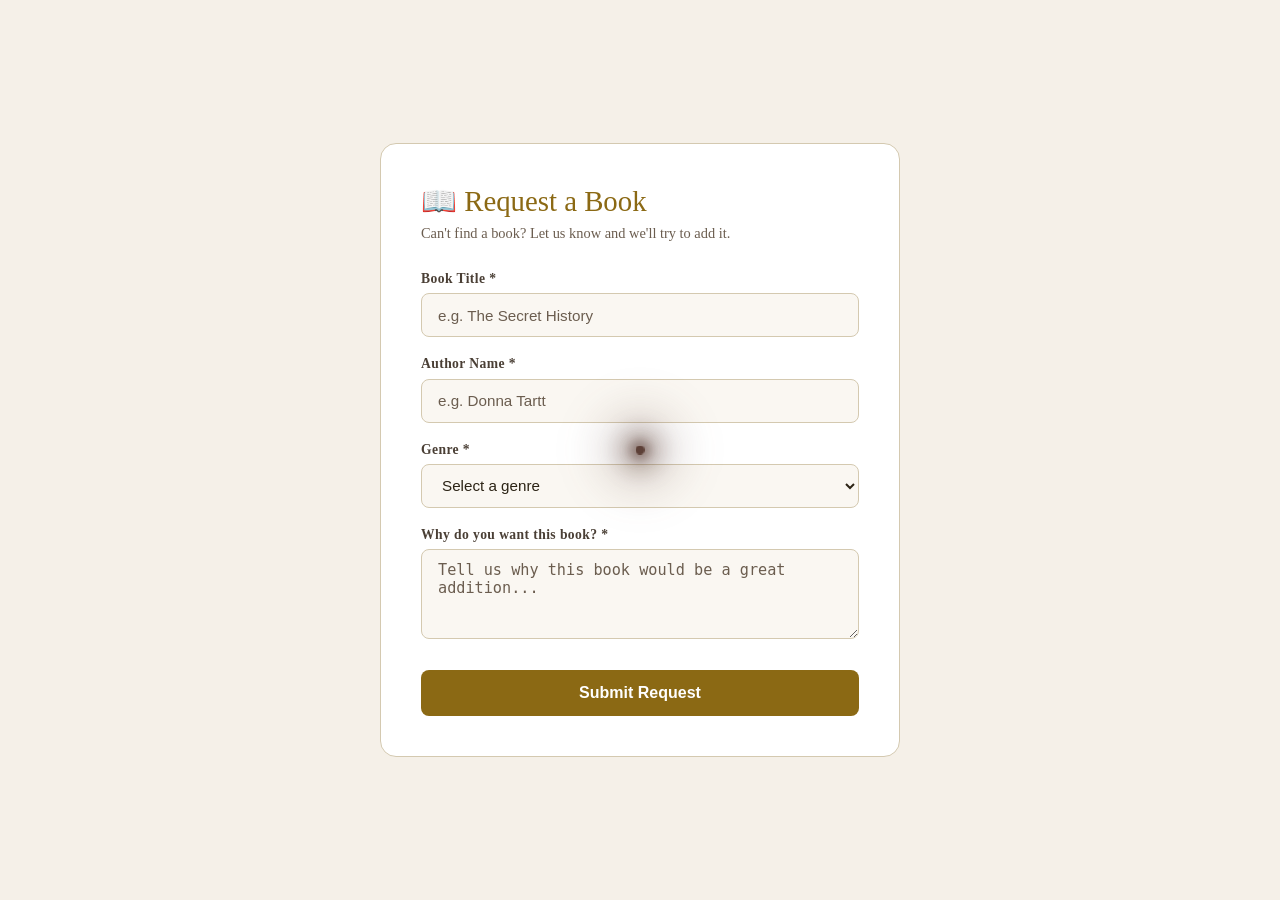
<file: frontend/pages/request-book.html>
<!DOCTYPE html>
<html lang="en">
<head>
  <meta charset="UTF-8" />
  <meta name="viewport" content="width=device-width, initial-scale=1.0"/>
  <title>Request a Book – BiblioDrift</title>
  <link rel="stylesheet" href="../css/style.css"/>
  <link rel="stylesheet" href="../css/style_main.css"/>
  <link rel="stylesheet" href="../css/style-responsive.css"/>
  <style>
    :root {
      --rb-bg: #f5f0e8;
      --rb-card: #ffffff;
      --rb-border: #d4c9b0;
      --rb-input-bg: #faf7f2;
      --rb-text: #2c2416;
      --rb-text-muted: #6b5d4f;
      --rb-text-secondary: #4a3f35;
      --rb-accent: #8b6914;
      --rb-btn-text: #ffffff;
    }

    @media (prefers-color-scheme: dark) {
      :root {
        --rb-bg: #1c140e;
        --rb-card: #2a1f18;
        --rb-border: #3d2d23;
        --rb-input-bg: #1f1610;
        --rb-text: #e8e0d0;
        --rb-text-muted: #9a8e7e;
        --rb-text-secondary: #c8bfb0;
        --rb-accent: #c9a84c;
        --rb-btn-text: #1c140e;
      }
    }

    .request-section {
      min-height: 100vh;
      display: flex;
      align-items: center;
      justify-content: center;
      padding: 2rem;
      background: var(--rb-bg);
    }
    .request-card {
      background: var(--rb-card);
      border: 1px solid var(--rb-border);
      border-radius: 16px;
      padding: 2.5rem;
      width: 100%;
      max-width: 520px;
    }
    .request-card h2 {
      font-family: 'Georgia', serif;
      color: var(--rb-accent);
      font-size: 1.8rem;
      margin-bottom: 0.4rem;
    }
    .request-card p.subtitle {
      color: var(--rb-text-muted);
      font-size: 0.9rem;
      margin-bottom: 1.8rem;
    }
    .form-group {
      margin-bottom: 1.2rem;
    }
    .form-group label {
      display: block;
      color: var(--rb-text-secondary);
      font-size: 0.85rem;
      margin-bottom: 0.4rem;
      letter-spacing: 0.03em;
      font-weight: 600;
    }
    .form-group input,
    .form-group select,
    .form-group textarea {
      width: 100%;
      background: var(--rb-input-bg) !important;
      border: 1px solid var(--rb-border) !important;
      border-radius: 8px;
      padding: 0.7rem 1rem;
      color: var(--rb-text) !important;
      font-size: 0.95rem;
      outline: none;
      transition: border-color 0.2s;
      box-sizing: border-box;
    }
    .form-group input::placeholder,
    .form-group textarea::placeholder {
      color: var(--rb-text-muted) !important;
      opacity: 1;
    }
    .form-group input:focus,
    .form-group select:focus,
    .form-group textarea:focus {
      border-color: var(--rb-accent) !important;
    }
    .form-group select option {
      background: var(--rb-card);
      color: var(--rb-text);
    }
    .form-group textarea {
      resize: vertical;
      min-height: 90px;
    }
    .submit-btn {
      width: 100%;
      padding: 0.85rem;
      background: var(--rb-accent);
      color: var(--rb-btn-text);
      border: none;
      border-radius: 8px;
      font-size: 1rem;
      font-weight: 600;
      cursor: pointer;
      margin-top: 0.5rem;
      transition: opacity 0.2s;
    }
    .submit-btn:hover { opacity: 0.85; }
    .success-msg {
      display: none;
      text-align: center;
      padding: 2rem 0;
    }
    .success-msg .checkmark {
      font-size: 3rem;
      margin-bottom: 1rem;
    }
    .success-msg h3 {
      color: var(--rb-accent);
      font-family: 'Georgia', serif;
      font-size: 1.4rem;
      margin-bottom: 0.5rem;
    }
    .success-msg p {
      color: var(--rb-text-muted);
      font-size: 0.9rem;
    }
    .back-link {
      display: inline-block;
      margin-top: 1.5rem;
      color: var(--rb-accent);
      text-decoration: none;
      font-size: 0.9rem;
    }
    .back-link:hover { text-decoration: underline; }
  </style>
</head>
<body>

<section class="request-section">
  <div class="request-card">

    <div id="form-container">
      <h2>📖 Request a Book</h2>
      <p class="subtitle">Can't find a book? Let us know and we'll try to add it.</p>

      <form id="requestForm">
        <div class="form-group">
          <label for="bookTitle">Book Title *</label>
          <input type="text" id="bookTitle" placeholder="e.g. The Secret History" required/>
        </div>

        <div class="form-group">
          <label for="authorName">Author Name *</label>
          <input type="text" id="authorName" placeholder="e.g. Donna Tartt" required/>
        </div>

        <div class="form-group">
          <label for="genre">Genre *</label>
          <select id="genre" required>
            <option value="" disabled selected>Select a genre</option>
            <option>Fiction</option>
            <option>Mystery</option>
            <option>Dark Academia</option>
            <option>Romance</option>
            <option>Fantasy</option>
            <option>Non-Fiction</option>
            <option>Science Fiction</option>
            <option>Horror</option>
            <option>Classic Literature</option>
            <option>Other</option>
          </select>
        </div>

        <div class="form-group">
          <label for="reason">Why do you want this book? *</label>
          <textarea id="reason" placeholder="Tell us why this book would be a great addition..." required></textarea>
        </div>

        <button type="submit" class="submit-btn">Submit Request</button>
      </form>
    </div>

    <div class="success-msg" id="successMsg">
      <div class="checkmark">✨</div>
      <h3>Request Submitted!</h3>
      <p>Thank you for your suggestion. We'll review it and try to add it to BiblioDrift soon.</p>
      <a href="../pages/index.html" class="back-link">← Back to Discovery</a>
    </div>

  </div>
</section>

<script>
  document.getElementById('requestForm').addEventListener('submit', function(e) {
    e.preventDefault();
    document.getElementById('form-container').style.display = 'none';
    document.getElementById('successMsg').style.display = 'block';
  });
</script>

    <script src="../js/theme-manager.js"></script>
  <script src="../js/ambient.js"></script>
</body>
</html>
</file>
<file: frontend/css/style.css>
:root {
    /* Day Theme (Default) */
    --bg-color: #f9f7f2;
    --header-bg: rgba(249, 247, 242, 0.8);
    --text-main: #2c2420;
    --text-muted: #4a3f35;
    /* Darker for better contrast */
    --accent-gold: #d4af37;
    --wood-dark: #5d4037;
    --wood-light: #8d6e63;
    --glass-bg: rgba(255, 255, 255, 0.1);
    --glass-border: rgba(255, 255, 255, 0.2);
    --shadow-soft: 0 10px 30px rgba(0, 0, 0, 0.05);
    --shadow-panel: 0 18px 45px rgba(44, 36, 32, 0.12);
    --input-bg: rgba(255, 255, 255, 0.5);
    --input-border: rgba(0, 0, 0, 0.1);
    --book-bg: #fff;
    --paper-color: #fffdf9;
    --nav-active-color: #3a241c;
    --nav-active-ring: rgba(58, 36, 28, 0.18);
    --surface-panel: rgba(255, 255, 255, 0.72);
    --surface-elevated: rgba(255, 255, 255, 0.92);
    --surface-soft: rgba(255, 255, 255, 0.58);
    --control-border: rgba(93, 64, 55, 0.14);
    --control-focus-ring: rgba(212, 175, 55, 0.24);
    --control-hover: rgba(255, 255, 255, 0.96);
    --radius-panel: 24px;
    --radius-control: 18px;

    /* Vibe Colors */
    --vibe-mystery: #78909c;
    --vibe-romance: #ef9a9a;
    --vibe-classic: #a1887f;

    /* Dimensions */
    --book-width: 160px;
    --book-height: 240px;

    --book-thick: 40px;

    /* New Brand/UI Variables */
    --border-radius-soft: 12px;
    --shadow-hover: 0 15px 35px rgba(0, 0, 0, 0.15);
}

/* Fix: WCAG AA Contrast Floor - Issue #534 */
.glass-panel,
.book-tooltip,
.book-detail-modal,
[class*="glass"] {
    background: rgba(0, 0, 0, 0.45) !important;
    backdrop-filter: blur(12px);
    -webkit-backdrop-filter: blur(12px);
}

[data-theme="night"] {
    /* Night Theme (Dark Wood) */
    --bg-color: #1e1a18;
    --header-bg: rgba(30, 26, 24, 0.85);
    --text-main: #e0d5cb;
    --text-muted: #d5c7bc;
    /* Lighter for better contrast on dark */
    --accent-gold: #fccb4e;
    --wood-dark: #3e2723;
    --wood-light: #5d4037;
    --glass-bg: rgba(0, 0, 0, 0.3);
    --glass-border: rgba(255, 255, 255, 0.05);
    --shadow-soft: 0 10px 40px rgba(0, 0, 0, 0.4);
    --shadow-panel: 0 18px 45px rgba(0, 0, 0, 0.45);
    --input-bg: rgba(0, 0, 0, 0.2);
    --input-border: rgba(255, 255, 255, 0.1);
    --book-bg: #2c2420;
    --paper-color: #e0d5cb;
    /* Overrides */
    --shadow-hover: 0 15px 45px rgba(0, 0, 0, 0.5);
    --nav-active-color: #fff2df;
    --nav-active-ring: rgba(255, 242, 223, 0.22);
    --surface-panel: rgba(19, 16, 14, 0.74);
    --surface-elevated: rgba(34, 28, 25, 0.92);
    --surface-soft: rgba(255, 255, 255, 0.06);
    --control-border: rgba(255, 255, 255, 0.1);
    --control-focus-ring: rgba(252, 203, 78, 0.24);
    --control-hover: rgba(255, 255, 255, 0.1);
}

* {
    box-sizing: border-box;
    margin: 0;
    padding: 0;
}

/* Smooth core animation and hover transitions for interactive elements */
button,
input,
select,
textarea,
.search-input,
.action-btn,
.suggestion-btn,
.send-btn,
.btn-primary,
.close-modal-btn,
.close-genre-modal,
.genre-card,
.book-rec-item {
    transition:
        background-color 0.25s ease,
        color 0.25s ease,
        border-color 0.25s ease,
        box-shadow 0.25s ease,
        transform 0.25s ease,
        opacity 0.2s ease;
}

html {
    scroll-behavior: smooth;
    transition: background-color 0.4s ease, color 0.4s ease;
}

body {
    background-color: var(--bg-color);
    color: var(--text-main);
    font-family: "Georgia", serif;
    /* Classic serif for books */
    overflow-x: hidden;
    min-height: 100vh;
    display: flex;
    flex-direction: column;
    transition: background-color 0.4s ease, color 0.4s ease, border-color 0.4s ease, box-shadow 0.4s ease;
}

main {
    flex: 1;
}

/* Explicit night-mode overrides — bulletproof fallback */
[data-theme="night"] body,
html[data-theme="night"],
html[data-theme="night"] body {
    background-color: #1e1a18 !important;
    color: #fff5f5 !important;
}

[data-theme="night"] header {
    background: rgba(30, 26, 24, 0.85) !important;
    backdrop-filter: blur(25px);
    border-bottom: 1px solid rgba(255, 255, 255, 0.15);
}

[data-theme="night"] .search-input,
[data-theme="night"] input {
    background: rgba(0, 0, 0, 0.2) !important;
    color: #e0d5cb !important;
    border-color: rgba(255, 255, 255, 0.1) !important;
}


/* Global Wooden Scrollbar Styling */
::-webkit-scrollbar {
    width: 12px;
}

::-webkit-scrollbar-track {
    background: var(--bg-color);
}

::-webkit-scrollbar-thumb {
    background: linear-gradient(180deg, var(--wood-dark), var(--wood-light));
    border-radius: 6px;
    border: 2px solid var(--bg-color);
}

::-webkit-scrollbar-thumb:hover {
    background: linear-gradient(180deg, var(--wood-light), var(--wood-dark));
    box-shadow: inset 0 0 6px rgba(0, 0, 0, 0.3);
}

h1,
h2,
h3 {
    font-weight: normal;
    font-family: "Playfair Display", serif;
    /* Elegant headings */
}

/* --- Layout --- */
header {
    padding: 1.5rem 4rem;
    display: flex;
    justify-content: space-between;
    align-items: center;
    position: sticky;
    top: 0;
    z-index: 100;
    background: var(--header-bg);
    backdrop-filter: blur(25px);
    -webkit-backdrop-filter: blur(25px);
    border-bottom: 1px solid rgba(0, 0, 0, 0.15);
    /* Subtly deeper bottom border */
    transition: background-color 0.4s ease, color 0.4s ease, backdrop-filter 0.4s ease, border-color 0.4s ease;
}

.header-controls {
    display: flex;
    align-items: center;
    gap: 2rem;
}

.search-bar {
    position: relative;
    display: flex;
    align-items: center;
}

.search-input {
    background: var(--input-bg);
    border: 1px solid var(--input-border);
    padding: 0.5rem 1rem;
    border-radius: 20px;
    font-family: "Georgia", serif;
    width: 200px;
    transition: all 0.4s ease;
    outline: none;
    color: var(--text-main);
}

.search-input:hover,
.search-input:focus {
    background: var(--book-bg);
    border-color: rgba(212, 175, 55, 0.35);
}

.search-input:focus {
    width: 300px;
    box-shadow: 0 0 0 4px rgba(212, 175, 55, 0.14);
}

.search-icon {
    position: absolute;
    right: 10px;
    color: var(--text-muted);
    cursor: pointer;
    transition: color 0.3s ease;
}

.search-icon:hover {
    color: var(--text-main);
}

.logo {
    font-size: 1.5rem;
    letter-spacing: 1px;
    color: var(--text-main);
    text-decoration: none;
    display: flex;
    align-items: center;
    gap: 0.5rem;
}

.nav-links {
    display: flex;
    flex-wrap: wrap;
    gap: 1rem 2rem;
    align-items: center;
}

.nav-links a {
    text-decoration: none;
    color: var(--text-muted);
    transition: color 0.3s ease, border-color 0.3s ease, font-weight 0.3s ease;
    display: inline-block;
    border-bottom: 4px solid transparent;
    padding-bottom: 8px;
}

.nav-links a:hover,
.nav-links a.active {
    color: var(--text-main);
    font-weight: 800;
    border-bottom-color: var(--accent-gold);
}

/* Hide active underline if another link is hovered */
.nav-links:hover a.active:not(:hover) {
    border-bottom-color: transparent;
    color: var(--text-muted);
    font-weight: normal;
}

/* === ANIMATED HOVER TOOLTIPS FOR NAVIGATION (NEW) === */
.tooltip {
    position: relative;
    display: inline-block;
}

.tooltip-text {
    display: none;
}

.tooltip-text::after {
    display: none;
}

.tooltip:hover .tooltip-text {
    display: none;
}

/* Prevent tooltip from going off right edge for the last element */
.nav-links .tooltip:last-child .tooltip-text {
    left: auto;
    right: 0;
    transform: translateX(0%) scale(0.95) translateY(6px);
}

.nav-links .tooltip:last-child:hover .tooltip-text {
    transform: translateX(0%) scale(1) translateY(0);
}

.nav-links .tooltip:last-child .tooltip-text::after {
    left: auto;
    right: 15px;
    transform: rotate(45deg);
}

.tooltip-text i {
    display: none;
}

main {
    padding: 2rem 4rem;
    max-width: 1400px;
    margin: 0 auto;
    width: 100%;
    overflow-x: hidden;
}

/* Strong accessible focus states for keyboard navigation */
button:focus-visible,
.search-input:focus-visible,
input:focus-visible,
textarea:focus-visible,
select:focus-visible,
.action-btn:focus-visible,
.suggestion-btn:focus-visible,
.send-btn:focus-visible,
.btn-primary:focus-visible,
.close-modal-btn:focus-visible,
.close-genre-modal:focus-visible,
.genre-card:focus-visible,
.book-rec-item:focus-visible {
    outline: 3px solid rgba(212, 175, 55, 0.35);
    outline-offset: 2px;
}

select,
.dropdown {
    transition: background-color 0.28s ease, border-color 0.28s ease, box-shadow 0.28s ease, color 0.28s ease;
}

select:focus,
.dropdown:focus,
input:focus,
textarea:focus {
    box-shadow: 0 0 0 4px rgba(212, 175, 55, 0.12);
    border-color: rgba(212, 175, 55, 0.35);
}

/* --- Hero --- */
.hero {
    text-align: center;
    padding: 6rem 1rem;
    animation: heroFade 1s ease-out;
}

@keyframes heroFade {
    from {
        opacity: 0;
        transform: translateY(15px);
    }

    to {
        opacity: 1;
        transform: translateY(0);
    }
}


.hero h1 {
    font-size: clamp(2.5rem, 8vw, 4.5rem);
    margin-bottom: 1.5rem;
    font-style: italic;
    line-height: 1.2;
    letter-spacing: 0.5px;
    text-shadow: 2px 2px 4px rgba(0, 0, 0, 0.2);
}

.hero p {
    color: var(--text-muted);
    font-size: 1.2rem;
    line-height: 1.8;
    max-width: 55ch;
    margin: 0 auto;
}

/* --- Curated Tables (Horizontal Scroll) --- */
.curated-section {
    margin-bottom: 6rem;
    width: 100%;
    overflow-x: hidden;
}

.section-header {
    margin: 0 1rem 0.5rem 1rem;
    display: flex;
    justify-content: space-between;
    align-items: baseline;
    flex-wrap: wrap;
    gap: 1rem;
}

.curated-row {
    display: flex;
    gap: 3rem;
    padding: 2rem 1rem;
    overflow-x: auto;
    overflow-y: hidden;
    /* Allow horizontal scrolling on mobile */
    perspective: 1000px;
    -webkit-overflow-scrolling: touch;
    scroll-behavior: smooth;
    flex-wrap: nowrap;
}

/* --- 3D Book Component --- */
.book-scene {
    width: var(--book-width);
    height: var(--book-height);
    perspective: 1000px;
    cursor: pointer;
    flex-shrink: 0;
    min-width: var(--book-width);
}

.book {
    width: 100%;
    height: 100%;
    position: relative;
    transform-style: preserve-3d;
    /* Bouncy cozy feel */
    transform-origin: center center -20px;
    /* Pivot inside the book */
    animation: floatIn 0.8s ease-out backwards;
}

@keyframes floatIn {
    from {
        opacity: 0;
        transform: translateY(50px) scale(0.9);
    }

    to {
        opacity: 1;
        transform: translateY(0) scale(1);
    }
}

.book.flipped {
    transform: rotateY(180deg) scale(1.2) translateZ(50px);
    /* Expand and bring closer */
    z-index: 100;
}

/* Book Faces */
.book__face {
    position: absolute;
    width: 100%;
    height: 100%;
    backface-visibility: hidden;
    /* Hide back when front is clear */
    border-radius: var(--border-radius-soft);
    box-shadow: var(--shadow-soft);
    transition: box-shadow 0.3s ease, transform 0.3s ease;
}

.book__face--front {
    background: var(--book-bg);
    transform: rotateY(0deg);
    z-index: 2;
}

.book__face--front img {
    width: 100%;
    height: 100%;
    object-fit: cover;
    border-radius: 4px 8px 8px 4px;
}

.book__face--back {
    transform: rotateY(180deg);
    background: var(--paper-color);
    /* Paper color */
    padding: 1.5rem;
    display: flex;
    flex-direction: column;
    justify-content: space-between;
    border: 1px solid var(--glass-border);
    z-index: 1;
    color: #2c2420;
    /* Keep text dark for paper feel even in night mode */
}

/* The Spine */
.book__face--spine {
    position: absolute;
    width: var(--book-thick);
    height: 100%;
    left: 0;
    top: 0;
    transform: rotateY(-90deg) translateZ(calc(var(--book-thick) / 2));
}

/* Improved 3D Box Model */
/* Re-defining .book for proper thickness volume */
.book {
    transform-origin: center center -20px;
    /* Pivot inside the book */
}

.book__face--front {
    transform: translateZ(20px);
}

.book__face--back {
    transform: rotateY(180deg) translateZ(20px);
}

.book__face--spine {
    width: 40px;
    height: 100%;
    background: #333;
    /* Default spine color */
    transform: rotateY(-90deg) translateZ(20px);
    /* Adjust positioning to be flush left of front face */
    left: -20px;
    /* Half thickness */
}

.book__face--right {
    /* Pages */
    width: 40px;
    height: 100%;
    background: linear-gradient(to right, #fff, #f0f0f0 20%, #fff 40%);
    transform: rotateY(90deg) translateZ(140px);
    /* Width - half thickness */
    left: auto;
    right: -20px;
}

/* Hover Effect: Pull out */
.book-scene:hover .book:not(.flipped) {
    transform: translateZ(30px) translateY(-10px) rotateY(-10deg);
    filter: drop-shadow(var(--shadow-hover));
}

.book-scene:hover .book__face {
    box-shadow: var(--shadow-hover);
}

/* Glassmorphism Overlay (Quick view) */
.glass-overlay {
    position: absolute;
    bottom: 10px;
    left: 10px;
    right: 10px;
    background: rgba(255, 255, 255, 0.7);
    backdrop-filter: blur(8px);
    padding: 0.5rem;
    border-radius: 6px;
    opacity: 0;
    transform: translateY(10px);
    transition: all 0.3s ease;
    pointer-events: none;
    /* Let clicks pass to book */
}

.book-scene:hover .glass-overlay {
    opacity: 1;
    transform: translateY(0);
}

/* Back of book content */
.handwritten-note {
    font-family: "Courier New", Courier, monospace;
    /* Placeholder for handwriting font */
    color: var(--text-muted);
    font-size: 0.9rem;
    line-height: 1.4;
    background: #fffdc2;
    padding: 10px;
    transform: rotate(-2deg);
    box-shadow: 2px 2px 5px rgba(0, 0, 0, 0.1);
    margin-bottom: 1rem;
}

/* Read details Button */
.read-details-btn {
    background-color: #3e2723;
    color: #fffdf9;
    border: 1px solid var(--accent-gold);
    padding: 6px 16px;
    border-radius: 6px;
    font-family: 'Playfair Display', 'Georgia', serif;
    font-size: 0.82rem;
    cursor: pointer;
    display: flex;
    align-items: center;
    justify-content: center;
    gap: 6px;
    margin: 8px auto 14px auto;
    width: 96%;
    box-shadow: 0 3px 6px rgba(0, 0, 0, 0.15);
    transition: background-color 0.2s ease-in-out;
    white-space: nowrap;
}

.read-details-btn:hover {
    background-color: #5d4037;
}

.book__face--back .book-actions {
    justify-content: space-around;
    padding: 0 10px;
    width: 100%;
    margin-bottom: -6px;
}

.book-actions {
    display: flex;
    gap: 0.35rem;
    justify-content: center;
    align-items: center;
    width: 100%;
}

.btn-icon {
    border: none;
    background: none;
    cursor: pointer;
    font-size: 1rem;
    padding: 0.15rem 0.25rem;
    opacity: 0.6;
    transition: opacity 0.2s, transform 0.12s;
}

.btn-icon:hover {
    opacity: 1;
    transform: scale(1.08);
}

/* --- Virtual Shelves --- */
.shelves-container {
    width: 100%;
    overflow-x: hidden;
    display: flex;
    flex-direction: column;
    gap: 4rem;
    padding: 2rem 0;
}

.shelf-row {
    position: relative;
    padding: 0 2rem 1.5rem 2rem;
    /* Realistic Wood Texture Gradient */
    background:
        repeating-linear-gradient(90deg,
            transparent 0,
            transparent 4px,
            rgba(0, 0, 0, 0.02) 5px,
            transparent 10px),
        linear-gradient(to bottom, #5d4037 0%, #3e2723 100%);
    border-bottom: 25px solid #281a15;
    /* Thicker front lip */
    border-radius: 4px;
    box-shadow:
        0 20px 20px -10px rgba(0, 0, 0, 0.3),
        inset 0 2px 20px rgba(0, 0, 0, 0.2);
    display: flex;
    align-items: flex-end;
    gap: 1.5rem;
    /* More spacing for expanded books */
    min-height: 280px;
    flex-wrap: nowrap;
    overflow-x: auto;
    -webkit-overflow-scrolling: touch;
}

.shelf-row::after {
    /* Depth shadow on wall behind books */
    content: "";
    position: absolute;
    bottom: 25px;
    /* Above bottom lip */
    left: 0;
    right: 0;
    height: 100%;
    z-index: -1;
    background: linear-gradient(to bottom,
            rgba(0, 0, 0, 0.1),
            rgba(0, 0, 0, 0.4));
    pointer-events: none;
}

.shelf-label {
    position: absolute;
    top: -20px;
    left: 0;
    font-size: 1.2rem;
    color: var(--wood-light);
    font-style: italic;
}

/* --- Mood Analysis Styles --- */

/* Mood Tags on Book Covers */
.mood-tags {
    position: absolute;
    top: 5px;
    left: 5px;
    display: flex;
    flex-direction: column;
    gap: 2px;
}

.mood-tag {
    background: rgba(0, 0, 0, 0.7);
    color: white;
    padding: 2px 6px;
    border-radius: 10px;
    font-size: 0.7rem;
    font-weight: bold;
    text-transform: capitalize;
}

/* Mood-specific colors */
.mood-cozy {
    background: #8d6e63 !important;
}

.mood-dark {
    background: #424242 !important;
}

.mood-mysterious {
    background: #5e35b1 !important;
}

.mood-romantic {
    background: #e91e63 !important;
}

.mood-adventurous {
    background: #ff5722 !important;
}

.mood-melancholy {
    background: #607d8b !important;
}

.mood-uplifting {
    background: #4caf50 !important;
}

.mood-intense {
    background: #f44336 !important;
}

.mood-whimsical {
    background: #9c27b0 !important;
}

.mood-thought-provoking {
    background: #795548 !important;
}

/* Glass overlay mood tags */
.glass-mood-tags {
    margin-top: 0.5rem;
    display: flex;
    gap: 0.25rem;
    flex-wrap: wrap;
}

.glass-mood-tag {
    background: rgba(255, 255, 255, 0.3);
    padding: 1px 4px;
    border-radius: 8px;
    font-size: 0.6rem;
    text-transform: capitalize;
}

/* Back of book mood analysis */
.mood-analysis {
    margin-top: 1rem;
    padding-top: 0.5rem;
    border-top: 1px solid rgba(0, 0, 0, 0.1);
}

.mood-tags-back {
    display: flex;
    gap: 0.25rem;
    flex-wrap: wrap;
    margin-top: 0.25rem;
}

.mood-tag-small {
    background: var(--accent-gold);
    color: white;
    padding: 1px 4px;
    border-radius: 6px;
    font-size: 0.6rem;
    text-transform: capitalize;
}

/* Mood Analysis Modal */
.mood-modal {
    position: fixed;
    top: 0;
    left: 0;
    width: 100%;
    height: 100%;
    background: rgba(0, 0, 0, 0.7);
    display: flex;
    justify-content: center;
    align-items: center;
    z-index: 1000;
    backdrop-filter: blur(5px);
}

.mood-modal-content {
    background: var(--book-bg);
    border-radius: 12px;
    max-width: 500px;
    width: 90%;
    max-height: 80vh;
    overflow-y: auto;
    box-shadow: var(--shadow-soft);
    border: 1px solid var(--glass-border);
    display: flex;
    flex-direction: column;
}

.mood-modal-header {
    padding: 1.5rem;
    border-bottom: 1px solid var(--glass-border);
    display: flex;
    justify-content: space-between;
    align-items: center;
}

.mood-modal-header h3 {
    margin: 0;
    color: var(--text-main);
}

.close-modal {
    background: none;
    border: none;
    font-size: 1.5rem;
    cursor: pointer;
    color: var(--text-muted);
    padding: 0;
    width: 30px;
    height: 30px;
    display: flex;
    align-items: center;
    justify-content: center;
}

.close-modal:hover {
    color: var(--text-main);
}

.mood-modal-body {
    padding: 1.5rem;
}

.mood-section {
    margin-bottom: 1.5rem;
}

.mood-section h4 {
    margin: 0 0 0.5rem 0;
    color: var(--text-main);
    font-size: 1rem;
}

/* Sentiment Bar */
.sentiment-bar {
    width: 100%;
    height: 8px;
    background: #e0e0e0;
    border-radius: 4px;
    overflow: hidden;
    margin: 0.5rem 0;
}

.sentiment-fill {
    height: 100%;
    background: linear-gradient(to right, #f44336, #ff9800, #4caf50);
    transition: width 0.3s ease;
}

/* Large mood tags in modal */
.mood-tags-large {
    display: flex;
    gap: 0.5rem;
    flex-wrap: wrap;
}

.mood-tag-large {
    padding: 0.5rem 1rem;
    border-radius: 20px;
    font-size: 0.9rem;
    font-weight: bold;
    color: white;
    text-transform: capitalize;
}

/* Vibe quote styling */
.vibe-quote {
    background: var(--paper-color);
    padding: 1rem;
    border-radius: 8px;
    font-style: italic;
    color: #2c2420;
    border-left: 4px solid var(--accent-gold);
    margin: 0.5rem 0;
}

/* Mood button in book actions */
.mood-btn {
    color: var(--accent-gold) !important;
}

.mood-btn:hover {
    color: var(--wood-dark) !important;
    transform: scale(1.1);
}

/* Responsive mood modal */
@media (max-width: 768px) {
    .mood-modal-content {
        width: 95%;
        margin: 1rem;
    }

    .mood-tags-large {
        flex-direction: column;
    }

    .mood-tag-large {
        text-align: center;
    }
}

/* Utilities */
.hidden {
    display: none !important;
}

/* --- Constellation View --- */
.constellation-container {
    width: 100%;
    min-height: 600px;
    margin-top: 2rem;
    position: relative;
    border-radius: 12px;
    overflow: hidden;
    animation: fadeIn 0.5s ease;
}

.view-toggles button {
    cursor: pointer;
    transition: all 0.3s ease;
}

.view-toggles .active-view {
    box-shadow: 0 4px 15px rgba(0, 0, 0, 0.2);
    transform: scale(1.05);
}

.fade-in {
    animation: fadeIn 1s ease;
}

@keyframes fadeIn {
    from {
        opacity: 0;
        transform: translateY(10px);
    }

    to {
        opacity: 1;
        transform: translateY(0);
    }
}

/* Theme Toggle Button Enhancement */
#themeToggle {
    font-size: 1.4rem;
    color: var(--text-main);
    cursor: pointer;
    transition:
        transform 0.3s ease,
        color 0.3s ease;
}

#themeToggle:hover {
    transform: rotate(15deg) scale(1.1);
    color: var(--accent-gold);
}


.footer {
    min-height: 120px;
    width: 100%;
    background-color: #222;
    display: flex;
    flex-direction: column;
    justify-content: center;
    align-items: center;
    gap: 1.2rem;
    padding: 2rem 0;
    margin-top: 4rem;
}

.social_icons {
    display: flex;
    gap: 2rem;
    z-index: 999;
}

.social_icons a {
    color: var(--accent-gold);
    font-size: 2rem;
    transition:
        transform 0.3s ease,
        color 0.3s ease;
    text-decoration: none;
}

.social_icons a:hover {
    color: white;
    transform: translateY(-5px);
}

.reading-progress {
    margin-top: 0.75rem;
    opacity: 0.85;
}

.progress-slider {
    width: 100%;
    accent-color: var(--accent-gold);
}

.reading-progress small {
    font-size: 0.7rem;
    opacity: 0.7;
}

/* --- Glass Modal --- */
.glass-modal {
    margin: auto;
    width: 90%;
    max-width: 900px;
    background: transparent;
    border: none;
    padding: 0;
    overflow: visible;
    max-height: 95vh;
}

.glass-modal::backdrop {
    background: rgba(0, 0, 0, 0.4);
    backdrop-filter: blur(5px);
}

.modal-content {
    background: rgba(255, 255, 255, 0.65);
    backdrop-filter: blur(20px);
    -webkit-backdrop-filter: blur(20px);
    border: 1px solid var(--glass-border);
    border-radius: 20px;
    box-shadow: 0 25px 50px -12px rgba(0, 0, 0, 0.25);
    padding: 2.5rem;
    position: relative;
    overflow: hidden;
    overflow-y: auto;
    animation: modalIn 0.4s cubic-bezier(0.175, 0.885, 0.32, 1.275);
    max-height: 90vh;
    color: var(--text-main);
}

[data-theme="night"] .modal-content {
    background: rgba(30, 26, 24, 0.8);
    border: 1px solid rgba(255, 255, 255, 0.1);
}

@keyframes modalIn {
    from {
        opacity: 0;
        transform: scale(0.9) translateY(20px);
    }

    to {
        opacity: 1;
        transform: scale(1) translateY(0);
    }
}

.close-modal-btn {
    position: absolute;
    top: 1.5rem;
    right: 1.5rem;
    background: var(--glass-bg);
    border: none;
    width: 2.5rem;
    height: 2.5rem;
    border-radius: 50%;
    cursor: pointer;
    font-size: 1.2rem;
    color: var(--text-muted);
    transition: all 0.2s;
    display: flex;
    justify-content: center;
    align-items: center;
    z-index: 10;
}

.close-modal-btn:hover {
    background: var(--accent-gold);
    color: #fff;
    transform: rotate(90deg);
}

.modal-body {
    display: grid;
    grid-template-columns: 300px 1fr;
    gap: 3rem;
}

.modal-media {
    display: flex;
    justify-content: center;
    align-items: center;
}

.modal-media img {
    width: 100%;
    height: auto;
    border-radius: 12px;
    box-shadow: 10px 10px 30px rgba(0, 0, 0, 0.2);
    transform: rotate(-3deg);
    transition: transform 0.3s;
}

.modal-media img:hover {
    transform: rotate(0) scale(1.02);
}

.modal-info {
    display: flex;
    flex-direction: column;
    gap: 1.5rem;
}

.modal-info h2 {
    font-size: 2.5rem;
    line-height: 1.2;
    margin-bottom: 0;
}

.modal-subtitle {
    font-size: 1.2rem;
    color: var(--text-muted);
    font-style: italic;
    margin-top: -1rem;
}

/* AI Insight Box */
.ai-insight-box {
    background: #fdfaf5;
    border: 1px solid rgba(212, 175, 55, 0.2);
    border-left: 4px solid var(--accent-gold);
    padding: 1.2rem 1.5rem;
    border-radius: 12px;
    margin-top: 1.5rem;
    box-shadow: 0 2px 8px rgba(0, 0, 0, 0.03);
}

#modal-ai-note {
    font-family: "Georgia", serif;
    font-style: italic;
    color: var(--text-main) !important;
    line-height: 1.6;
    font-size: 1.05rem;
    display: block;
}

[data-theme="night"] .ai-insight-box {
    background: linear-gradient(135deg,
            rgba(255, 255, 255, 0.05),
            rgba(0, 0, 0, 0.2));
}

.ai-insight-box::before {
    content: "";
    position: absolute;
    top: 0;
    left: 0;
    right: 0;
    height: 2px;
    background: linear-gradient(90deg,
            transparent,
            var(--accent-gold),
            transparent);
    opacity: 0.5;
}

.ai-header {
    display: flex;
    align-items: center;
    gap: 0.8rem;
    font-family: "Courier New", monospace;
    /* Tech feel */
    font-weight: bold;
    color: var(--accent-gold);
    margin-bottom: 1rem;
    text-transform: uppercase;
    letter-spacing: 1px;
    font-size: 0.9rem;
}

#modal-summary {
    line-height: 1.6;
    color: var(--text-main);
}

/* Theme-safe modal sub-elements */
.modal-section-title,
.purchase-header,
.purchase-links-box,
.emotion-tagging-section {
    color: var(--text-main);
}

.emotion-tag {
    display: inline-flex;
    align-items: center;
    gap: 5px;
    padding: 5px 12px;
    border-radius: 20px;
    font-size: 0.82rem;
    cursor: pointer;
    border: 1px solid var(--control-border);
    background: var(--surface-soft);
    color: var(--text-main);
    transition: all 0.2s ease;
    margin: 3px 2px;
}

.emotion-tag:hover,
.emotion-tag.active {
    background: var(--accent-gold);
    color: #2c2420;
    border-color: var(--accent-gold);
}

.modal-actions {
    margin-top: auto;
    display: flex;
    gap: 0.75rem;
    align-items: center;
    justify-content: flex-end;
    flex-wrap: wrap;
}

.btn-primary {
    background: var(--text-main);
    color: var(--bg-color);
    border: none;
    padding: 0.8rem 1.25rem;
    min-height: 44px;
    min-width: 140px;
    border-radius: 12px;
    font-family: "Georgia", serif;
    font-size: 1.05rem;
    cursor: pointer;
    transition: all 0.18s ease;
    display: flex;
    align-items: center;
    gap: 0.6rem;
}

.btn-primary:hover {
    background: var(--accent-gold);
    color: #fff;
    transform: translateY(-2px);
    box-shadow: 0 6px 20px rgba(0, 0, 0, 0.12);
}

/* Preview & Secondary buttons aligned with primary style */
.btn-preview,
.btn-secondary {
    min-height: 44px;
    min-width: 120px;
    padding: 0.7rem 1rem;
    border-radius: 12px;
    display: inline-flex;
    align-items: center;
    gap: 0.6rem;
    font-family: inherit;
    font-size: 0.98rem;
}

.btn-preview {
    background: transparent;
    color: var(--text-main);
    border: 2px solid var(--glass-border);
}

.btn-preview:hover {
    background: rgba(212,175,55,0.08);
    border-color: var(--accent-gold);
}

.btn-secondary {
    background: transparent;
    border: 1px solid var(--glass-border);
    color: var(--text-main);
}

.btn-secondary:hover {
    background: rgba(0,0,0,0.04);
    transform: translateY(-1px);
}

/* Accessible focus outlines */
.btn-primary:focus-visible,
.btn-preview:focus-visible,
.btn-secondary:focus-visible {
    outline: 3px solid rgba(212,175,55,0.18);
    outline-offset: 3px;
}

/* Make Add to Library button visually match the Preview button */
#modal-add-btn {
    min-height: 44px;
    min-width: 140px;
    padding: 0.8rem 1.25rem;
    border-radius: 12px;
    display: inline-flex;
    align-items: center;
    gap: 0.6rem;
    background: transparent;
    border: 2px solid var(--glass-border);
    color: var(--text-main);
    font-family: inherit;
    font-size: 1rem;
    cursor: pointer;
    transition: all 0.18s ease;
}

#modal-add-btn:hover {
    background: rgba(212,175,55,0.06);
    border-color: var(--accent-gold);
    transform: translateY(-1px);
}

/* When the book is already in the library show a filled accent state */
#modal-add-btn.library-remove-btn {
    background: linear-gradient(135deg, var(--accent-gold), #e6c44a);
    color: var(--wood-dark);
    border-color: var(--accent-gold);
    box-shadow: 0 8px 28px rgba(212,175,55,0.18);
}

#modal-add-btn.library-remove-btn:hover {
    transform: translateY(-2px);
}

#modal-add-btn:focus-visible {
    outline: 3px solid rgba(212,175,55,0.18);
    outline-offset: 3px;
}

/* Responsive Modal */
@media (max-width: 768px) {
    .modal-body {
        grid-template-columns: 1fr;
    }

    .modal-media img {
        max-width: 200px;
        transform: rotate(0);
    }

    .modal-content {
        padding: 1.5rem;
    }

    .modal-info h2 {
        font-size: 1.8rem;
    }

    .ai-insight-box {
        padding: 1rem 1.2rem;
    }

    #modal-ai-note {
        font-size: 0.95rem;
    }

    .modal-actions {
        flex-direction: column;
        width: 100%;
    }

    .btn-primary,
    .btn-secondary,
    .btn-preview {
        width: 100%;
    }
}

/* ===== CHAT INTERFACE STYLES ===== */

.chat-container {
    max-width: 900px;
    margin: 0 auto;
    height: calc(100vh - 80px);
    display: flex;
    flex-direction: column;
    background: var(--glass-bg);
    backdrop-filter: blur(20px);
    border: 1px solid var(--glass-border);
    border-radius: 20px;
    overflow: hidden;
    box-shadow: var(--shadow-soft);
}

.chat-header {
    padding: 20px 25px;
    background: var(--glass-bg);
    border-bottom: 1px solid var(--glass-border);
    display: flex;
    justify-content: space-between;
    align-items: center;
}

.bookseller-info {
    display: flex;
    align-items: center;
    gap: 15px;
}

.bookseller-avatar {
    width: 50px;
    height: 50px;
    background: var(--accent-gold);
    border-radius: 50%;
    display: flex;
    align-items: center;
    justify-content: center;
    color: var(--wood-dark);
    font-size: 20px;
    box-shadow: 0 4px 15px rgba(212, 175, 55, 0.3);
}

.bookseller-details h2 {
    font-family: 'Playfair Display', serif;
    color: var(--text-main);
    font-size: 1.4rem;
    margin-bottom: 4px;
}

.status {
    display: flex;
    align-items: center;
    gap: 8px;
    color: var(--text-muted);
    font-size: 0.9rem;
}

.status-dot {
    width: 8px;
    height: 8px;
    background: #4caf50;
    border-radius: 50%;
    animation: pulse 2s infinite;
}

@keyframes pulse {

    0%,
    100% {
        opacity: 1;
    }

    50% {
        opacity: 0.5;
    }
}

.chat-actions {
    display: flex;
    gap: 10px;
}

.action-btn {
    width: 40px;
    height: 40px;
    background: var(--glass-bg);
    border: 1px solid var(--glass-border);
    border-radius: 10px;
    color: var(--text-muted);
    cursor: pointer;
    transition: all 0.3s ease;
    display: flex;
    align-items: center;
    justify-content: center;
}

.action-btn:hover {
    background: var(--accent-gold);
    color: var(--wood-dark);
    transform: translateY(-2px);
}

.chat-messages {
    flex: 1;
    overflow-y: auto;
    padding: 20px 25px;
    display: flex;
    flex-direction: column;
    gap: 20px;
}

.message {
    display: flex;
    gap: 12px;
    max-width: 80%;
}

.message.user-message {
    align-self: flex-end;
    flex-direction: row-reverse;
}

.message-avatar {
    width: 35px;
    height: 35px;
    border-radius: 50%;
    display: flex;
    align-items: center;
    justify-content: center;
    font-size: 14px;
    flex-shrink: 0;
}

.bookseller-message .message-avatar {
    background: var(--accent-gold);
    color: var(--wood-dark);
}

.user-message .message-avatar {
    background: var(--wood-light);
    color: var(--paper-color);
}

.message-content {
    flex: 1;
}

.message-bubble {
    background: var(--glass-bg);
    border: 1px solid var(--glass-border);
    border-radius: 18px;
    padding: 15px 18px;
    backdrop-filter: blur(10px);
    box-shadow: 0 4px 15px rgba(0, 0, 0, 0.1);
}

.user-message .message-bubble {
    background: var(--accent-gold);
    color: var(--wood-dark);
    border-color: var(--accent-gold);
}

.message-bubble p {
    margin-bottom: 8px;
    line-height: 1.5;
    color: var(--text-main);
}

.user-message .message-bubble p {
    color: var(--wood-dark);
}

.message-bubble p:last-child {
    margin-bottom: 0;
}

.message-time {
    font-size: 0.75rem;
    color: var(--text-muted);
    margin-top: 5px;
    text-align: left;
}

.user-message .message-time {
    text-align: right;
}

.quick-suggestions {
    padding: 15px 25px;
    border-top: 1px solid var(--glass-border);
    background: var(--glass-bg);
}

.suggestions-header {
    font-size: 0.9rem;
    color: var(--text-muted);
    margin-bottom: 12px;
}

.suggestions-list {
    display: flex;
    gap: 10px;
    flex-wrap: wrap;
}

.suggestion-btn {
    background: var(--glass-bg);
    border: 1px solid var(--glass-border);
    border-radius: 20px;
    padding: 8px 15px;
    color: var(--text-main);
    cursor: pointer;
    transition: all 0.3s ease;
    font-size: 0.85rem;
    display: flex;
    align-items: center;
    gap: 6px;
    backdrop-filter: blur(10px);
}

.suggestion-btn:hover {
    background: var(--accent-gold);
    color: var(--wood-dark);
    transform: translateY(-2px);
    box-shadow: 0 4px 15px rgba(212, 175, 55, 0.3);
}

.chat-input-container {
    padding: 20px 25px;
    border-top: 1px solid var(--glass-border);
    background: var(--glass-bg);
}

.chat-input-wrapper {
    display: flex;
    gap: 12px;
    align-items: flex-end;
    background: var(--input-bg);
    border: 1px solid var(--input-border);
    border-radius: 20px;
    padding: 12px 15px;
    backdrop-filter: blur(10px);
}

#chatInput {
    flex: 1;
    background: transparent;
    border: none;
    outline: none;
    color: var(--text-main);
    font-size: 1rem;
    line-height: 1.4;
    resize: none;
    min-height: 24px;
    max-height: 120px;
    font-family: inherit;
}

#chatInput::placeholder {
    color: var(--text-muted);
}

.send-btn {
    width: 40px;
    height: 40px;
    background: var(--accent-gold);
    border: none;
    border-radius: 50%;
    color: var(--wood-dark);
    cursor: pointer;
    transition: all 0.3s ease;
    display: flex;
    align-items: center;
    justify-content: center;
    flex-shrink: 0;
}

.send-btn:hover {
    transform: scale(1.1);
    box-shadow: 0 4px 15px rgba(212, 175, 55, 0.4);
}

.send-btn:disabled {
    opacity: 0.5;
    cursor: not-allowed;
    transform: none;
}

.input-hint {
    margin-top: 8px;
    font-size: 0.8rem;
    color: var(--text-muted);
    display: flex;
    align-items: center;
    gap: 6px;
}

/* Book Recommendations in Chat */
.book-recommendation {
    margin: 15px 0;
    padding: 15px;
    background: var(--glass-bg);
    border: 1px solid var(--glass-border);
    border-radius: 12px;
    backdrop-filter: blur(10px);
}

.book-rec-header {
    display: flex;
    justify-content: space-between;
    align-items: center;
    margin-bottom: 12px;
}

.book-rec-title {
    font-weight: 600;
    color: var(--text-main);
    font-size: 0.95rem;
}

.book-rec-count {
    font-size: 0.8rem;
    color: var(--text-muted);
    background: var(--glass-bg);
    padding: 4px 8px;
    border-radius: 10px;
}

.book-rec-grid {
    display: grid;
    grid-template-columns: repeat(auto-fill, minmax(120px, 1fr));
    gap: 12px;
}

.book-rec-item {
    background: var(--glass-bg);
    border: 1px solid var(--glass-border);
    border-radius: 8px;
    padding: 10px;
    text-align: center;
    cursor: pointer;
    transition: all 0.3s ease;
    backdrop-filter: blur(5px);
}

.book-rec-item:hover {
    transform: translateY(-3px);
    box-shadow: 0 6px 20px rgba(0, 0, 0, 0.15);
    border-color: var(--accent-gold);
}

.book-rec-cover {
    width: 60px;
    height: 90px;
    background: var(--book-bg);
    border-radius: 4px;
    margin: 0 auto 8px;
    display: flex;
    align-items: center;
    justify-content: center;
    overflow: hidden;
    box-shadow: 0 2px 8px rgba(0, 0, 0, 0.1);
    flex-shrink: 0;
}

.book-rec-cover img {
    width: 100%;
    height: 100%;
    object-fit: cover;
}

.book-rec-cover i {
    font-size: 24px;
    color: var(--text-muted);
}

.book-rec-info h4 {
    font-size: 0.8rem;
    color: var(--text-main);
    margin-bottom: 4px;
    line-height: 1.2;
    display: -webkit-box;
    -webkit-line-clamp: 2;
    line-clamp: 2;
    -webkit-box-orient: vertical;
    overflow: hidden;
}

.book-rec-info p {
    font-size: 0.7rem;
    color: var(--text-muted);
    display: -webkit-box;
    -webkit-line-clamp: 1;
    line-clamp: 1;
    -webkit-box-orient: vertical;
    overflow: hidden;
}

/* Emotion Tags & Mood Filtering */
.emotion-tags-container {
    display: flex;
    flex-wrap: wrap;
    gap: 8px;
    margin: 12px 0;
}

.emotion-tag {
    background: var(--glass-bg);
    border: 1px solid var(--glass-border);
    border-radius: 16px;
    padding: 4px 12px;
    font-size: 0.75rem;
    color: var(--text-main);
    cursor: pointer;
    transition: all 0.2s ease;
    display: flex;
    align-items: center;
    gap: 6px;
}

.emotion-tag:hover {
    background: rgba(255, 255, 255, 0.1);
    border-color: var(--accent-gold);
}

.emotion-tag.active {
    background: var(--accent-gold);
    color: #000;
    border-color: var(--accent-gold);
}

.mood-selector-modal {
    margin-top: 16px;
    padding: 16px;
    background: rgba(0, 0, 0, 0.2);
    border-radius: 12px;
    border: 1px solid var(--glass-border);
}

.mood-selector-title {
    font-family: 'Playfair Display', serif;
    font-size: 1rem;
    margin-bottom: 12px;
    color: var(--accent-gold);
}

.mood-grid {
    display: grid;
    grid-template-columns: repeat(auto-fill, minmax(100px, 1fr));
    gap: 10px;
}

.mood-item {
    padding: 8px;
    border-radius: 8px;
    background: var(--glass-bg);
    border: 1px solid var(--glass-border);
    text-align: center;
    cursor: pointer;
    transition: transform 0.2s;
}

.mood-item:hover {
    transform: scale(1.05);
    border-color: var(--accent-gold);
}

.mood-item i {
    display: block;
    font-size: 1.2rem;
    margin-bottom: 4px;
}

.mood-item span {
    font-size: 0.7rem;
    text-transform: uppercase;
    letter-spacing: 0.5px;
}

/* Typing Indicator */
.typing-indicator {
    display: flex;
    align-items: center;
    gap: 12px;
    max-width: 80%;
}

.typing-indicator .message-avatar {
    width: 35px;
    height: 35px;
    background: var(--accent-gold);
    color: var(--wood-dark);
    border-radius: 50%;
    display: flex;
    align-items: center;
    justify-content: center;
    font-size: 14px;
}

.typing-bubble {
    background: var(--glass-bg);
    border: 1px solid var(--glass-border);
    border-radius: 18px;
    padding: 15px 18px;
    backdrop-filter: blur(10px);
    display: flex;
    align-items: center;
    gap: 4px;
}

.typing-dot {
    width: 8px;
    height: 8px;
    background: var(--text-muted);
    border-radius: 50%;
    animation: typing 1.4s infinite ease-in-out;
}

.typing-dot:nth-child(2) {
    animation-delay: 0.2s;
}

.typing-dot:nth-child(3) {
    animation-delay: 0.4s;
}

@keyframes typing {

    0%,
    60%,
    100% {
        transform: translateY(0);
        opacity: 0.4;
    }

    30% {
        transform: translateY(-10px);
        opacity: 1;
    }
}

/* Responsive Design */
@media (max-width: 768px) {
    .chat-container {
        height: calc(100vh - 60px);
        border-radius: 0;
        margin: 0;
    }

    .chat-header {
        padding: 15px 20px;
    }

    .bookseller-details h2 {
        font-size: 1.2rem;
    }

    .chat-messages {
        padding: 15px 20px;
    }

    .message {
        max-width: 90%;
    }

    .suggestions-list {
        flex-direction: column;
    }

    .suggestion-btn {
        justify-content: center;
    }

    .book-rec-grid {
        grid-template-columns: repeat(auto-fill, minmax(100px, 1fr));
        gap: 8px;
    }
}

@media (max-width: 480px) {
    .chat-header {
        padding: 12px 15px;
    }

    .bookseller-avatar {
        width: 40px;
        height: 40px;
        font-size: 16px;
    }

    .bookseller-details h2 {
        font-size: 1.1rem;
    }

    .chat-messages {
        padding: 12px 15px;
    }

    .chat-input-container {
        padding: 15px;
    }

    .book-rec-grid {
        grid-template-columns: repeat(2, 1fr);
    }
}

/* ===== GENRE SECTION STYLES ===== */
.genre-grid {
    display: grid;

    grid-template-columns: repeat(auto-fill, minmax(180px, 1fr));
    gap: 1.25rem;
    padding: 2rem 0.5rem
}

/* Genre Card - Vintage Book Spine Look */
/* Genre Card - Compact Vintage Rectangular Look */
.genre-card {
    display: flex;
    flex-direction: row;
    /* Horizontal layout */
    align-items: center;
    justify-content: flex-start;
    gap: 1rem;
    padding: 1.35rem 1.6rem;
    cursor: pointer;
    transition: all 0.3s cubic-bezier(0.23, 1, 0.32, 1);

    /* Rectangular Shape */
    border-radius: 18px;
    box-shadow: 0 10px 24px rgba(0, 0, 0, 0.18);

    min-height: 112px;
    position: relative;
    overflow: hidden;
    border: 1px solid rgba(255, 255, 255, 0.08);
    backdrop-filter: blur(10px);
}

/* Remove gold lines for cleaner small look */
.genre-card::before,
.genre-card::after {
    display: none;
}

.genre-card i {
    font-size: 1.9rem;
    margin-bottom: 0;
    margin-right: 0;
    color: rgba(255, 255, 255, 0.95);
    /* Bright White/Gold */
    text-shadow: 0 1px 3px rgba(0, 0, 0, 0.3);
    transition: transform 0.3s ease;
    flex-shrink: 0;
}

.genre-card span {
    font-family: 'Playfair Display', serif;
    font-size: 1.1rem;
    font-weight: 600;
    color: #f5f5f5;
    text-transform: capitalize;
    /* Easier to read */
    letter-spacing: 0.5px;
    text-shadow: 0 1px 2px rgba(0, 0, 0, 0.5);
    text-align: left;
    writing-mode: horizontal-tb;
    /* Horizontal Text */
    transform: none;
    line-height: 1.2;
}

.genre-card:hover {
    transform: translateY(-6px);
    box-shadow: 0 16px 30px rgba(0, 0, 0, 0.28);
    z-index: 10;
}

.genre-card:hover i {
    transform: scale(1.1);
    color: #fff;
}

/* Genre Card Colors - Vintage Leather Palette (Deep & Dark) */

/* Romance: Deep Burgundy (Vintage Red) */
.genre-card[data-genre="romance"] {
    background: linear-gradient(90deg, #4a0d24 0%, #751838 40%, #5c112a 100%);
}

/* Mystery: Midnight Navy */
.genre-card[data-genre="mystery"] {
    background: linear-gradient(90deg, #0d1b33 0%, #1a2f52 40%, #12213d 100%);
}

/* Fiction: Classic Dark Green */
.genre-card[data-genre="fiction"] {
    background: linear-gradient(90deg, #0f3316 0%, #1e5228 40%, #163d1e 100%);
}

/* Crime: Charcoal Black */
.genre-card[data-genre="crime"] {
    background: linear-gradient(90deg, #181818 0%, #2e2e2e 40%, #1f1f1f 100%);
}

/* Fantasy: Deep Royal Purple */
.genre-card[data-genre="fantasy"] {
    background: linear-gradient(90deg, #240a3d 0%, #3e1b61 40%, #2e104a 100%);
}

/* Thriller: Burnt Rust/Dark Terracotta */
.genre-card[data-genre="thriller"] {
    background: linear-gradient(90deg, #3d1508 0%, #612712 40%, #4a1a0d 100%);
}

/* Biography: Old Leather Brown */
.genre-card[data-genre="biography"] {
    background: linear-gradient(90deg, #2b1b12 0%, #4e342e 40%, #3e2723 100%);
}

/* Self-Help: Olive Drab */
.genre-card[data-genre="self-help"] {
    background: linear-gradient(90deg, #20330d 0%, #334d16 40%, #273b11 100%);
}

/* Science: Dark Slate/Teal */
.genre-card[data-genre="science"] {
    background: linear-gradient(90deg, #08282e 0%, #14424a 40%, #0e3036 100%);
}

/* History: Worn Bronze/Brown */
.genre-card[data-genre="history"] {
    background: linear-gradient(90deg, #382e1c 0%, #594a2e 40%, #453923 100%);
}

/* Genre Modal Start */

/* Genre Modal */
.genre-modal {
    position: fixed;
    top: 0;
    left: 0;
    width: 100%;
    height: 100%;
    background: rgba(0, 0, 0, 0.6);
    backdrop-filter: blur(8px);
    -webkit-backdrop-filter: blur(8px);
    border: none;
    padding: 0;
    max-width: 100%;
    max-height: 100%;
    z-index: 10000;
}

.genre-modal::backdrop {
    background: transparent;
}

.genre-modal-content {
    background: var(--bg-color);
    width: 90%;
    max-width: 1100px;
    max-height: 85vh;
    margin: 5vh auto;
    border-radius: 24px;
    overflow: hidden;
    box-shadow: 0 25px 80px rgba(0, 0, 0, 0.3);
    display: flex;
    flex-direction: column;
    color: var(--text-main);
}

.genre-modal-header {
    display: flex;
    justify-content: space-between;
    align-items: center;
    padding: 1.5rem 2rem;
    border-bottom: 1px solid rgba(0, 0, 0, 0.1);
    background: linear-gradient(to bottom, var(--card-bg), transparent);
}

.genre-modal-header h2 {
    font-family: 'Playfair Display', serif;
    font-size: 1.75rem;
    color: var(--text-main);
    margin: 0;
}

.close-genre-modal {
    width: 44px;
    height: 44px;
    background: transparent;
    border: 1px solid transparent;
    font-size: 1.5rem;
    color: var(--text-muted, rgba(0, 0, 0, 0.6));
    cursor: pointer;
    padding: 0;
    line-height: 1;
    border-radius: 50%;
    flex-shrink: 0;
    aspect-ratio: 1 / 1;
    display: flex;
    align-items: center;
    justify-content: center;
    transition: all 0.25s cubic-bezier(0.25, 0.46, 0.45, 0.94);
}

.close-genre-modal:hover {
    background-color: rgba(220, 53, 69, 0.08);
    color: #c9302c;
    transform: scale(1.04);
}

.close-genre-modal:active {
    transform: scale(0.96);
}

[data-theme="night"] .close-genre-modal {
    background-color: transparent;
    border: 1px solid transparent;
    color: rgba(255, 255, 255, 0.7);
}

[data-theme="night"] .close-genre-modal:hover {
    background-color: rgba(255, 99, 104, 0.12);
    border-color: rgba(255, 99, 104, 0.25);
    color: #ffb3b3;
    transform: scale(1.04);
}

.genre-modal-body {
    padding: 2rem;
    overflow-y: auto;
    flex: 1;
}

/* Genre Books Grid */
.genre-books-grid {
    display: grid;
    grid-template-columns: repeat(auto-fill, minmax(140px, 1fr));
    gap: 1.5rem;
    padding: 2rem;
    perspective: 1000px;
    justify-items: center;
    width: 100%;
    max-width: 100%;
}

.genre-book-card {
    background: var(--card-bg);
    border-radius: 12px;
    overflow: hidden;
    transition: all 0.3s ease;
    cursor: pointer;
    box-shadow: 0 4px 15px rgba(0, 0, 0, 0.1);
}

.genre-book-card:hover {
    transform: translateY(-5px);
    box-shadow: 0 12px 30px rgba(0, 0, 0, 0.2);
}

.genre-book-card img {
    width: 100%;
    height: 200px;
    object-fit: cover;
}

.genre-book-info {
    padding: 1rem;
}

.genre-book-info h4 {
    font-family: 'Playfair Display', serif;
    font-size: 0.95rem;
    font-weight: 600;
    color: var(--text-main);
    margin: 0 0 0.25rem 0;
    display: -webkit-box;
    -webkit-line-clamp: 2;
    line-clamp: 2;
    -webkit-box-orient: vertical;
    overflow: hidden;
}

.genre-book-info p {
    font-size: 0.8rem;
    color: var(--text-secondary);
    margin: 0;
}

.genre-loading {
    grid-column: 1 / -1;
    display: flex;
    flex-direction: column;
    align-items: center;
    justify-content: center;
    padding: 3rem;
    color: var(--text-secondary);
    gap: 1rem;
}

.genre-loading i {
    font-size: 2rem;
    color: var(--accent-gold);
}

/* Genre Responsive */
@media (max-width: 900px) {
    .genre-grid {
        grid-template-columns: repeat(auto-fit, minmax(160px, 1fr));
    }
}

@media (max-width: 600px) {
    .genre-grid {
        grid-template-columns: repeat(auto-fit, minmax(140px, 1fr));
        gap: 0.9rem;
    }

    .genre-card {
        min-height: 96px;
        padding: 1rem 1rem;
        gap: 0.85rem;
    }

    .genre-card i {
        font-size: 1.5rem;
    }

    .genre-card span {
        font-size: 0.85rem;
    }

    .genre-modal-content {
        width: 95%;
        max-height: 90vh;
        margin: 2.5vh auto;
    }

    .genre-books-grid {
        grid-template-columns: repeat(2, 1fr);
        gap: 1rem;
    }
}

/* ===== 3D BOOKSHELF STYLES =====  */

/* Main bookshelf container with perspective */
.bookshelf-3d-container {
    perspective: 1200px;
    perspective-origin: center 40%;
    padding: 2rem 0;
    min-height: 400px;
    display: flex;
    flex-direction: column;
}

/* Empty State Placeholder */
.library-empty-state {
    text-align: center;
    padding: 4rem 2rem;
    background: var(--glass-bg);
    backdrop-filter: blur(10px);
    border: 1px solid var(--glass-border);
    border-radius: 20px;
    max-width: 600px;
    margin: 2rem auto;
    animation: fadeIn 0.8s ease-out;
    display: flex;
    flex-direction: column;
    align-items: center;
    box-shadow: var(--shadow-soft);
}

.empty-state-icon {
    font-size: 4rem;
    color: var(--accent-gold);
    margin-bottom: 1.5rem;
    opacity: 0.8;
}

.library-empty-state h2 {
    font-size: 2rem;
    margin-bottom: 1rem;
    font-family: 'Playfair Display', serif;
    font-style: italic;
}

.library-empty-state p {
    color: var(--text-muted);
    font-size: 1.1rem;
    line-height: 1.6;
    max-width: 40ch;
    margin-bottom: 1rem;
}

/* Individual shelf section */
.shelf-section-3d {
    margin-bottom: 4rem;
    position: relative;
    padding-top: 2rem;
    border-top: 4px solid #3e2723;
}

.shelf-section-3d:first-child {
    border-top: none;
    padding-top: 0;
}

.shelf-section-3d .shelf-label {
    position: relative;
    top: auto;
    left: auto;
    margin-bottom: 1.5rem;
    font-size: 1.4rem;
    color: var(--text-main);
    font-style: italic;
    font-family: 'Playfair Display', serif;
    display: flex;
    align-items: center;
    gap: 0.5rem;
    padding-bottom: 0.5rem;
    border-bottom: 2px solid #4e342e;
}

/* 3D Wooden Bookshelf */
.bookshelf-3d {
    position: relative;
    transform-style: preserve-3d;
    transform: rotateX(2deg);
    min-height: 350px;
    padding: 30px 40px 20px;
    margin: 0 -20px;

    /* Realistic wood texture */
    background:
        repeating-linear-gradient(90deg,
            transparent 0,
            transparent 3px,
            rgba(0, 0, 0, 0.03) 3px,
            transparent 8px),
        repeating-linear-gradient(0deg,
            transparent 0,
            transparent 50px,
            rgba(0, 0, 0, 0.02) 50px,
            transparent 100px),
        linear-gradient(to bottom,
            #6d4c3d 0%,
            #5d4037 15%,
            #4e342e 50%,
            #3e2723 85%,
            #2c1810 100%);

    border-radius: 4px;
    box-shadow:
        inset 0 5px 15px rgba(0, 0, 0, 0.4),
        inset 0 -3px 10px rgba(255, 255, 255, 0.05),
        0 20px 40px rgba(0, 0, 0, 0.3),
        0 5px 15px rgba(0, 0, 0, 0.2);
}

/* Back wall of shelf */
.bookshelf-3d::before {
    content: '';
    position: absolute;
    top: 0;
    left: 0;
    right: 0;
    bottom: 25px;
    background:
        linear-gradient(to bottom,
            rgba(0, 0, 0, 0.3) 0%,
            rgba(0, 0, 0, 0.1) 100%);
    border-radius: 4px 4px 0 0;
    z-index: -1;
}

/* Front lip of shelf */
.bookshelf-3d::after {
    content: '';
    position: absolute;
    bottom: 0;
    left: -5px;
    right: -5px;
    height: 25px;
    background:
        linear-gradient(to bottom,
            #4e342e 0%,
            #3e2723 40%,
            #2c1810 100%);
    border-radius: 0 0 6px 6px;
    box-shadow:
        0 8px 20px rgba(0, 0, 0, 0.4),
        inset 0 2px 5px rgba(255, 255, 255, 0.1);
    transform: translateZ(20px);
}

/* Books container */
.books-row-3d {
    display: flex;
    align-items: flex-end;
    gap: 0;
    height: 300px;
    padding-bottom: 10px;
    transform-style: preserve-3d;
    position: relative;
    z-index: 1;
}

/* Individual book spine - tilted LEFT like real books */
.book-spine-3d {
    position: relative;
    transform-style: preserve-3d;
    cursor: pointer;
    transition: all 0.4s cubic-bezier(0.23, 1, 0.32, 1);
    transform-origin: bottom left;
    /* Tilt books to the LEFT (negative rotateZ) */
    transform: rotateZ(-8deg) rotateY(-5deg);
    /* Small gap between books */
    margin-right: 3px;
}

.book-spine-3d:last-child {
    margin-right: 0;
}

.book-spine-3d:nth-child(even) {
    transform: rotateZ(-6deg) rotateY(-4deg);
}

.book-spine-3d:nth-child(3n) {
    transform: rotateZ(-10deg) rotateY(-6deg);
}

.book-spine-3d:nth-child(4n) {
    transform: rotateZ(-7deg) rotateY(-3deg);
}

/* Book spine face (what you see) */
.spine-face {
    height: 100%;
    width: 100%;
    border-radius: 2px 4px 4px 2px;
    display: flex;
    flex-direction: column;
    justify-content: flex-start;
    align-items: center;
    padding: 12px 3px;
    position: relative;
    overflow: visible;
    box-shadow:
        inset 0 0 20px rgba(0, 0, 0, 0.2),
        2px 0 8px rgba(0, 0, 0, 0.3);

    /* Subtle texture overlay */
    background-image:
        linear-gradient(to right,
            rgba(0, 0, 0, 0.15) 0%,
            rgba(255, 255, 255, 0.1) 50%,
            rgba(0, 0, 0, 0.1) 100%);
    background-blend-mode: overlay;
}

/* Book spine text */
.spine-title {
    writing-mode: vertical-rl;
    text-orientation: mixed;
    transform: rotate(180deg);
    font-family: 'Georgia', serif;
    font-size: 0.85rem;
    font-weight: 700;
    color: inherit;
    text-align: center;
    line-height: 1.15;
    flex: 1;
    display: flex;
    align-items: center;
    justify-content: center;
    overflow: visible;
    white-space: nowrap;
    letter-spacing: 0.5px;
    text-shadow: 0 1px 3px rgba(0, 0, 0, 0.4);
    padding: 5px 2px;
}

.spine-author {
    writing-mode: vertical-rl;
    text-orientation: mixed;
    transform: rotate(180deg);
    font-family: 'Georgia', serif;
    font-size: 0.6rem;
    font-weight: 500;
    opacity: 0.9;
    margin-top: 8px;
    text-shadow: 0 1px 2px rgba(0, 0, 0, 0.3);
    white-space: nowrap;
}

/* Book edge (pages) - hidden for tighter packing */
.book-edge {
    display: none;
}

/* Book cover (top of book when viewed from above) */
.book-top {
    position: absolute;
    top: -6px;
    left: 0;
    right: -8px;
    height: 6px;
    background: linear-gradient(to right,
            var(--spine-color, #5d4037) 0%,
            var(--spine-color, #5d4037) calc(100% - 8px),
            #3e2723 calc(100% - 8px),
            #3e2723 100%);
    transform: rotateX(90deg) translateZ(3px);
    border-radius: 2px 2px 0 0;
}

/* Hover effect - book stands up straight and pulls forward */
.book-spine-3d:hover {
    transform: rotateZ(0deg) rotateY(0deg) translateZ(20px) translateY(-10px);
    z-index: 100;
}

.book-spine-3d:hover .spine-face {
    box-shadow:
        inset 0 0 20px rgba(0, 0, 0, 0.2),
        5px 10px 30px rgba(0, 0, 0, 0.4),
        0 0 15px rgba(212, 175, 55, 0.3);
}

/* Book tooltip */
.book-tooltip {
    position: fixed;
    background: rgba(255, 255, 255, 0.98);
    backdrop-filter: blur(20px);
    -webkit-backdrop-filter: blur(20px);
    border: 1px solid rgba(0, 0, 0, 0.1);
    border-radius: 16px;
    padding: 1.25rem;
    min-width: 280px;
    max-width: 320px;
    box-shadow:
        0 20px 60px rgba(0, 0, 0, 0.2),
        0 8px 25px rgba(0, 0, 0, 0.15);
    z-index: 10000;
    pointer-events: none;
    opacity: 0;
    transform: translateY(10px) scale(0.95);
    transition: all 0.3s cubic-bezier(0.23, 1, 0.32, 1);
}

/* Fix: Ensure light text in day theme for contrast with dark background override */
.book-tooltip .tooltip-title,
.book-tooltip .tooltip-author,
.book-tooltip .tooltip-rating-text,
.book-tooltip .tooltip-description {
    color: #f5f5f5 !important;
}

[data-theme="night"] .book-tooltip {
    background: rgba(44, 36, 32, 0.98);
    border: 1px solid rgba(255, 255, 255, 0.1);
}

.book-tooltip.visible {
    opacity: 1;
    transform: translateY(0) scale(1);
}

.tooltip-header {
    display: flex;
    gap: 1rem;
    margin-bottom: 0.75rem;
}

.tooltip-cover {
    width: 60px;
    height: 85px;
    border-radius: 4px;
    object-fit: cover;
    box-shadow: 0 4px 12px rgba(0, 0, 0, 0.15);
    flex-shrink: 0;
}

.tooltip-info {
    flex: 1;
    min-width: 0;
}

.tooltip-title {
    font-family: 'Playfair Display', serif;
    font-size: 1.25rem;
    font-weight: 700;
    color: var(--text-main);
    margin-bottom: 0.25rem;
    line-height: 1.3;
}

.tooltip-author {
    font-size: 1rem;
    color: var(--text-muted);
    font-weight: 500;
    margin-bottom: 0.5rem;
}

.tooltip-rating {
    display: flex;
    align-items: center;
    gap: 0.5rem;
    font-size: 0.85rem;
}

.tooltip-stars {
    color: var(--accent-gold);
    letter-spacing: 2px;
}

.tooltip-rating-text {
    color: var(--text-muted);
}

.tooltip-description {
    font-size: 0.85rem;
    color: var(--text-muted);
    line-height: 1.5;
    display: -webkit-box;
    -webkit-line-clamp: 3;
    line-clamp: 3;
    -webkit-box-orient: vertical;
    overflow: hidden;
    border-top: 1px solid rgba(0, 0, 0, 0.08);
    padding-top: 0.75rem;
    margin-top: 0.5rem;
}

[data-theme="night"] .tooltip-description {
    border-top-color: rgba(255, 255, 255, 0.08);
}

.tooltip-hint {
    font-size: 0.75rem;
    color: var(--accent-gold);
    text-align: center;
    margin-top: 0.75rem;
    opacity: 0.9;
}

/* Book Detail Modal */
.book-detail-modal {
    position: fixed;
    top: 0;
    left: 0;
    right: 0;
    bottom: 0;
    background:
        radial-gradient(circle at top, rgba(212, 175, 55, 0.12), transparent 38%),
        rgba(0, 0, 0, 0.62);
    -webkit-backdrop-filter: blur(12px);
    backdrop-filter: blur(12px);
    display: flex;
    justify-content: center;
    align-items: center;
    z-index: 10001;
    opacity: 0;
    visibility: hidden;
    transition: all 0.4s ease;
    padding: 2rem;
}

.book-detail-modal.active {
    opacity: 1;
    visibility: visible;
}

.book-detail-content {
    background: linear-gradient(180deg, var(--surface-elevated), var(--surface-panel));
    border-radius: var(--radius-panel);
    max-width: 900px;
    width: 100%;
    max-height: 90vh;
    overflow-y: auto;
    box-shadow: var(--shadow-panel);
    border: 1px solid var(--glass-border);
    transform: translateY(30px) scale(0.95);
    transition: all 0.4s cubic-bezier(0.23, 1, 0.32, 1);
    position: relative;
}

.book-detail-modal.active .book-detail-content {
    transform: translateY(0) scale(1);
}

.modal-close-btn {
    position: absolute;
    top: 15px;
    right: 15px;
    width: 36px;
    height: 36px;
    border-radius: 50%;
    flex-shrink: 0;
    aspect-ratio: 1 / 1;
    display: flex;
    align-items: center;
    justify-content: center;
    padding: 0;
    font-size: 1.25rem;
    line-height: 1;
    cursor: pointer;
    z-index: 100;
    transition: all 0.25s cubic-bezier(0.25, 0.46, 0.45, 0.94);
    background-color: transparent;
    border: 1px solid transparent; 
    color: var(--text-muted, rgba(0, 0, 0, 0.6));
}

.modal-close-btn:hover {
    background-color: rgba(220, 53, 69, 0.08);
    color: #c9302c;
    transform: scale(1.04);
}

.modal-close-btn:active {
    transform: scale(0.96);
}

[data-theme="night"] .modal-close-btn {
    background-color: transparent;
    border: 1px solid transparent;
    color: rgba(255, 255, 255, 0.7);
}

[data-theme="night"] .modal-close-btn:hover {
    background-color: rgba(255, 99, 104, 0.12);
    border-color: rgba(255, 99, 104, 0.25);
    color: #ffb3b3;
    transform: scale(1.04);
}

.book-detail-grid {
    display: grid;
    grid-template-columns: 280px 1fr;
    gap: 3rem;
    padding: 2.5rem;
}

.book-expanded-layout {
    display: grid;
    grid-template-columns: minmax(280px, 320px) minmax(0, 1fr);
    gap: 1.5rem;
    align-items: start;
    padding: 1.25rem;
}

.book-cover-section {
    position: relative;
}

.book-cover-3d {
    position: relative;
    transform-style: preserve-3d;
    transform: perspective(800px) rotateY(-15deg);
    transition: transform 0.5s ease;
}

.book-cover-3d:hover {
    transform: perspective(800px) rotateY(-5deg);
}

.book-cover-image {
    width: 100%;
    height: auto;
    border-radius: 8px;
    box-shadow:
        15px 15px 40px rgba(0, 0, 0, 0.3),
        5px 5px 15px rgba(0, 0, 0, 0.2);
}

.book-cover-spine {
    position: absolute;
    left: -20px;
    top: 5px;
    bottom: 5px;
    width: 20px;
    background: linear-gradient(to right,
            rgba(0, 0, 0, 0.3),
            rgba(0, 0, 0, 0.1));
    border-radius: 4px 0 0 4px;
    transform: rotateY(-90deg) translateZ(10px);
}

.book-info-section {
    display: flex;
    flex-direction: column;
    gap: 1.5rem;
}

.book-title-large {
    font-family: 'Playfair Display', serif;
    font-size: 2.5rem;
    font-weight: 600;
    color: var(--text-main);
    line-height: 1.2;
    margin: 0;
}

.book-author-large {
    font-size: 1.25rem;
    color: var(--text-muted);
    font-style: italic;
    margin: 0;
}

.book-meta {
    display: flex;
    align-items: center;
    gap: 1.5rem;
    flex-wrap: wrap;
}

.book-rating-large {
    display: flex;
    align-items: center;
    gap: 0.75rem;
}

.rating-stars-large {
    font-size: 1.25rem;
    color: var(--accent-gold);
    letter-spacing: 3px;
}

.rating-score {
    font-size: 1.1rem;
    font-weight: 600;
    color: var(--text-main);
}

.rating-count {
    font-size: 0.9rem;
    color: var(--text-muted);
}

.book-categories {
    display: flex;
    gap: 0.5rem;
    flex-wrap: wrap;
}

.category-tag {
    background: var(--glass-bg);
    border: 1px solid var(--glass-border);
    padding: 0.4rem 0.8rem;
    border-radius: 20px;
    font-size: 0.8rem;
    color: var(--text-muted);
}

.book-description-section {
    padding-top: 1rem;
    border-top: 1px solid var(--glass-border);
}

.book-description-section h3 {
    font-family: 'Playfair Display', serif;
    font-size: 1.25rem;
    color: var(--text-main);
    margin-bottom: 1rem;
}

.book-description-text {
    font-size: 1rem;
    line-height: 1.8;
    color: var(--text-muted);
}

.book-reviews-section {
    padding-top: 1.5rem;
    border-top: 1px solid var(--glass-border);
}

.book-reviews-section h3 {
    font-family: 'Playfair Display', serif;
    font-size: 1.25rem;
    color: var(--text-main);
    margin-bottom: 1rem;
}

.review-item {
    background: var(--glass-bg);
    border: 1px solid var(--glass-border);
    border-radius: 12px;
    padding: 1.25rem;
    margin-bottom: 1rem;
}

.review-header {
    display: flex;
    justify-content: space-between;
    align-items: center;
    margin-bottom: 0.75rem;
}

.reviewer-name {
    font-weight: 600;
    color: var(--text-main);
}

.review-rating {
    color: var(--accent-gold);
    font-size: 0.9rem;
}

.review-text {
    font-size: 0.95rem;
    line-height: 1.6;
    color: var(--text-muted);
    font-style: italic;
}

.book-actions-section {
    display: flex;
    gap: 1rem;
    margin-top: auto;
    padding-top: 1.5rem;
}

.action-btn-primary {
    flex: 1;
    padding: 1rem 1.5rem;
    border-radius: 30px;
    border: none;
    font-family: 'Georgia', serif;
    font-size: 1rem;
    cursor: pointer;
    transition: all 0.3s ease;
    display: flex;
    align-items: center;
    justify-content: center;
    gap: 0.75rem;
}

.action-btn-primary.add-to-library {
    background: var(--accent-gold);
    color: var(--wood-dark);
}

.action-btn-primary.add-to-library:hover {
    background: #e6c44a;
    transform: translateY(-2px);
    box-shadow: 0 8px 25px rgba(212, 175, 55, 0.4);
}

.action-btn-primary.mark-read {
    background: var(--glass-bg);
    border: 2px solid var(--glass-border);
    color: var(--text-main);
}

.action-btn-primary.mark-read:hover {
    background: var(--wood-light);
    color: white;
    border-color: var(--wood-light);
}

/* Empty shelf state for 3D bookshelf */
.empty-shelf-3d {
    display: flex;
    align-items: center;
    justify-content: center;
    height: 180px;
    width: 100%;
    color: rgba(255, 255, 255, 0.6);
    font-style: italic;
    font-size: 1.1rem;
    text-shadow: 0 2px 4px rgba(0, 0, 0, 0.3);
}

/* Responsive styles for 3D bookshelf */
@media (max-width: 900px) {
    .book-detail-grid {
        grid-template-columns: 1fr;
        gap: 2rem;
    }

    .book-cover-section {
        max-width: 250px;
        margin: 0 auto;
    }

    .book-cover-3d {
        transform: perspective(800px) rotateY(0);
    }

    .book-title-large {
        font-size: 2rem;
        text-align: center;
    }

    .book-author-large {
        text-align: center;
    }

    .book-meta {
        justify-content: center;
    }
}

@media (max-width: 768px) {
    .bookshelf-3d {
        padding: 20px 25px 15px;
        transform: rotateX(0);
    }

    .books-row-3d {
        gap: 4px;
        height: 180px;
        overflow-x: auto;
        padding-bottom: 15px;
    }

    .book-spine-3d {
        transform: rotateY(-5deg);
        flex-shrink: 0;
    }

    .book-spine-3d:hover {
        transform: rotateY(-3deg) translateZ(15px) translateY(-10px);
    }

    .book-detail-content {
        border-radius: 20px 20px 0 0;
        max-height: 95vh;
    }

    .book-detail-grid {
        padding: 1.5rem;
    }

    .book-actions-section {
        flex-direction: column;
    }
}

@media (max-width: 480px) {
    .shelf-section-3d .shelf-label {
        font-size: 1.2rem;
    }

    .bookshelf-3d {
        padding: 15px 20px 10px;
        margin: 0 -10px;
    }

    .books-row-3d {
        height: 160px;
    }

    .spine-title {
        font-size: 0.65rem;
    }

    .spine-author {

        .ai-insight-box,
        .purchase-links-box,
        .price-tracker-section,
        .reading-progress-tracker,
        .book-reviews-section,
        .shelf-selection-row {
            background: var(--surface-soft);
            border: 1px solid var(--glass-border);
            border-radius: 20px;
            padding: 1rem 1.1rem;
            box-shadow: 0 10px 24px rgba(0, 0, 0, 0.05);
        }

        .ai-insight-box {
            position: relative;
            overflow: hidden;
            margin-top: 0.25rem;
        }

        .ai-insight-box::before {
            content: "";
            position: absolute;
            inset: 0;
            border-radius: inherit;
            background: linear-gradient(135deg, rgba(212, 175, 55, 0.08), transparent 45%);
            pointer-events: none;
        }

        .ai-header,
        .purchase-header,
        .price-tracker-header,
        .progress-tracker-header {
            display: inline-flex;
            align-items: center;
            gap: 0.6rem;
            margin-bottom: 0.85rem;
            padding: 0.35rem 0.8rem;
            border-radius: 999px;
            background: rgba(212, 175, 55, 0.12);
            color: var(--accent-gold);
            font-size: 0.85rem;
            font-weight: 700;
            letter-spacing: 0.03em;
        }

        .purchase-links-container {
            display: flex;
            flex-wrap: wrap;
            gap: 0.5rem;
        }

        .purchase-links-container a,
        .purchase-link-btn {
            border-radius: 999px !important;
            transition: transform 0.2s ease, box-shadow 0.2s ease, opacity 0.2s ease;
        }

        .purchase-links-container a:hover,
        .purchase-link-btn:hover {
            transform: translateY(-2px);
            box-shadow: 0 8px 18px rgba(0, 0, 0, 0.12);
        }

        .price-tracker-section {
            padding-top: 1rem;
        }

        .price-tracker-section input[type="number"] {
            width: 100%;
            padding: 0.75rem 0.95rem 0.75rem 2rem;
            border-radius: 14px;
            border: 1px solid var(--control-border);
            background: var(--control-hover);
            color: var(--text-main);
            transition: border-color 0.2s ease, box-shadow 0.2s ease, background-color 0.2s ease;
        }

        .price-tracker-section input[type="number"]:focus {
            outline: none;
            border-color: var(--accent-gold);
            box-shadow: 0 0 0 4px var(--control-focus-ring);
        }

        .price-tracker-section button,
        .progress-save-btn,
        .progress-mode-btn {
            border-radius: 999px;
        }

        .shelf-selection-row {
            gap: 0.65rem;
            align-items: stretch;
            position: relative;
        }

        .library-select-label {
            font-family: "Georgia", serif;
            font-size: 0.9rem;
            color: var(--text-muted);
            font-weight: 700;
            text-transform: uppercase;
            letter-spacing: 0.04em;
        }

        display: none;
    }

    .book-title-large {
        font-size: 1.5rem;
    }
}

/* --- Merge Conflict Resolution: Added styles from feat/issue-21-api-errors --- */
/* Empty State and Error Handling */
.empty-state {
    display: flex;
    flex-direction: column;
    align-items: center;
    justify-content: center;
    padding: 3rem 1rem;
    color: var(--text-muted, #888);
    text-align: center;
    width: 100%;
    min-height: 200px;
}

.empty-state i {
    font-size: 2.5rem;
    margin-bottom: 1rem;
    color: var(--accent-gold, #d4af37);
    opacity: 0.7;
}

.empty-state p {
    font-family: 'Playfair Display', serif;
    font-size: 1.1rem;
    margin: 0;
}

/* Toast Notifications */
.toast-notification {
    position: fixed;
    bottom: 20px;
    right: 20px;
    background: var(--header-bg, #fff);
    color: var(--text-main, #333);
    padding: 1rem 1.5rem;
    border-radius: 8px;
    box-shadow: 0 4px 12px rgba(0, 0, 0, 0.15);
    z-index: 1000;
    font-family: 'Georgia', serif;
    display: flex;
    align-items: center;
    gap: 10px;
    border-left: 4px solid var(--accent-gold);
    animation: slideIn 0.3s ease-out, fadeOut 0.3s ease-in 2.7s forwards;
}

.toast-notification.error {
    border-left-color: #d32f2f;
}

.toast-notification.info {
    border-left-color: var(--accent-gold);
}

@keyframes slideIn {
    from {
        transform: translateX(100%);
        opacity: 0;
    }

    to {
        transform: translateX(0);
        opacity: 1;
    }
}

@keyframes fadeOut {
    from {
        opacity: 1;
    }

    to {
        opacity: 0;
    }
}

/* ========================================= */
/*      BOOK SPINE VARIATIONS (#12)         */
/* ========================================= */

/* --- Textures --- */

/* Leather Texture: subtle noise */
.spine-texture-leather .spine-face {
    background-image:
        url("data:image/svg+xml,%3Csvg viewBox='0 0 200 200' xmlns='http://www.w3.org/2000/svg'%3E%3Cfilter id='noiseFilter'%3E%3CfeTurbulence type='fractalNoise' baseFrequency='0.8' numOctaves='3' stitchTiles='stitch'/%3E%3C/filter%3E%3Crect width='100%25' height='100%25' filter='url(%23noiseFilter)' opacity='0.15'/%3E%3C/svg%3E"),
        linear-gradient(to right, rgba(0, 0, 0, 0.3) 0%, rgba(255, 255, 255, 0.1) 40%, rgba(0, 0, 0, 0.2) 100%);
    background-blend-mode: overlay;
}

/* Cloth Texture: cross-hatch */
.spine-texture-cloth .spine-face {
    background-image:
        repeating-linear-gradient(45deg, rgba(0, 0, 0, 0.05) 0px, rgba(0, 0, 0, 0.05) 1px, transparent 1px, transparent 4px),
        repeating-linear-gradient(-45deg, rgba(0, 0, 0, 0.05) 0px, rgba(0, 0, 0, 0.05) 1px, transparent 1px, transparent 4px),
        linear-gradient(to right, rgba(0, 0, 0, 0.2) 0%, rgba(255, 255, 255, 0.1) 50%, rgba(0, 0, 0, 0.2) 100%);
}

/* Paper/Matte Texture: flat with slight gradient */
.spine-texture-paper .spine-face {
    background-image: linear-gradient(to right, rgba(0, 0, 0, 0.1) 0%, rgba(255, 255, 255, 0.05) 50%, rgba(0, 0, 0, 0.1) 100%);
}

/* Worn/Rough Texture: scratches */
.spine-texture-worn .spine-face {
    background-image:
        url("data:image/svg+xml,%3Csvg width='100' height='100' viewBox='0 0 100 100' xmlns='http://www.w3.org/2000/svg'%3E%3Cpath d='M10 10 L20 20 M50 50 L60 40 M80 20 L70 30' stroke='rgba(0,0,0,0.2)' stroke-width='1' fill='none'/%3E%3C/svg%3E"),
        linear-gradient(to bottom, rgba(0, 0, 0, 0.2) 0%, transparent 10%, transparent 90%, rgba(0, 0, 0, 0.2) 100%),
        linear-gradient(to right, rgba(0, 0, 0, 0.3) 0%, rgba(255, 255, 255, 0.05) 50%, rgba(0, 0, 0, 0.2) 100%);
}


/* --- Patterns (Gold details etc) --- */

.spine-pattern-bands::before {
    content: '';
    position: absolute;
    top: 15%;
    left: 0;
    right: 0;
    height: 3px;
    background: var(--accent-gold);
    box-shadow: 0 1px 2px rgba(0, 0, 0, 0.3);
    pointer-events: none;
}

.spine-pattern-bands::after {
    content: '';
    position: absolute;
    bottom: 20%;
    left: 0;
    right: 0;
    height: 3px;
    background: var(--accent-gold);
    box-shadow: 0 1px 2px rgba(0, 0, 0, 0.3);
    pointer-events: none;
}

.spine-pattern-frame::before {
    content: '';
    position: absolute;
    top: 10%;
    bottom: 15%;
    left: 6px;
    right: 6px;
    border: 1px solid rgba(255, 255, 255, 0.3);
    pointer-events: none;
}

.spine-pattern-ornament::before {
    content: '?';
    /* Floral heart ornament */
    position: absolute;
    bottom: 25%;
    left: 50%;
    transform: translateX(-50%);
    color: var(--accent-gold);
    font-size: 1.2rem;
    opacity: 0.8;
}

/* --- Typography Variations --- */

/* Standard Vertical (Default) */
.spine-title {
    writing-mode: vertical-rl;
    text-orientation: mixed;
    font-family: inherit;
    font-size: 0.9rem;
    font-weight: 600;
    letter-spacing: 0.5px;
    text-align: center;
    max-height: 75%;
    overflow: hidden;
    text-overflow: ellipsis;
    margin-top: auto;
    margin-bottom: auto;
    text-shadow: 0 1px 2px rgba(0, 0, 0, 0.3);
}

/* Serif Classic */
.font-serif .spine-title {
    font-family: 'Playfair Display', serif;
    font-style: italic;
    letter-spacing: 1px;
}

/* Sans Modern */
.font-sans .spine-title {
    font-family: 'Segoe UI', sans-serif;
    font-weight: 700;
    text-transform: uppercase;
    font-size: 0.8rem;
    letter-spacing: 1.5px;
}

/* Handwritten/Personal */
.font-hand .spine-title {
    font-family: 'Georgia', serif;
    /* Fallback for now */
    font-style: italic;
    font-weight: 400;
}

/* Rotated Upwards (European style) */
.title-rotate-up .spine-title {
    transform: rotate(180deg);
}

/* Stacked letters (for very short titles) */
.title-stacked .spine-title {
    writing-mode: horizontal-tb;
    word-break: break-all;
    width: 80%;
    font-size: 1.2rem;
    line-height: 1.1;
}

/* --- User Profile Styles --- */
.profile-header {
    background: linear-gradient(135deg, var(--header-bg), var(--bg-color));
    padding: 3rem 2rem;
    border-bottom: 1px solid var(--glass-border);
    display: flex;
    flex-direction: column;
    align-items: center;
    gap: 2rem;
}

.profile-card {
    background: var(--book-bg);
    border: 1px solid var(--glass-border);
    border-radius: 20px;
    padding: 2.5rem;
    display: flex;
    align-items: center;
    gap: 2rem;
    box-shadow: var(--shadow-soft);
    max-width: 800px;
    width: 100%;
    position: relative;
    overflow: hidden;
}

.profile-card::before {
    content: '';
    position: absolute;
    top: 0;
    left: 0;
    right: 0;
    height: 6px;
    background: linear-gradient(90deg, var(--wood-dark), var(--wood-light), var(--accent-gold));
}

.profile-avatar-wrapper {
    position: relative;
}

.profile-avatar {
    width: 120px;
    height: 120px;
    border-radius: 50%;
    background: var(--wood-light);
    color: var(--paper-color);
    display: flex;
    align-items: center;
    justify-content: center;
    font-size: 3.5rem;
    border: 4px solid var(--bg-color);
    box-shadow: 0 8px 20px rgba(0, 0, 0, 0.15);
}

.profile-badge {
    position: absolute;
    bottom: 5px;
    right: 5px;
    background: var(--accent-gold);
    color: var(--wood-dark);
    width: 35px;
    height: 35px;
    border-radius: 50%;
    display: flex;
    align-items: center;
    justify-content: center;
    font-size: 1rem;
    border: 3px solid var(--book-bg);
}

.profile-info h1 {
    font-size: 2.2rem;
    color: var(--text-main);
    margin-bottom: 0.5rem;
}

.profile-email {
    color: var(--text-muted);
    font-family: 'Courier New', monospace;
    font-size: 0.95rem;
    opacity: 0.8;
}

.profile-since {
    font-size: 0.9rem;
    color: var(--text-muted);
    margin-top: 0.5rem;
    font-style: italic;
}

.profile-actions {
    margin-top: 1.5rem;
    display: flex;
    gap: 1rem;
}

.logout-btn {
    padding: 0.6rem 1.2rem;
    font-size: 0.9rem;
    background: var(--wood-dark);
    color: #fff;
    border: none;
    border-radius: 8px;
    cursor: pointer;
    transition: all 0.3s ease;
}

.logout-btn:hover {
    background: #d32f2f;
    transform: translateY(-2px);
}

.profile-stats-container {
    display: flex;
    justify-content: center;
    gap: 2rem;
    width: 100%;
    max-width: 800px;
    flex-wrap: wrap;
}

.profile-stat-box {
    background: var(--glass-bg);
    border: 1px solid var(--glass-border);
    backdrop-filter: blur(10px);
    padding: 1.5rem;
    border-radius: 15px;
    text-align: center;
    flex: 1;
    min-width: 140px;
    transition: transform 0.3s ease;
}

.profile-stat-box:hover {
    transform: translateY(-5px);
    border-color: var(--accent-gold);
}

.profile-stat-box i {
    font-size: 1.8rem;
    color: var(--accent-gold);
    margin-bottom: 0.8rem;
}

.profile-stat-box h3 {
    font-size: 1.8rem;
    margin: 0.5rem 0;
    color: var(--text-main);
}

.profile-stat-box span {
    font-size: 0.85rem;
    text-transform: uppercase;
    letter-spacing: 1px;
    color: var(--text-muted);
}

.reading-stats-dashboard {
    width: 100%;
    max-width: 800px;
    display: flex;
    flex-direction: column;
    gap: 1.5rem;
}

.progress-breakdown {
    text-align: left;
    padding: 1.5rem;
}

.progress-title {
    font-size: 1.2rem !important;
    margin-bottom: 1rem !important;
    color: var(--text-main) !important;
    text-align: left;
    font-family: "Playfair Display", serif;
}

.progress-bar-container {
    display: flex;
    height: 12px;
    border-radius: 6px;
    overflow: hidden;
    background: rgba(0, 0, 0, 0.1);
    margin-bottom: 1rem;
}

.progress-segment {
    transition: width 1s ease-out;
}

.progress-segment.finished {
    background: var(--accent-gold);
}

.progress-segment.current {
    background: var(--wood-light);
}

.progress-segment.want {
    background: var(--text-muted);
    opacity: 0.7;
}

.progress-legend {
    display: flex;
    justify-content: space-between;
    font-size: 0.85rem;
    color: var(--text-muted);
}

.legend-finished {
    color: var(--accent-gold);
    font-size: 0.6rem;
    margin-right: 4px;
}

.legend-current {
    color: var(--wood-light);
    font-size: 0.6rem;
    margin-right: 4px;
}

.legend-want {
    color: var(--text-muted);
    opacity: 0.7;
    font-size: 0.6rem;
    margin-right: 4px;
}

.profile-content {
    max-width: 1200px;
    margin: 0 auto;
    padding: 3rem 2rem;
    display: grid;
    gap: 3rem;
}

.achievements-grid {
    display: grid;
    grid-template-columns: repeat(auto-fill, minmax(200px, 1fr));
    gap: 1.5rem;
    margin-top: 1.5rem;
}

.achievement-card {
    background: var(--input-bg);
    border-radius: 12px;
    padding: 1.5rem;
    text-align: center;
    border: 2px solid transparent;
    opacity: 0.6;
    filter: grayscale(100%);
    transition: all 0.3s;
}

.achievement-card.unlocked {
    opacity: 1;
    filter: grayscale(0%);
    border-color: var(--accent-gold);
    background: var(--book-bg);
    box-shadow: 0 5px 15px rgba(212, 175, 55, 0.2);
}

.achievement-card i {
    font-size: 2rem;
    margin-bottom: 1rem;
    color: var(--wood-light);
}

.achievement-card.unlocked i {
    color: var(--accent-gold);
}

.activity-feed {
    background: var(--book-bg);
    border-radius: 15px;
    padding: 2rem;
    box-shadow: var(--shadow-soft);
}

@media (max-width: 768px) {
    .profile-card {
        flex-direction: column;
        text-align: center;
        padding: 2rem 1rem;
    }

    .profile-actions {
        justify-content: center;
    }
}

/* ===== ENHANCED FOOTER STYLES ===== */
.main-footer {
    background: var(--card-bg);
    /* Use card-bg for better contrast in dark mode */
    border-top: 1px solid var(--glass-border);
    padding: 3rem 2rem 1rem;
    margin-top: 4rem;
    color: var(--text-main);
    font-family: 'Georgia', serif;
    position: relative;
    z-index: 10;
}

.footer-container {
    max-width: 1200px;
    margin: 0 auto;
    display: grid;
    grid-template-columns: 2fr 1fr 1fr 1fr;
    gap: 3rem;
    padding-bottom: 2rem;
    border-bottom: 1px solid var(--glass-border);
}

.footer-brand {
    display: flex;
    flex-direction: column;
    gap: 1rem;
}

.footer-brand .logo {
    font-family: 'Playfair Display', serif;
    font-size: 1.8rem;
    font-weight: 700;
    color: var(--text-main);
    text-decoration: none;
    display: flex;
    align-items: center;
    gap: 0.5rem;
}

.footer-tagline {
    font-style: italic;
    font-size: 1.1rem;
    color: var(--text-muted);
    line-height: 1.6;
    max-width: 300px;
}

.footer-subtext {
    font-size: 0.9rem;
    color: var(--accent-gold);
    font-weight: 600;
}

.footer-nav h3,
.footer-legal h3,
.footer-social h3 {
    font-family: 'Playfair Display', serif;
    font-size: 1.2rem;
    margin-bottom: 1.5rem;
    color: var(--text-main);
}

.footer-nav ul,
.footer-legal ul {
    list-style: none;
    padding: 0;
    margin: 0;
    display: flex;
    flex-direction: column;
    gap: 0.8rem;
}

.footer-nav li a,
.footer-legal li a {
    text-decoration: none;
    color: var(--text-muted);
    transition: all 0.3s ease;
    font-size: 1rem;
    display: inline-block;
}

.footer-nav li a:hover,
.footer-legal li a:hover {
    color: var(--accent-gold);
    transform: translateX(5px);
}

.social-icons {
    display: flex;
    gap: 1rem;
}

.social-icons a {
    width: 40px;
    height: 40px;
    border-radius: 50%;
    background: var(--glass-bg);
    border: 1px solid var(--glass-border);
    display: flex;
    align-items: center;
    justify-content: center;
    color: var(--text-main);
    text-decoration: none;
    transition: all 0.3s ease;
}

.social-icons a:hover {
    background: var(--accent-gold);
    color: white;
    transform: translateY(-3px);
    box-shadow: 0 5px 15px rgba(0, 0, 0, 0.2);
}

.footer-bottom {
    text-align: center;
    padding-top: 2rem;
    font-size: 0.9rem;
    color: var(--text-muted);
}

.footer-bottom i {
    color: #e74c3c;
    animation: heartbeat 1.5s infinite;
}

@keyframes heartbeat {

    0%,
    100% {
        transform: scale(1);
    }

    50% {
        transform: scale(1.1);
    }
}

@media (max-width: 768px) {
    .footer-container {
        grid-template-columns: 1fr;
        gap: 2rem;
        text-align: center;
    }

    .footer-brand {
        align-items: center;
    }

    .social-icons {
        justify-content: center;
    }
}

\n
/* ========================================= */

/* ========================================= */
/*      EXPANDED BOOK VIEW (#45)            */
/* ========================================= */

#book-detail-modal {
    background: rgba(44, 36, 32, 0.85);
    /* Darker, richer overlay */
    backdrop-filter: blur(8px);
    z-index: 2000;
}

#book-detail-modal .book-detail-content {
    background: transparent;
    box-shadow: none;
    border: none;
    width: 95vw;
    max-width: 1300px;
    height: 90vh;
    padding: 0;
    overflow: visible;
    display: flex;
    align-items: center;
    justify-content: center;
    pointer-events: none;
    /* Layout wrapper shouldn't block */
}

/* Re-enable pointer events for interactive children */
#book-detail-modal .book-detail-content>* {
    pointer-events: auto;
}



.book-expanded-layout {
    display: flex;
    width: 100%;
    height: 100%;
    gap: 4rem;
    align-items: center;
    justify-content: center;
}

/* --- Left Column: 3D Stage --- */
.book-stage {
    flex: 1;
    display: flex;
    flex-direction: column;
    align-items: center;
    justify-content: center;
    perspective: 2500px;
    /* Dramatic perspective */
    z-index: 10;
    height: 100%;
    min-width: 400px;
}

.book-3d-scene {
    width: 340px;
    height: 520px;
    position: relative;
    transform-style: preserve-3d;
    transition: transform 0.1s;
    /* smooth rotation on mousemove */
}

/* The actual 3D Book Object */
.book-object {
    width: 100%;
    height: 100%;
    position: absolute;
    transform-style: preserve-3d;
    transition: transform 0.8s cubic-bezier(0.2, 0.8, 0.2, 1);
    transform-origin: center center;
    cursor: grab;
}

.book-object:active {
    cursor: grabbing;
}

/* Flipped State (Show Back) */
.book-object.flipped {
    transform: rotateY(-180deg);
}

/* Faces Common Styles */
.book-face {
    position: absolute;
    backface-visibility: hidden;
    /* Crucial */
    -webkit-backface-visibility: hidden;
}

/* ---- FRONT FACE ---- */
.face-front {
    width: 100%;
    height: 100%;
    z-index: 2;
    transform: rotateY(0deg) translateZ(25px);
    /* Push out half thickness (50px / 2) */
    background-color: #eee;
    border-radius: 2px 5px 5px 2px;
    box-shadow: inset 4px 0 10px rgba(0, 0, 0, 0.1);
    /* Curvature hint */
}

.face-front img {
    width: 100%;
    height: 100%;
    object-fit: cover;
    border-radius: 2px 5px 5px 2px;
}

/* Lighting sheen overlay */
.lighting-sheen {
    position: absolute;
    top: 0;
    left: 0;
    width: 100%;
    height: 100%;
    background: linear-gradient(105deg, transparent 20%, rgba(255, 255, 255, 0.2) 25%, transparent 30%);
    pointer-events: none;
    mix-blend-mode: overlay;
}

/* Spine shadow on cover */
.spine-overlay {
    position: absolute;
    top: 0;
    left: 0;
    bottom: 0;
    width: 25px;
    background: linear-gradient(to right, rgba(0, 0, 0, 0.3) 0%, transparent 100%);
    z-index: 3;
    pointer-events: none;
    border-radius: 2px 0 0 2px;
}

/* ---- BACK FACE ---- */
.face-back {
    width: 100%;
    height: 100%;
    transform: rotateY(180deg) translateZ(25px);
    background-color: var(--paper-color, #fffbf0);
    border-radius: 4px 2px 2px 4px;
    overflow: hidden;
    border-left: 2px solid #8d6e63;
    /* Mimic binding */
    box-shadow: inset 10px 0 20px rgba(0, 0, 0, 0.05);
    /* Inner shadow */
}

.back-paper-texture {
    width: 100%;
    height: 100%;
    padding: 3rem 2.5rem;
    background-image:
        linear-gradient(to right, rgba(0, 0, 0, 0.08) 0%, transparent 5%, transparent 95%, rgba(0, 0, 0, 0.04) 100%);
    background-color: #fff9e6;
    display: flex;
    flex-direction: column;
}

.back-content-scroll {
    overflow-y: auto;
    max-height: 100%;
    padding-right: 10px;
    font-family: 'Georgia', serif;
    font-size: 1.1rem;
    line-height: 1.7;
    color: #4a3b32;
    scrollbar-width: thin;
    scrollbar-color: #d4af37 transparent;
}

.synopsis-title {
    font-family: 'Playfair Display', serif;
    font-size: 1.8rem;
    color: #8d6e63;
    margin-bottom: 1.5rem;
    padding-bottom: 0.5rem;
    border-bottom: 2px solid rgba(141, 110, 99, 0.2);
    text-align: center;
}

/* ---- SPINE FACE ---- */
.face-spine {
    width: 50px;
    /* Thickness */
    height: 100%;
    background: #2c2420;
    /* Default dark spine */
    transform: rotateY(-90deg) translateZ(170px);
    /* 340px / 2 = 170px */
    position: absolute;
    left: 50%;
    /* Center it before transform */
    margin-left: -25px;
    /* Offset by half width to center */
    border-radius: 2px;
    box-shadow: inset 10px 0 20px rgba(0, 0, 0, 0.4);
}

/* ---- PAGE EDGES (Top, Bottom, Right) ---- */
.face-right {
    width: 48px;
    /* Slightly less than spine to show cover overhang */
    height: 98%;
    background: #fdfaf5;
    transform: rotateY(90deg) translateZ(168px);
    /* Slightly inset */
    margin-left: -24px;
    left: 50%;
    top: 1%;
    /* Page texture lines */
    background-image: repeating-linear-gradient(to right, #e8e4db 0px, #e8e4db 1px, #fdfaf5 1px, #fdfaf5 3px);
    box-shadow: inset 0 0 15px rgba(0, 0, 0, 0.05);
}

.face-top {
    width: 98%;
    height: 48px;
    top: -24px;
    left: 1%;
    transform: rotateX(90deg);
    background: #fffefb;
    background-image: repeating-linear-gradient(90deg, #d3cfc6 0px, #d3cfc6 1px, transparent 1px, transparent 3px);
}

.face-bottom {
    width: 98%;
    height: 48px;
    bottom: -24px;
    left: 1%;
    transform: rotateX(-90deg);
    background: #fffefb;
    background-image: repeating-linear-gradient(90deg, #d3cfc6 0px, #d3cfc6 1px, transparent 1px, transparent 3px);
    box-shadow: inset 0 0 15px rgba(0, 0, 0, 0.1);
}

.flip-instruction {
    margin-top: 3rem;
    color: rgba(255, 255, 255, 0.8);
    font-size: 1rem;
    letter-spacing: 0.5px;
    display: flex;
    align-items: center;
    gap: 0.8rem;
    animation: pulse 2.5s infinite;
    text-transform: uppercase;
    font-family: sans-serif;
    font-weight: 300;
}

@keyframes pulse {
    0% {
        opacity: 0.6;
        transform: translateY(0);
    }

    50% {
        opacity: 1;
        transform: translateY(-3px);
    }

    100% {
        opacity: 0.6;
        transform: translateY(0);
    }
}

/* --- Right Column: Info Panel --- */
.book-info-panel {
    flex: 1;
    max-width: 550px;
    background: var(--surface-elevated);
    -webkit-backdrop-filter: blur(14px);
    backdrop-filter: blur(14px);
    padding: 1.75rem;
    border-radius: var(--radius-panel);
    box-shadow: var(--shadow-panel);
    display: flex;
    flex-direction: column;
    gap: 1.25rem;
    height: auto;
    max-height: 90vh;
    overflow-y: auto;
    position: relative;
    pointer-events: auto;
    border: 1px solid var(--glass-border);
}

.book-header {
    border-bottom: 1px solid rgba(212, 175, 55, 0.28);
    padding: 0.25rem 0 1rem 0;
    margin-top: 0.5rem;
}

.book-info-panel .book-title-large {
    font-family: 'Playfair Display', serif;
    font-size: clamp(2.15rem, 4vw, 2.8rem);
    color: var(--text-main);
    line-height: 1.08;
    margin-bottom: 0.5rem;
}

.book-info-panel .book-author-large {
    font-size: 1.15rem;
    color: var(--text-muted);
    font-style: italic;
    font-family: 'Georgia', serif;
}

.book-stats-row {
    display: grid;
    grid-template-columns: repeat(2, minmax(0, 1fr));
    gap: 1rem;
    background: var(--surface-soft);
    padding: 1rem 1.1rem;
    border-radius: 18px;
    border: 1px solid var(--glass-border);
}

.stat-item {
    display: flex;
    flex-direction: column;
    gap: 0.3rem;
}

.stat-label {
    font-size: 0.9rem;
    color: var(--text-muted);
    text-transform: uppercase;
    letter-spacing: 0.5px;
}

.reviews-scroll-container {
    flex: 1;
    overflow-y: auto;
    padding-right: 15px;
    min-height: 150px;
    margin-top: 1rem;
    font-family: 'Georgia', serif;
    scrollbar-width: thin;
    scrollbar-color: #d4af37 transparent;
}

/* Custom Scrollbar for Reviews */
.reviews-scroll-container::-webkit-scrollbar {
    width: 6px;
}

.reviews-scroll-container::-webkit-scrollbar-track {
    background: transparent;
}

.reviews-scroll-container::-webkit-scrollbar-thumb {
    background-color: var(--wood-light);
    border-radius: 3px;
}

.book-actions-section {
    margin-top: auto;
    padding-top: 1.25rem;
    border-top: 1px solid var(--glass-border);
    display: flex;
    flex-wrap: wrap;
    gap: 1rem;
    align-items: center;
}

.library-actions-group {
    display: flex;
    flex-wrap: wrap;
    gap: 0.75rem;
    width: 100%;
}

.action-btn-primary {
    flex: 1;
    min-height: 42px;
    padding: 0.7rem 1.05rem;
    font-size: 0.85rem;
    font-weight: 600;
    text-transform: none;
    letter-spacing: 0.2px;
    transition: all 0.3s ease;
    display: flex;
    align-items: center;
    justify-content: center;
    gap: 0.5rem;
    cursor: pointer;
    border: none;
    border-radius: 999px;
}

.add-to-library {
    background-color: var(--wood-dark);
    color: white;
    border: 2px solid transparent;
    /* Maintain alignment with bordered button */
}

.add-to-library:hover {
    background-color: #3e2b25;
    transform: translateY(-2px);
    box-shadow: 0 5px 15px rgba(93, 64, 55, 0.3);
}

.book-actions-section .action-btn-secondary,
.book-actions-section .btn-preview,
.book-actions-section .library-share-btn {
    min-height: 42px;
    padding: 0.7rem 1rem;
    border-radius: 999px;
    border: 1px solid var(--glass-border);
    background: var(--surface-soft);
    color: var(--text-main);
    box-shadow: none;
}

.book-actions-section .action-btn-secondary:hover,
.book-actions-section .btn-preview:hover,
.book-actions-section .library-share-btn:hover {
    background: var(--control-hover);
    transform: translateY(-1px);
    border-color: var(--accent-gold);
}

.mark-read {
    background-color: transparent;
    color: var(--wood-dark);
    border: 2px solid var(--wood-dark);
}

.mark-read:hover {
    background-color: var(--wood-dark);
    color: white;
}

/* Mobile Responsive */
@media (max-width: 1024px) {
    .book-expanded-layout {
        flex-direction: column;
        gap: 2rem;
        overflow-y: auto;
        padding: 2rem 0;
    }

    #book-modal-3d .modal-content {
        height: 100vh;
        width: 100vw;
        max-width: none;
        overflow-y: auto;
        /* Allow scrolling entire modal on mobile */
        pointer-events: auto;
        /* Enable scrolling */
        display: block;
        /* Stack */
    }

    .book-stage {
        height: 420px;
        flex: none;
        width: 100%;
        perspective: 1000px;
        margin-top: 2rem;
    }

    .book-3d-scene {
        width: 240px;
        height: 360px;
        transform: scale(0.9);
    }

    .face-spine {
        transform: rotateY(-90deg) translateZ(120px);
    }

    /* 240/2 */
    .face-right {
        transform: rotateY(90deg) translateZ(118px);
        margin-left: -24px;
    }

    .face-front {
        transform: rotateY(0deg) translateZ(25px);
    }

    .face-back {
        transform: rotateY(180deg) translateZ(25px);
    }

    .book-info-panel {
        width: 90%;
        max-width: none;
        margin: 0 auto 2rem;
        padding: 2rem;
        height: auto;
        max-height: none;
        overflow-y: visible;
        box-shadow: 0 5px 15px rgba(0, 0, 0, 0.1);
    }

    .reviews-scroll-container {
        max-height: 300px;
    }


}

/* 404 Page Styles */
.error-page-body {
    background-image: var(--bg-color);
}

.error-content-wrapper {
    display: flex;
    flex-direction: column;
    justify-content: center;
    align-items: center;
    text-align: center;
    min-height: 60vh;
    padding: 2rem;
}

.error-code {
    font-size: 8rem;
    font-family: 'Playfair Display', serif;
    font-weight: 700;
    color: var(--wood-dark);
    margin: 0;
    opacity: 0.15;
    line-height: 1;
    position: relative;
    z-index: 0;
}

.error-book-icon {
    font-size: 4rem;
    color: var(--wood-light);
    margin-top: -3rem;
    margin-bottom: 2rem;
    z-index: 1;
    position: relative;
    animation: float 6s ease-in-out infinite;
}

@keyframes float {
    0% {
        transform: translateY(0px);
    }

    50% {
        transform: translateY(-10px);
    }

    100% {
        transform: translateY(0px);
    }
}

.error-heading {
    font-size: 2.5rem;
    color: var(--text-main);
    margin-bottom: 1rem;
    font-family: 'Playfair Display', serif;
}

.error-subtext {
    font-size: 1.1rem;
    color: var(--text-muted);
    max-width: 500px;
    margin-bottom: 2rem;
    line-height: 1.6;
}

.error-actions {
    display: flex;
    gap: 1rem;
}

.btn-primary {
    background-color: var(--wood-dark);
    color: #fff;
    padding: 0.8rem 1.5rem;
    border-radius: 4px;
    font-family: 'Playfair Display', serif;
    text-decoration: none;
    transition: background-color 0.3s;
}

.btn-primary:hover {
    background-color: var(--wood-light);
}

.btn-outline {
    background-color: transparent;
    color: var(--wood-dark);
    border: 1px solid var(--wood-dark);
    padding: 0.8rem 1.5rem;
    border-radius: 4px;
    font-family: 'Playfair Display', serif;
    text-decoration: none;
    transition: all 0.3s;
}

.btn-outline:hover {
    background-color: var(--wood-dark);
    color: #fff;
}

/* =========================================
   OVERRIDE & FIX 3D BOOK BOX MODEL
   ========================================= */

.book-scene {
    width: var(--book-width);
    height: var(--book-height);
    perspective: 1500px;
    cursor: pointer;
}

.book {
    width: 100%;
    height: 100%;
    position: relative;
    transform-style: preserve-3d;
    transform-origin: center center;
    /* Move whole book back by half its thickness so it sits flush when flipped */
    transform: translateZ(calc(var(--book-thick) * -0.5));
    transition: transform 0.6s cubic-bezier(0.34, 1.56, 0.64, 1), box-shadow 0.6s, z-index 0.6s;
    animation: floatIn 0.8s ease-out backwards;
}

.book__face {
    position: absolute;
    backface-visibility: hidden;
    /* Default rounded corners just in case */
    border-radius: 4px;
}

.book__face--front {
    width: 100%;
    height: 100%;
    top: 0;
    left: 0;
    z-index: 2;
    transform: translateZ(calc(var(--book-thick) * 0.5));
    background: var(--book-bg);
    border-radius: 4px 8px 8px 4px;
    box-shadow: inset 4px 0 10px rgba(0, 0, 0, 0.1);
}

.book__face--front img {
    width: 100%;
    height: 100%;
    object-fit: cover;
    border-radius: 4px 8px 8px 4px;
}

.book__face--back {
    width: 100%;
    height: 100%;
    top: 0;
    left: 0;
    z-index: 1;
    transform: rotateY(180deg) translateZ(calc(var(--book-thick) * 0.5));
    background: var(--paper-color);
    border-radius: 6px 4px 4px 6px;
    padding: 1.5rem;
    display: flex;
    flex-direction: column;
    justify-content: space-between;
    border: 1px solid var(--glass-border);
    color: #2c2420;
}

.book__face--spine {
    width: var(--book-thick);
    height: 100%;
    top: 0;
    left: 0;
    /* Center connects at X = half thickness */
    transform: rotateY(-90deg) translateZ(calc(var(--book-thick) * 0.5));
    background: #333;
    /* Override randomly via JS inline style */
    box-shadow: inset -3px 0 6px rgba(0, 0, 0, 0.3), inset 3px 0 6px rgba(255, 255, 255, 0.1);
}

.book__face--right {
    width: var(--book-thick);
    height: 100%;
    top: 0;
    right: 0;
    /* Placed at the right edge */
    left: auto;
    transform: rotateY(90deg) translateZ(calc(var(--book-thick) * 0.5));
    background: repeating-linear-gradient(to right, #fdfbf7 0px, #fdfbf7 2px, #dfd8c8 3px);
    box-shadow: inset 0 0 5px rgba(0, 0, 0, 0.1);
}

.book__face--top {
    width: 100%;
    height: var(--book-thick);
    top: 0;
    left: 0;
    transform: rotateX(90deg) translateZ(calc(var(--book-thick) * 0.5));
    background: repeating-linear-gradient(to bottom, #fdfbf7 0px, #fdfbf7 2px, #dfd8c8 3px);
    box-shadow: inset 0 0 5px rgba(0, 0, 0, 0.1);
}

.book__face--bottom {
    width: 100%;
    height: var(--book-thick);
    bottom: 0;
    left: 0;
    transform: rotateX(-90deg) translateZ(calc(var(--book-thick) * 0.5));
    background: repeating-linear-gradient(to top, #fdfbf7 0px, #fdfbf7 2px, #dfd8c8 3px);
    box-shadow: inset 0 0 5px rgba(0, 0, 0, 0.1);
}

/* Enhancing Interactivity: Better 3D Spin and Popup on Hover */
.book-scene:hover {
    z-index: 50;
    /* Bring scene forward immediately */
}

.book-scene:hover .book:not(.flipped) {
    transform: translateZ(50px) translateY(-15px) rotateX(15deg) rotateY(-25deg);
    box-shadow: -10px 20px 30px rgba(0, 0, 0, 0.2);
}

/* Enhanced Flipped State with 3D Pop */
.book.flipped {
    transform: rotateY(180deg) scale(1.3) translateZ(80px);
    z-index: 100;
}

/* Fixing Flipped Transform */
.book.flipped {
    transform: translateY(-20px) translateZ(100px) rotateY(180deg) scale(1.1) !important;
    z-index: 100 !important;
}

/* === HERO CONTROLS UPGRADE (MATCH YOUR THEME) === */

.sort-controls {
    margin-top: 2rem;
    display: flex;
    justify-content: center;
    gap: 1.2rem;
    flex-wrap: wrap;
    padding: 1rem;
    background: var(--surface-panel);
    border: 1px solid var(--glass-border);
    border-radius: 24px;
    box-shadow: var(--shadow-panel);
}

/* Glass dropdown cards */
.filter-group {
    display: flex;
    align-items: center;
    gap: 0.6rem;
    position: relative;
    min-width: 220px;

    background: var(--surface-soft);
    -webkit-backdrop-filter: blur(16px);
    backdrop-filter: blur(16px);

    border: 1px solid var(--control-border);
    border-radius: var(--radius-control);

    padding: 0.85rem 1rem;

    box-shadow: var(--shadow-soft);
    transition: all 0.3s ease;
}

/* Hover = premium lift */
.filter-group:hover {
    transform: translateY(-2px);
    border-color: var(--accent-gold);
    box-shadow: 0 16px 32px rgba(0, 0, 0, 0.12);
}

.filter-group:focus-within {
    border-color: var(--accent-gold);
    box-shadow: 0 0 0 4px var(--control-focus-ring), var(--shadow-soft);
}

/* Icons glow */
.filter-group i {
    color: var(--accent-gold);
    font-size: 14px;
    transition: 0.3s;
}

.filter-group:hover i {
    transform: scale(1.2);
}

/* Select styling */
.sort-select {
    -webkit-appearance: none;
    appearance: none;
    background: transparent;
    border: none;
    outline: none;

    font-family: "Georgia", serif;
    font-size: 14px;
    color: var(--text-main);

    cursor: pointer;
    width: 100%;
    padding-right: 1.5rem;
}

/* Fancy focus */
.sort-select:focus {
    color: var(--accent-gold);
}

.filter-group::after {
    content: "\f078";
    font-family: "Font Awesome 6 Free";
    font-weight: 900;
    color: var(--accent-gold);
    font-size: 0.75rem;
    pointer-events: none;
    margin-left: auto;
}

.logo img {
    height: 40px;
}

.search-icon {
    cursor: pointer;
}

.modal-share-btn {
    margin-left: 10px;
    padding: 0.8rem 1.5rem;
    border: 1px solid var(--glass-border);
    border-radius: 8px;
    background: transparent;
    cursor: pointer;
    color: var(--text-main);
    font-family: inherit;
    transition: all 0.3s ease;
}

.library-hero {
    padding-bottom: 2rem;
    position: relative;
}

.library-export-btn {
    position: absolute;
    top: 45px;
    right: 0;
}

.library-empty-link {
    margin-top: 1.5rem;
    text-decoration: none;
}

.shelf-selection-row {
    display: flex;
    flex-direction: column;
    gap: 0.5rem;
    width: 100%;
}

.library-select-label {
    font-family: "Georgia", serif;
    font-size: 0.9rem;
    color: var(--text-muted);
    font-weight: 700;
    text-transform: uppercase;
    letter-spacing: 0.04em;
}

.library-shelf-select {
    -webkit-appearance: none;
    appearance: none;
    padding: 0 2.2rem 0 1rem;
    border-radius: 16px;
    font-size: 0.95rem;
    height: 44px;
    width: 100%;
    max-width: none;
    border: 1px solid var(--control-border);
    background: linear-gradient(180deg, var(--control-hover), var(--surface-panel));
    color: var(--text-main);
    cursor: pointer;
    box-shadow: inset 0 1px 0 rgba(255, 255, 255, 0.35);
    transition: border-color 0.2s ease, box-shadow 0.2s ease, transform 0.2s ease, background-color 0.2s ease;
}

.library-shelf-select:focus {
    outline: none;
    border-color: var(--accent-gold);
    box-shadow: 0 0 0 4px var(--control-focus-ring);
}

.library-shelf-select:hover {
    border-color: var(--accent-gold);
    transform: translateY(-1px);
}

.library-remove-btn {
    background: linear-gradient(135deg, rgba(93, 64, 55, 0.98), rgba(122, 90, 77, 0.98));
    color: #fff8f1;
    padding: 0 20px;
    font-size: 0.8rem;
    font-weight: 600;
    height: 38px;
    border-radius: 19px;
    display: inline-flex;
    align-items: center;
    justify-content: center;
    white-space: nowrap;
    border: none;
    cursor: pointer;
    transition: all 0.2s ease;
    box-shadow: 0 8px 20px rgba(93, 64, 55, 0.22);
}

.library-remove-btn:hover {
    background: linear-gradient(135deg, rgba(77, 54, 47, 0.98), rgba(109, 80, 69, 0.98));
    transform: translateY(-1px);
    box-shadow: 0 10px 22px rgba(93, 64, 55, 0.28);
}

.library-share-btn {
    margin-left: 10px;
    border: 1px solid var(--glass-border);
    background: var(--surface-soft);
    color: var(--text-main);
    padding: 0.3rem 0.6rem;
    border-radius: 20px;
    font-size: 0.75rem;
    height: 32px;
    cursor: pointer;
    transition: all 0.3s ease;
}

.library-empty-state[hidden],
#search-results-section[hidden] {
    display: none !important;
}

/* EXPORT BUTTON UPGRADE */
#export-library {
    position: absolute;
    top: 30px;
    right: 0;

    background: linear-gradient(135deg, var(--wood-dark), var(--wood-light));
    color: #fff;

    border: none;
    border-radius: 12px;

    padding: 10px 16px;
    font-family: "Georgia", serif;
    font-size: 13px;

    cursor: pointer;

    box-shadow: var(--shadow-soft);
    transition: all 0.3s ease;
}

/* Hover = golden premium */
#export-library:hover {
    background: linear-gradient(135deg, var(--accent-gold), #c89b2f);
    transform: translateY(-3px);
    color: #2c2420;
}

/* Responsive fix */
@media (max-width: 600px) {
    #export-library {
        position: static;
        margin-bottom: 1rem;
    }
}


/* ============================================================ */
/* BASE UI COMPONENTS - STABLE VERSION 2.0 */
/* ============================================================ */

/* Force Back to Top Arrow */
.back-to-top {
    position: fixed !important;
    bottom: 6.5rem !important;
    /* Slightly adjusted to fit leaf below */
    right: 2rem !important;
    width: 3.5rem !important;
    height: 3.5rem !important;
    border-radius: 50% !important;
    background: var(--accent-gold) !important;
    color: white !important;
    display: flex !important;
    justify-content: center !important;
    align-items: center !important;
    z-index: 10000 !important;
    box-shadow: 0 4px 15px rgba(0, 0, 0, 0.3) !important;
    cursor: pointer !important;
    border: none !important;
    transition: all 0.3s ease !important;
}

/* Ambient Sanctuary Wrapper Position */
.ambient-sanctuary {
    position: fixed !important;
    bottom: 2.5rem !important;
    right: 2.35rem !important;
    /* Centered relative to arrow */
    z-index: 10001 !important;
}

#ambientToggle {
    width: 2.8rem !important;
    /* Slightly smaller than arrow (3.5rem) */
    height: 2.8rem !important;
    border-radius: 50% !important;
    background: var(--header-bg) !important;
    color: var(--text-main) !important;
    border: 1px solid var(--glass-border) !important;
    display: flex !important;
    align-items: center !important;
    justify-content: center !important;
    cursor: pointer !important;
    box-shadow: 0 4px 12px rgba(0, 0, 0, 0.2) !important;
    transition: all 0.3s ease !important;
}

#ambientToggle:hover {
    background: var(--accent-gold) !important;
    color: white !important;
    transform: scale(1.05);
}

/* Animated active state for the sanctuary toggle button */
#ambientToggle {
    will-change: transform;
}

#ambientToggle.active {
    transform: scale(1.08) rotate(-8deg) !important;
    box-shadow: 0 10px 24px rgba(0, 0, 0, 0.32) !important;
}

#ambientToggle:active {
    transform: scale(0.96) rotate(-2deg) !important;
}

.ambient-panel {
    position: absolute;
    bottom: 60px;
    right: 0;
    width: 260px;
    background: #1e1a18 !important;
    background: var(--header-bg) !important;
    backdrop-filter: blur(20px);
    border: 1px solid var(--glass-border) !important;
    border-radius: 15px;
    padding: 1.2rem;
    box-shadow: 0 8px 32px rgba(0, 0, 0, 0.4);
    display: none;
    flex-direction: column;
    gap: 1rem;
    /* Prepare for animated entrance */
    opacity: 0;
    transform: translateY(8px) scale(0.995);
    transition: opacity 260ms cubic-bezier(.2, .9, .3, 1), transform 260ms cubic-bezier(.2, .9, .3, 1);
    z-index: 10002;
}

.ambient-panel.active {
    display: flex !important;
    opacity: 1 !important;
    transform: translateY(0) scale(1) !important;
}

.ambient-option {
    display: flex;
    align-items: center;
    justify-content: space-between;
    gap: 10px;
}

.ambient-option span {
    display: flex;
    align-items: center;
    gap: 10px;
    font-size: 0.95rem;
}

/* Improved alignment: use a two-column grid so labels line up and controls align consistently */
.ambient-panel .ambient-option,
.ambient-panel .volume-control {
    display: grid;
    grid-template-columns: 1fr auto;
    align-items: center;
    gap: 10px;
}

.ambient-panel .volume-control {
    position: relative;
    display: grid;
    grid-template-columns: auto 1fr;
    align-items: center;
    gap: 10px;
}

.ambient-panel .volume-control .range-wrap {
    grid-column: 2 / 3;
    position: relative;
    width: 100%;
}

/* Library-specific alignment fixes */
.library-page .ambient-panel .volume-control .range-wrap {
    height: 18px;
}

.library-page .ambient-panel .volume-control .range-wrap .range-track,
.library-page .ambient-panel .volume-control .range-wrap .range-fill {
    top: 50%;
    transform: translateY(-50%);
}

.library-page .ambient-panel .volume-control .range-wrap input[type="range"] {
    height: 18px !important;
    padding: 0 !important;
}

/* Final alignment nudge: move the thumb slightly down to perfectly center on the track across pages */
.ambient-panel .volume-control .range-wrap input[type="range"]::-webkit-slider-thumb {
    transform: translateY(2px) !important;
}

.ambient-panel .volume-control .range-wrap input[type="range"]::-moz-range-thumb {
    transform: translateY(2px) !important;
}

/* Library/profile specific small adjustments if needed */
.library-page .ambient-panel .volume-control .range-wrap .range-track,
.library-page .ambient-panel .volume-control .range-wrap .range-fill,
#profile-page .ambient-panel .volume-control .range-wrap .range-track,
#profile-page .ambient-panel .volume-control .range-wrap .range-fill {
    /* keep track centered */
    top: 50% !important;
    transform: translateY(-50%) !important;
}

.ambient-panel .volume-control .range-wrap .range-track {
    position: absolute;
    left: 0;
    right: 0;
    height: 6px;
    background: rgba(0, 0, 0, 0.12);
    border-radius: 999px;
    top: 50%;
    transform: translateY(-50%);
    z-index: 1;
}

.ambient-panel .volume-control .range-wrap .range-fill {
    position: absolute;
    left: 0;
    height: 6px;
    background: var(--accent-gold);
    border-radius: 999px;
    top: 50%;
    transform: translateY(-50%);
    z-index: 2;
    width: 50%;
    transition: width 240ms cubic-bezier(.2, 1, .22, 1);
}

.ambient-panel .volume-control .range-wrap input[type="range"] {
    background: transparent !important;
    position: relative;
    z-index: 3;
    width: 100%;
}

/* Profile-specific nudge: align the track/fill and thumb better on profile layout */
.profile-page .ambient-panel .volume-control .range-wrap {
    padding-top: 2px;
    /* small spacing to shift input area down slightly */
}

.profile-page .ambient-panel .volume-control .range-wrap .range-track,
.profile-page .ambient-panel .volume-control .range-wrap .range-fill {
    top: 54%;
}

.profile-page .ambient-panel .volume-control .range-wrap input[type="range"] {
    height: 20px !important;
}

.profile-page .ambient-panel .volume-control .range-wrap input[type="range"]::-webkit-slider-thumb {
    margin-top: 0 !important;
}

/* Make the input tall enough so the thumb can be vertically centered; remove negative margins */
.ambient-panel .volume-control .range-wrap input[type="range"] {
    height: 18px !important;
    padding: 0 !important;
    margin: 0 !important;
    line-height: 18px !important;
}

/* Ensure the WebKit thumb is not shifted upward */
.ambient-panel .volume-control .range-wrap input[type="range"]::-webkit-slider-thumb {
    margin-top: 0 !important;
    position: relative !important;
    top: 0 !important;
}

/* Ensure the Firefox thumb is vertically centered */
.ambient-panel .volume-control .range-wrap input[type="range"]::-moz-range-thumb {
    margin: 0 !important;
}

.ambient-panel .ambient-option span,
.ambient-panel .volume-control label {
    display: flex;
    align-items: center;
    gap: 10px;
    color: var(--text-main);
}

/* Make switches slightly larger and center their internal toggle */
.switch {
    width: 44px;
    height: 26px;
}

.slider {
    border-radius: 999px;
    background-color: rgba(68, 68, 68, 0.9);
}

.slider:before {
    height: 18px;
    width: 18px;
    left: 4px;
    bottom: 4px;
}

/* Smooth transitions for switches */
.slider {
    transition: background-color 200ms cubic-bezier(.2, .9, .3, 1);
}

.slider:before {
    transition: transform 200ms cubic-bezier(.2, .9, .3, 1), box-shadow 200ms;
}

input:checked+.slider {
    background-color: var(--accent-gold);
}

input:checked+.slider:before {
    transform: translateX(18px);
}

/* Quick pop when a toggle is enabled */
input:checked+.slider {
    animation: togglePop 220ms cubic-bezier(.2, .9, .3, 1);
}

@keyframes togglePop {
    0% {
        transform: scale(0.96);
    }

    60% {
        transform: scale(1.04);
    }

    100% {
        transform: scale(1);
    }
}

/* Staggered fade-in for options when panel opens */
.ambient-panel.active .ambient-option,
.ambient-panel.active .volume-control {
    opacity: 0;
    transform: translateY(6px);
    animation: optionFade 360ms cubic-bezier(.2, .9, .3, 1) forwards;
}

.ambient-panel.active .ambient-option:nth-child(1) {
    animation-delay: 0.06s;
}

.ambient-panel.active .ambient-option:nth-child(2) {
    animation-delay: 0.12s;
}

.ambient-panel.active .ambient-option:nth-child(3) {
    animation-delay: 0.18s;
}

.ambient-panel.active .ambient-option:nth-child(4) {
    animation-delay: 0.24s;
}

.ambient-panel.active .volume-control {
    animation-delay: 0.3s;
}

@keyframes optionFade {
    to {
        opacity: 1;
        transform: translateY(0);
    }
}

/* Button press micro-interaction */
#ambientToggle {
    transition: transform 180ms ease, box-shadow 180ms ease, background 180ms ease;
}

#ambientToggle:active {
    transform: scale(0.96) rotate(-6deg);
}

/* Accessible focus for switches */
.switch input:focus-visible+.slider {
    box-shadow: 0 0 0 4px rgba(212, 175, 55, 0.16);
}

/* Volume slider styling */
.ambient-panel input[type="range"] {
    -webkit-appearance: none;
    width: 130px;
    height: 6px;
    background-color: rgba(0, 0, 0, 0.12);
    /* Use a solid gold background-image and size it with --ambient-fill for reliable Chrome rendering */
    background-image: linear-gradient(to right, var(--accent-gold), var(--accent-gold));
    background-size: calc(var(--ambient-fill, 50) * 1%) 100%;
    background-repeat: no-repeat;
    border-radius: 999px;
    outline: none;
}

.ambient-panel input[type="range"]::-webkit-slider-thumb {
    -webkit-appearance: none;
    width: 18px;
    height: 18px;
    background: var(--accent-gold);
    border-radius: 50%;
    box-shadow: 0 2px 6px rgba(0, 0, 0, 0.25);
    cursor: pointer;
}

/* Ensure base thumb has a transition so scaling animates smoothly on all pages */
.ambient-panel input[type="range"]::-webkit-slider-thumb {
    transition: transform 260ms cubic-bezier(.2, 1, .22, 1), box-shadow 260ms ease !important;
    transform-origin: center center;
    transform: scale(1) !important;
}

/* Animated track fill and thumb pop when volume changes */
.ambient-panel input[type="range"] {
    background: linear-gradient(90deg, var(--accent-gold) var(--ambient-fill, 50%), rgba(0, 0, 0, 0.12) var(--ambient-fill, 50%));
    background-size: 100% 100%;
    background-repeat: no-repeat;
    transition: background 360ms cubic-bezier(.2, 1, .22, 1);
}

.ambient-panel input.volume-animate::-webkit-slider-thumb {
    transform: scale(1.12) !important;
    transition: transform 360ms cubic-bezier(.2, 1, .22, 1) !important;
}

/* Also ensure the base Firefox thumb transitions */
.ambient-panel input[type="range"]::-moz-range-thumb {
    transition: transform 260ms cubic-bezier(.2, 1, .22, 1), box-shadow 260ms ease;
    transform-origin: center center;
}

.ambient-panel input.volume-animate::-moz-range-thumb {
    transform: scale(1.12);
    transition: transform 360ms cubic-bezier(.2, 1, .22, 1);
}

/* Fallback for Firefox: smooth track color via background */
.ambient-panel input[type="range"]::-moz-range-track {
    background: transparent;
}

/* Responsive ambient panel: full width on very small screens */
@media (max-width: 420px) {
    .ambient-panel {
        right: 1rem;
        bottom: 70px;
        width: min(92vw, 320px);
        padding: 0.9rem;
    }

    .ambient-panel input[type="range"] {
        width: 100%;
    }
}

/* Library page: make ambient volume control smaller for compact layout */
.library-page .ambient-panel input[type="range"] {
    -webkit-appearance: none;
    appearance: none;
    width: 120px;
    height: 6px;
    background-color: rgba(0, 0, 0, 0.12) !important;
    background-image: linear-gradient(to right, var(--accent-gold), var(--accent-gold)) !important;
    background-size: calc(var(--ambient-fill, 50) * 1%) 100% !important;
    background-repeat: no-repeat !important;
    border-radius: 999px;
    outline: none;
}

.library-page .ambient-panel input[type="range"]::-webkit-slider-runnable-track {
    height: 6px;
    border-radius: 999px;
}

.library-page .ambient-panel input[type="range"]::-webkit-slider-thumb {
    -webkit-appearance: none;
    appearance: none;
    margin-top: -6px;
    /* center the larger thumb */
    width: 18px;
    height: 18px;
    background: var(--accent-gold);
    border-radius: 50%;
    box-shadow: 0 3px 8px rgba(0, 0, 0, 0.25);
    border: 3px solid rgba(255, 255, 255, 0.8);
    cursor: pointer;
}

.library-page .ambient-panel input[type="range"]::-moz-range-track {
    height: 6px;
    background: transparent;
}

.library-page .ambient-panel input[type="range"]::-moz-range-thumb {
    width: 18px;
    height: 18px;
    background: var(--accent-gold);
    border-radius: 50%;
    box-shadow: 0 3px 8px rgba(0, 0, 0, 0.25);
    border: 3px solid rgba(255, 255, 255, 0.8);
    cursor: pointer;
}

.library-page .ambient-panel .volume-control label {
    font-size: 0.95rem;
}

/* Override responsive minimums that enlarge inputs (loaded in style-responsive.css) */
.library-page .ambient-panel input[type="range"] {
    min-height: 0 !important;
    min-width: 0 !important;
    height: 6px !important;
}

.library-page .ambient-panel input[type="range"]::-webkit-slider-thumb {
    width: 18px !important;
    height: 18px !important;
}

.library-page .ambient-panel input[type="range"]::-moz-range-thumb {
    width: 18px !important;
    height: 18px !important;
}

/* Profile page: same compact ambient volume styling as library */
#profile-page .ambient-panel input[type="range"] {
    -webkit-appearance: none;
    appearance: none;
    width: 120px;
    height: 6px;
    background-color: rgba(0, 0, 0, 0.12) !important;
    background-image: linear-gradient(to right, var(--accent-gold), var(--accent-gold)) !important;
    background-size: calc(var(--ambient-fill, 50) * 1%) 100% !important;
    background-repeat: no-repeat !important;
    border-radius: 999px;
    outline: none;
    min-height: 0 !important;
    min-width: 0 !important;
}

#profile-page .ambient-panel input[type="range"]::-webkit-slider-runnable-track {
    height: 6px;
    border-radius: 999px;
}

#profile-page .ambient-panel input[type="range"]::-webkit-slider-thumb {
    -webkit-appearance: none;
    appearance: none;
    margin-top: -6px;
    width: 18px;
    height: 18px;
    background: var(--accent-gold);
    border-radius: 50%;
    box-shadow: 0 3px 8px rgba(0, 0, 0, 0.25);
    border: 3px solid rgba(255, 255, 255, 0.8);
    cursor: pointer;
}

#profile-page .ambient-panel input[type="range"]::-moz-range-track {
    height: 6px;
    background: transparent;
}

#profile-page .ambient-panel input[type="range"]::-moz-range-thumb {
    width: 18px;
    height: 18px;
    background: var(--accent-gold);
    border-radius: 50%;
    box-shadow: 0 3px 8px rgba(0, 0, 0, 0.25);
    border: 3px solid rgba(255, 255, 255, 0.8);
    cursor: pointer;
}

#profile-page .ambient-panel .volume-control label {
    font-size: 0.95rem;
}

/* Strong overrides to ensure page-scoped slider sizing is applied last */
.library-page .ambient-panel input[type="range"],
.profile-page .ambient-panel input[type="range"] {
    -webkit-appearance: none !important;
    appearance: none !important;
    width: 120px !important;
    height: 6px !important;
    background: linear-gradient(90deg, var(--accent-gold) 50%, rgba(0, 0, 0, 0.12) 50%) !important;
    border-radius: 999px !important;
    outline: none !important;
    min-height: 0 !important;
    min-width: 0 !important;
}

.library-page .ambient-panel input[type="range"]::-webkit-slider-thumb,
.profile-page .ambient-panel input[type="range"]::-webkit-slider-thumb {
    -webkit-appearance: none !important;
    appearance: none !important;
    margin-top: 0 !important;
    width: 18px !important;
    height: 18px !important;
    background: var(--accent-gold) !important;
    border-radius: 50% !important;
    box-shadow: 0 3px 8px rgba(0, 0, 0, 0.25) !important;
    border: 3px solid rgba(255, 255, 255, 0.8) !important;
    cursor: pointer !important;
}

.library-page .ambient-panel input[type="range"]::-moz-range-thumb,
.profile-page .ambient-panel input[type="range"]::-moz-range-thumb {
    width: 18px !important;
    height: 18px !important;
    background: var(--accent-gold) !important;
    border-radius: 50% !important;
    box-shadow: 0 3px 8px rgba(0, 0, 0, 0.25) !important;
    border: 3px solid rgba(255, 255, 255, 0.8) !important;
    cursor: pointer !important;
}

.switch {
    position: relative;
    display: inline-block;
    width: 34px;
    height: 20px;
}

.switch input {
    opacity: 0;
    width: 0;
    height: 0;
}

.slider {
    position: absolute;
    cursor: pointer;
    top: 0;
    left: 0;
    right: 0;
    bottom: 0;
    background-color: #444;
    transition: .4s;
    border-radius: 34px;
}

.slider:before {
    position: absolute;
    content: '';
    height: 14px;
    width: 14px;
    left: 3px;
    bottom: 3px;
    background-color: white;
    transition: .4s;
    border-radius: 50%;
}

input:checked+.slider {
    background-color: var(--accent-gold);
}

input:checked+.slider:before {
    transform: translateX(14px);
}

.bookseller-note-card {
    margin-top: 1.5rem;
    padding: 1.4rem;
    border-radius: 20px;
    background: rgba(255, 255, 255, 0.05);
    border: 1px solid var(--glass-border);
    backdrop-filter: blur(14px);
    box-shadow:
        0 8px 30px rgba(0, 0, 0, 0.12);
    transition:
        transform 0.3s ease,
        box-shadow 0.3s ease;
}

.bookseller-note-card:hover {
    transform: translateY(-2px);
    box-shadow:
        0 12px 40px rgba(0, 0, 0, 0.18);
}

.bookseller-note-header {
    display: flex;
    justify-content: space-between;
    align-items: center;
    gap: 0.8rem;
    margin-bottom: 1rem;
    flex-wrap: wrap;
}

.bookseller-note-label {
    font-family: 'Playfair Display', serif;
    color: var(--accent-gold);
    font-size: 1rem;
    letter-spacing: 0.3px;
}

.bookseller-note-text {
    color: var(--text-secondary);
    line-height: 1.9;
    font-size: 0.97rem;
    font-style: italic;
}


.bookseller-context-hint {
    margin-top: 1rem;
    font-size: 0.78rem;
    opacity: 0.7;
    letter-spacing: 0.4px;
    color: var(--text-muted);
}

.immersive-mood-badge {
    display: inline-flex;
    align-items: center;
    gap: 0.45rem;
    padding: 0.4rem 0.8rem;
    border-radius: 999px;
    background: rgba(212, 175, 55, 0.12);
    border: 1px solid rgba(212, 175, 55, 0.25);
    color: var(--accent-gold);
    font-size: 0.78rem;
    font-weight: 500;
}

.fade-in-note {
    animation: immersiveFade 0.45s ease;
}

@keyframes immersiveFade {
    from {
        opacity: 0;
        transform: translateY(12px);
    }

    to {
        opacity: 1;
        transform: translateY(0);
    }
}

html,
body {
    cursor: url("data:image/svg+xml;utf8,<svg xmlns='http://www.w3.org/2000/svg' width='32' height='32' viewBox='0 0 24 24'><path fill='%23cca43b' d='M4.42 20.58a1 1 0 0 0 1.41 0L15.24 11.2l-2.44-2.44L3.42 18.17a1 1 0 0 0 0 1.41zM17.36 9.08l-2.44-2.44 2.12-2.12a2 2 0 0 1 2.83 0l1.77 1.77a2 2 0 0 1 0 2.83z'/><path stroke='%23cca43b' stroke-width='1.5' d='M2 22l4-1'/></svg>") 0 24, auto !important;
}

*:hover {
    cursor: url("data:image/svg+xml;utf8,<svg xmlns='http://www.w3.org/2000/svg' width='32' height='32' viewBox='0 0 24 24'><path fill='%23ffca3a' d='M4.42 20.58a1 1 0 0 0 1.41 0L15.24 11.2l-2.44-2.44L3.42 18.17a1 1 0 0 0 0 1.41zM17.36 9.08l-2.44-2.44 2.12-2.12a2 2 0 0 1 2.83 0l1.77 1.77a2 2 0 0 1 0 2.83z'/><path stroke='%23ffca3a' stroke-width='1.5' d='M2 22l4-1'/></svg>") 0 24, pointer !important;
}

#sc-glow-outer,
#sc-glow-mid,
#sc-glow-inner,
#sc-dot {
    position: fixed;
    pointer-events: none;
    border-radius: 50%;
    transform: translate(-50%, -50%);
    will-change: left, top;
}

#sc-glow-outer {
    width: 120px;
    height: 120px;
    background: radial-gradient(circle, rgba(93, 64, 55, 0.25) 0%, transparent 70%);
    filter: blur(18px);
    mix-blend-mode: normal;
    z-index: 99996;
}

#sc-glow-mid {
    width: 60px;
    height: 60px;
    background: radial-gradient(circle, rgba(93, 64, 55, 0.40) 0%, rgba(93, 64, 55, 0.15) 50%, transparent 75%);
    filter: blur(8px);
    mix-blend-mode: normal;
    z-index: 99997;
}

#sc-glow-inner {
    width: 24px;
    height: 24px;
    background: radial-gradient(circle, rgba(93, 64, 55, 0.60) 0%, transparent 100%);
    filter: blur(4px);
    mix-blend-mode: normal;
    z-index: 99998;
}

#sc-dot {
    width: 9px;
    height: 9px;
    background: #5d4037;
    opacity: 1;
    z-index: 99999;
}

[data-theme="night"] #sc-glow-outer {
    background: radial-gradient(circle, rgba(212, 184, 150, 0.12) 4%, transparent 70%);
    mix-blend-mode: normal;
}

[data-theme="night"] #sc-glow-mid {
    background: radial-gradient(circle, rgba(212, 184, 150, 0.25) 0%, rgba(212, 184, 150, 0.07) 50%, transparent 75%);
    mix-blend-mode: normal;
}

[data-theme="night"] #sc-glow-inner {
    background: radial-gradient(circle, rgba(212, 184, 150, 0.5) 0%, transparent 75%);
    mix-blend-mode: normal;
}

[data-theme="night"] #sc-dot {
    background: #D4B896;
}

@media (hover: none) {

    #sc-glow-outer,
    #sc-glow-mid,
    #sc-glow-inner,
    #sc-dot {
        display: none;
    }
}

.sc-sparkle {
    position: fixed;
    pointer-events: none;
    z-index: 99995;
    transform: translate(-50%, -50%);
    animation: sc-pop 0.8s ease-out forwards;
}

@keyframes sc-pop {
    0% {
        opacity: 1;
        transform: translate(-50%, -50%) scale(1);
    }

    60% {
        opacity: 0.7;
    }

    100% {
        opacity: 0;
        transform: translate(calc(-50% + var(--dx)), calc(-50% + var(--dy))) scale(0.15);
    }
}

body {
    cursor: none;
}

@media (hover: none) {
    body {
        cursor: auto;
    }
}

body { cursor: none; }
@media (hover: none) { body { cursor: auto; } }

/* Enhanced Empty State */
.library-empty-state {
    display: flex;
    flex-direction: column;
    align-items: center;
    justify-content: center;
    min-height: 400px;
    padding: 3rem 1.5rem;
    text-align: center;
    animation: fadeInUp 0.6s ease-out;
}

@keyframes fadeInUp {
    from {
        opacity: 0;
        transform: translateY(30px);
    }
    to {
        opacity: 1;
        transform: translateY(0);
    }
}

/* SVG Illustration */
.empty-state-illustration {
    margin-bottom: 2rem;
}

.empty-shelf-svg {
    filter: drop-shadow(0 4px 12px rgba(0,0,0,0.1));
}

/* Floating animation for book */
.floating-book {
    animation: float 3s ease-in-out infinite;
    transform-origin: center;
}

@keyframes float {
    0%, 100% { transform: translateY(0px); }
    50% { transform: translateY(-10px); }
}

/* Sparkle animations */
.sparkle {
    animation: sparkle 2s ease-in-out infinite;
}

.sparkle-1 { animation-delay: 0s; }
.sparkle-2 { animation-delay: 0.6s; }
.sparkle-3 { animation-delay: 1.2s; }

@keyframes sparkle {
    0%, 100% { opacity: 0; transform: scale(0); }
    50% { opacity: 1; transform: scale(1); }
}

/* Typography */
.empty-state-title {
    font-family: 'Playfair Display', serif;
    font-size: 1.75rem;
    font-weight: 600;
    color: var(--text-primary);
    margin-bottom: 0.75rem;
    line-height: 1.3;
}

.empty-state-description {
    font-size: 1rem;
    color: var(--text-muted);
    max-width: 400px;
    margin-bottom: 2rem;
    line-height: 1.6;
}

/* CTA Button Enhancement */
.library-empty-link {
    display: inline-flex;
    align-items: center;
    gap: 0.5rem;
    padding: 0.875rem 1.75rem;
    font-size: 1rem;
    font-weight: 600;
    transition: all 0.3s ease;
    box-shadow: 0 4px 12px rgba(192, 145, 70, 0.2);
}

.library-empty-link:hover {
    transform: translateY(-2px);
    box-shadow: 0 6px 20px rgba(192, 145, 70, 0.3);
}

.library-empty-link i {
    font-size: 1.1rem;
}

/* Responsive */
@media (max-width: 768px) {
    .empty-state-title {
        font-size: 1.5rem;
    }

    .empty-shelf-svg {
        width: 150px;
        height: 150px;
    }
}
/* ============================================================
   AMBIENT VOLUME SLIDER — SINGLE SOURCE OF TRUTH
   Replace ALL existing slider/range rules in style.css with this block.
   Remove every other rule targeting:
     - .ambient-panel input[type="range"]
     - .library-page .ambient-panel input[type="range"]
     - #profile-page .ambient-panel input[type="range"]
     - .ambient-panel .volume-control .range-wrap ...
     - Any block with margin-top on ::-webkit-slider-thumb inside ambient-panel
   ============================================================ */

/* 1. Volume control layout */
.ambient-panel .volume-control {
    display: grid;
    grid-template-columns: auto 1fr;
    align-items: center;
    gap: 10px;
}

.ambient-panel .volume-control label {
    display: flex;
    align-items: center;
    gap: 10px;
    color: var(--text-main);
    font-size: 0.95rem;
    white-space: nowrap;
}

/* 2. The wrapper that stacks track, fill, and input */
.ambient-panel .volume-control .range-wrap {
    position: relative;
    width: 100%;
    height: 18px;
    /* fixed height — track and thumb share this axis */
    display: flex;
    align-items: center;
    /* vertically centers the <input> */
}

/* 3. Track and fill — absolutely positioned, vertically centred */
.ambient-panel .volume-control .range-wrap .range-track,
.ambient-panel .volume-control .range-wrap .range-fill {
    position: absolute;
    left: 0;
    top: 50%;
    transform: translateY(-50%);
    height: 6px;
    border-radius: 999px;
    pointer-events: none;
}

.ambient-panel .volume-control .range-wrap .range-track {
    right: 0;
    background: rgba(0, 0, 0, 0.15);
    z-index: 1;
}

.ambient-panel .volume-control .range-wrap .range-fill {
    background: var(--accent-gold);
    width: 50%;
    /* JS will update this dynamically */
    transition: width 240ms cubic-bezier(.2, 1, .22, 1);
    z-index: 2;
}

/* 4. The actual <input> — transparent, sits on top */
.ambient-panel .volume-control .range-wrap input[type="range"],
.library-page .ambient-panel .volume-control .range-wrap input[type="range"],
.profile-page .ambient-panel .volume-control .range-wrap input[type="range"],
#profile-page .ambient-panel .volume-control .range-wrap input[type="range"] {
    -webkit-appearance: none !important;
    appearance: none !important;
    position: relative;
    z-index: 3;
    width: 100% !important;
    height: 18px !important;
    /* matches .range-wrap height */
    min-height: 0 !important;
    min-width: 0 !important;
    background: transparent !important;
    border-radius: 999px;
    outline: none;
    cursor: pointer;
    margin: 0 !important;
    padding: 0 !important;
}

/* 5. WebKit track — transparent (fill handled by .range-fill div) */
.ambient-panel .volume-control .range-wrap input[type="range"]::-webkit-slider-runnable-track,
.library-page .ambient-panel .volume-control .range-wrap input[type="range"]::-webkit-slider-runnable-track,
.profile-page .ambient-panel .volume-control .range-wrap input[type="range"]::-webkit-slider-runnable-track,
#profile-page .ambient-panel .volume-control .range-wrap input[type="range"]::-webkit-slider-runnable-track {
    height: 6px !important;
    background: transparent !important;
    border-radius: 999px;
}

/* 6. WebKit thumb — THE KEY FIX: margin-top centers it on the 6px track */
.ambient-panel .volume-control .range-wrap input[type="range"]::-webkit-slider-thumb,
.library-page .ambient-panel .volume-control .range-wrap input[type="range"]::-webkit-slider-thumb,
.profile-page .ambient-panel .volume-control .range-wrap input[type="range"]::-webkit-slider-thumb,
#profile-page .ambient-panel .volume-control .range-wrap input[type="range"]::-webkit-slider-thumb {
    -webkit-appearance: none !important;
    appearance: none !important;
    width: 18px !important;
    height: 18px !important;
    border-radius: 50% !important;
    background: var(--accent-gold) !important;
    border: 3px solid rgba(255, 255, 255, 0.85) !important;
    box-shadow: 0 2px 8px rgba(0, 0, 0, 0.3) !important;
    cursor: pointer !important;
    margin-top: -6px !important;
    /* (18px thumb - 6px track) / 2 = 6px */
    transform: none !important;
    /* kill any conflicting translateY */
    transition: transform 260ms cubic-bezier(.2, 1, .22, 1),
        box-shadow 260ms ease !important;
}

/* Thumb hover */
.ambient-panel .volume-control .range-wrap input[type="range"]:hover::-webkit-slider-thumb {
    transform: scale(1.15) !important;
    box-shadow: 0 3px 12px rgba(212, 175, 55, 0.5) !important;
}

/* Thumb pop animation (JS adds .volume-animate class) */
.ambient-panel .volume-control .range-wrap input[type="range"].volume-animate::-webkit-slider-thumb {
    transform: scale(1.2) !important;
    box-shadow: 0 0 14px rgba(212, 175, 55, 0.6) !important;
}

/* 7. Firefox track */
.ambient-panel .volume-control .range-wrap input[type="range"]::-moz-range-track,
.library-page .ambient-panel .volume-control .range-wrap input[type="range"]::-moz-range-track,
.profile-page .ambient-panel .volume-control .range-wrap input[type="range"]::-moz-range-track,
#profile-page .ambient-panel .volume-control .range-wrap input[type="range"]::-moz-range-track {
    height: 6px !important;
    background: transparent !important;
    border-radius: 999px;
}

/* 8. Firefox thumb */
.ambient-panel .volume-control .range-wrap input[type="range"]::-moz-range-thumb,
.library-page .ambient-panel .volume-control .range-wrap input[type="range"]::-moz-range-thumb,
.profile-page .ambient-panel .volume-control .range-wrap input[type="range"]::-moz-range-thumb,
#profile-page .ambient-panel .volume-control .range-wrap input[type="range"]::-moz-range-thumb {
    width: 18px !important;
    height: 18px !important;
    border-radius: 50% !important;
    background: var(--accent-gold) !important;
    border: 3px solid rgba(255, 255, 255, 0.85) !important;
    box-shadow: 0 2px 8px rgba(0, 0, 0, 0.3) !important;
    cursor: pointer !important;
    /* Firefox auto-centers the thumb — no margin-top needed */
}

.ambient-panel .volume-control .range-wrap input[type="range"].volume-animate::-moz-range-thumb {
    transform: scale(1.2);
    transition: transform 360ms cubic-bezier(.2, 1, .22, 1);
}

/* ============================================================
   AMBIENT VOLUME SLIDER — SINGLE SOURCE OF TRUTH
   Replace ALL existing slider/range rules in style.css with this block.
   Remove every other rule targeting:
     - .ambient-panel input[type="range"]
     - .library-page .ambient-panel input[type="range"]
     - #profile-page .ambient-panel input[type="range"]
     - .ambient-panel .volume-control .range-wrap ...
     - Any block with margin-top on ::-webkit-slider-thumb inside ambient-panel
   ============================================================ */

/* 1. Volume control layout */
.ambient-panel .volume-control {
    display: grid;
    grid-template-columns: auto 1fr;
    align-items: center;
    gap: 10px;
}

.ambient-panel .volume-control label {
    display: flex;
    align-items: center;
    gap: 10px;
    color: var(--text-main);
    font-size: 0.95rem;
    white-space: nowrap;
}

/* 2. The wrapper that stacks track, fill, and input */
.ambient-panel .volume-control .range-wrap {
    position: relative;
    width: 100%;
    height: 18px;
    /* fixed height — track and thumb share this axis */
    display: flex;
    align-items: center;
    /* vertically centers the <input> */
}

/* 3. Track and fill — absolutely positioned, vertically centred */
.ambient-panel .volume-control .range-wrap .range-track,
.ambient-panel .volume-control .range-wrap .range-fill {
    position: absolute;
    left: 0;
    top: 50%;
    transform: translateY(-50%);
    height: 6px;
    border-radius: 999px;
    pointer-events: none;
}

.ambient-panel .volume-control .range-wrap .range-track {
    right: 0;
    background: rgba(0, 0, 0, 0.15);
    z-index: 1;
}

.ambient-panel .volume-control .range-wrap .range-fill {
    background: var(--accent-gold);
    width: 50%;
    /* JS will update this dynamically */
    transition: width 240ms cubic-bezier(.2, 1, .22, 1);
    z-index: 2;
}

/* 4. The actual <input> — transparent, sits on top */
.ambient-panel .volume-control .range-wrap input[type="range"],
.library-page .ambient-panel .volume-control .range-wrap input[type="range"],
.profile-page .ambient-panel .volume-control .range-wrap input[type="range"],
#profile-page .ambient-panel .volume-control .range-wrap input[type="range"] {
    -webkit-appearance: none !important;
    appearance: none !important;
    position: relative;
    z-index: 3;
    width: 100% !important;
    height: 18px !important;
    /* matches .range-wrap height */
    min-height: 0 !important;
    min-width: 0 !important;
    background: transparent !important;
    border-radius: 999px;
    outline: none;
    cursor: pointer;
    margin: 0 !important;
    padding: 0 !important;
}

/* 5. WebKit track — transparent (fill handled by .range-fill div) */
.ambient-panel .volume-control .range-wrap input[type="range"]::-webkit-slider-runnable-track,
.library-page .ambient-panel .volume-control .range-wrap input[type="range"]::-webkit-slider-runnable-track,
.profile-page .ambient-panel .volume-control .range-wrap input[type="range"]::-webkit-slider-runnable-track,
#profile-page .ambient-panel .volume-control .range-wrap input[type="range"]::-webkit-slider-runnable-track {
    height: 6px !important;
    background: transparent !important;
    border-radius: 999px;
}

/* 6. WebKit thumb — THE KEY FIX: margin-top centers it on the 6px track */
.ambient-panel .volume-control .range-wrap input[type="range"]::-webkit-slider-thumb,
.library-page .ambient-panel .volume-control .range-wrap input[type="range"]::-webkit-slider-thumb,
.profile-page .ambient-panel .volume-control .range-wrap input[type="range"]::-webkit-slider-thumb,
#profile-page .ambient-panel .volume-control .range-wrap input[type="range"]::-webkit-slider-thumb {
    -webkit-appearance: none !important;
    appearance: none !important;
    width: 18px !important;
    height: 18px !important;
    border-radius: 50% !important;
    background: var(--accent-gold) !important;
    border: 3px solid rgba(255, 255, 255, 0.85) !important;
    box-shadow: 0 2px 8px rgba(0, 0, 0, 0.3) !important;
    cursor: pointer !important;
    margin-top: -6px !important;
    /* (18px thumb - 6px track) / 2 = 6px */
    transform: none !important;
    /* kill any conflicting translateY */
    transition: transform 260ms cubic-bezier(.2, 1, .22, 1),
        box-shadow 260ms ease !important;
}

/* Thumb hover */
.ambient-panel .volume-control .range-wrap input[type="range"]:hover::-webkit-slider-thumb {
    transform: scale(1.15) !important;
    box-shadow: 0 3px 12px rgba(212, 175, 55, 0.5) !important;
}

/* Thumb pop animation (JS adds .volume-animate class) */
.ambient-panel .volume-control .range-wrap input[type="range"].volume-animate::-webkit-slider-thumb {
    transform: scale(1.2) !important;
    box-shadow: 0 0 14px rgba(212, 175, 55, 0.6) !important;
}

/* 7. Firefox track */
.ambient-panel .volume-control .range-wrap input[type="range"]::-moz-range-track,
.library-page .ambient-panel .volume-control .range-wrap input[type="range"]::-moz-range-track,
.profile-page .ambient-panel .volume-control .range-wrap input[type="range"]::-moz-range-track,
#profile-page .ambient-panel .volume-control .range-wrap input[type="range"]::-moz-range-track {
    height: 6px !important;
    background: transparent !important;
    border-radius: 999px;
}

/* 8. Firefox thumb */
.ambient-panel .volume-control .range-wrap input[type="range"]::-moz-range-thumb,
.library-page .ambient-panel .volume-control .range-wrap input[type="range"]::-moz-range-thumb,
.profile-page .ambient-panel .volume-control .range-wrap input[type="range"]::-moz-range-thumb,
#profile-page .ambient-panel .volume-control .range-wrap input[type="range"]::-moz-range-thumb {
    width: 18px !important;
    height: 18px !important;
    border-radius: 50% !important;
    background: var(--accent-gold) !important;
    border: 3px solid rgba(255, 255, 255, 0.85) !important;
    box-shadow: 0 2px 8px rgba(0, 0, 0, 0.3) !important;
    cursor: pointer !important;
    /* Firefox auto-centers the thumb — no margin-top needed */
}

.ambient-panel .volume-control .range-wrap input[type="range"].volume-animate::-moz-range-thumb {
    transform: scale(1.2);
    transition: transform 360ms cubic-bezier(.2, 1, .22, 1);
}

/* --- Mood Sync Theme System Overrides --- */
[data-mood] {
    --bg-color: var(--theme-bg) !important;
    --text-main: var(--theme-text) !important;
    --text-muted: var(--theme-text-muted) !important;
    --input-border: var(--theme-border) !important;
    --book-bg: var(--theme-surface) !important;
    --header-bg: var(--theme-bg) !important;
    --accent-gold: var(--theme-accent) !important;
}

/* === AI CHATBOT WIDGET === */
.chatbot-widget {
    position: fixed;
    bottom: 30px;
    left: 30px;
    /* Moved to bottom-left to avoid overlap with back-to-top and ambient sanctuary */
    z-index: 10000;
    font-family: "Georgia", serif;
}

.chatbot-toggle-btn {
    width: 60px;
    height: 60px;
    border-radius: 50%;
    background: var(--accent-gold);
    color: var(--wood-dark);
    border: none;
    font-size: 1.5rem;
    cursor: pointer;
    box-shadow: var(--shadow-hover);
    transition: transform 0.3s ease, box-shadow 0.3s ease;
    display: flex;
    align-items: center;
    justify-content: center;
}

.chatbot-toggle-btn:hover {
    transform: scale(1.1);
    box-shadow: 0 10px 25px rgba(212, 175, 55, 0.4);
}

.chatbot-window {
    position: absolute;
    bottom: 80px;
    left: 0;
    width: 350px;
    max-width: calc(100vw - 40px);
    background: var(--book-bg);
    border-radius: var(--border-radius-soft);
    box-shadow: var(--shadow-hover);
    border: 1px solid var(--glass-border);
    display: flex;
    flex-direction: column;
    overflow: hidden;
    transition: all 0.3s ease;
    transform-origin: bottom left;
    opacity: 1;
    transform: scale(1);
}

.chatbot-window.hidden {
    opacity: 0;
    transform: scale(0.8);
    pointer-events: none;
}

.chatbot-header {
    background: var(--header-bg);
    backdrop-filter: blur(10px);
    padding: 15px;
    display: flex;
    justify-content: space-between;
    align-items: center;
    border-bottom: 1px solid var(--glass-border);
}

.chatbot-bot-info {
    display: flex;
    align-items: center;
    gap: 10px;
}

.chatbot-avatar {
    width: 40px;
    height: 40px;
    border-radius: 50%;
    background: var(--accent-gold);
    color: var(--wood-dark);
    display: flex;
    align-items: center;
    justify-content: center;
    font-size: 1.2rem;
}

.chatbot-name-status h4 {
    margin: 0;
    font-family: "Playfair Display", serif;
    color: var(--text-main);
    font-size: 1.1rem;
}

.chatbot-status {
    font-size: 0.8rem;
    color: var(--text-muted);
    font-style: italic;
}

.chatbot-close-btn {
    background: none;
    border: none;
    color: var(--text-muted);
    cursor: pointer;
    font-size: 1.2rem;
    transition: color 0.2s;
}

.chatbot-close-btn:hover {
    color: var(--text-main);
}

.chatbot-messages {
    height: 350px;
    overflow-y: auto;
    padding: 15px;
    display: flex;
    flex-direction: column;
    gap: 10px;
    background: var(--bg-color);
}

.chat-message {
    max-width: 80%;
    padding: 10px 14px;
    border-radius: 14px;
    font-size: 0.95rem;
    line-height: 1.4;
}

.bot-message {
    align-self: flex-start;
    background: var(--book-bg);
    color: var(--text-main);
    border: 1px solid var(--glass-border);
    border-bottom-left-radius: 4px;
}

.user-message {
    align-self: flex-end;
    background: var(--wood-dark);
    color: var(--paper-color);
    border-bottom-right-radius: 4px;
}

.chatbot-input-area {
    padding: 15px;
    display: flex;
    gap: 10px;
    background: var(--header-bg);
    border-top: 1px solid var(--glass-border);
}

.chatbot-input-area input {
    flex: 1;
    padding: 10px 15px;
    border: 1px solid var(--input-border);
    border-radius: 20px;
    background: var(--input-bg);
    color: var(--text-main);
    font-family: "Georgia", serif;
    outline: none;
}

.chatbot-input-area input:focus {
    border-color: var(--accent-gold);
}

.chatbot-send-btn {
    width: 40px;
    height: 40px;
    border-radius: 50%;
    background: var(--accent-gold);
    color: var(--wood-dark);
    border: none;
    cursor: pointer;
    display: flex;
    align-items: center;
    justify-content: center;
    transition: transform 0.2s;
}

.chatbot-send-btn:hover {
    transform: scale(1.1);
}

@media (max-width: 768px) {
    .chatbot-window {
        bottom: 70px;
        width: calc(100vw - 40px);
        left: -10px;
    }
}

/* ===== ENHANCED DROPDOWN MENUS (Library Filter & Sort) ===== */
.sort-controls {
    display: flex;
    justify-content: center;
    gap: 1.5rem;
    margin: 2rem 0;
    flex-wrap: wrap;
}

.filter-group {
    display: flex;
    align-items: center;
    gap: 0.75rem;
    background: var(--glass-bg);
    border: 1px solid rgba(0, 0, 0, 0.15);
    /* Match new navbar border */
    border-radius: 12px;
    /* Soft border radii */
    padding: 0.5rem 1rem;
    box-shadow: var(--shadow-soft);
    backdrop-filter: blur(10px);
    transition: border-color 0.3s ease, box-shadow 0.3s ease, transform 0.3s ease;
}

[data-theme="night"] .filter-group {
    border: 1px solid rgba(255, 255, 255, 0.15);
}

.filter-group:hover {
    border-color: var(--accent-gold);
    box-shadow: var(--shadow-hover);
    transform: translateY(-2px);
}

.filter-group i {
    color: var(--accent-gold);
}

.sort-select {
    background: transparent;
    border: none;
    color: var(--text-main);
    font-family: "Georgia", serif;
    font-size: 1rem;
    outline: none;
    cursor: pointer;
    appearance: none;
    padding-right: 1.5rem;
    background-image: url("data:image/svg+xml;charset=US-ASCII,%3Csvg%20xmlns%3D%22http%3A%2F%2Fwww.w3.org%2F2000%2Fsvg%22%20width%3D%22292.4%22%20height%3D%22292.4%22%3E%3Cpath%20fill%3D%22%232c2420%22%20d%3D%22M287%2069.4a17.6%2017.6%200%200%200-13-5.4H18.4c-5%200-9.3%201.8-12.9%205.4A17.6%2017.6%200%200%200%200%2082.2c0%205%201.8%209.3%205.4%2012.9l128%20127.9c3.6%203.6%207.8%205.4%2012.8%205.4s9.2-1.8%2012.8-5.4L287%2095c3.5-3.5%205.4-7.8%205.4-12.8%200-5-1.9-9.2-5.5-12.8z%22%2F%3E%3C%2Fsvg%3E");
    background-repeat: no-repeat;
    background-position: right 0.2rem top 50%;
    background-size: 0.65rem auto;
}

[data-theme="night"] .sort-select {
    background-image: url("data:image/svg+xml;charset=US-ASCII,%3Csvg%20xmlns%3D%22http%3A%2F%2Fwww.w3.org%2F2000%2Fsvg%22%20width%3D%22292.4%22%20height%3D%22292.4%22%3E%3Cpath%20fill%3D%22%23e0d5cb%22%20d%3D%22M287%2069.4a17.6%2017.6%200%200%200-13-5.4H18.4c-5%200-9.3%201.8-12.9%205.4A17.6%2017.6%200%200%200%200%2082.2c0%205%201.8%209.3%205.4%2012.9l128%20127.9c3.6%203.6%207.8%205.4%2012.8%205.4s9.2-1.8%2012.8-5.4L287%2095c3.5-3.5%205.4-7.8%205.4-12.8%200-5-1.9-9.2-5.5-12.8z%22%2F%3E%3C%2Fsvg%3E");
}

.sort-select option {
    background: var(--bg-color);
    color: var(--text-main);
}
.custom-auth-bg {
    background: linear-gradient(to bottom right, #f8fafc, #dbeafe);
    min-height: 100vh;
}

.auth-btn {
    transition: all 0.3s ease;
}

.auth-btn:hover {
    transform: scale(1.03);
    background: #1e3a8a;
    box-shadow: 0 8px 20px rgba(30, 58, 138, 0.3);
}

html[data-theme="night"] .tooltip-author,
body.night-mode .tooltip-author {
    color: #cccccc !important;
}


.footer-logo {
  height: 40px;
  width: auto;
}

.logo {
  display: flex;
  align-items: center;
  gap: 0.6rem;
  font-size: 1.3rem;
  font-weight: bold;
}

.main-footer {
 
  padding: 4rem 2rem 1rem;
}

.footer-container {
  display: grid;
  grid-template-columns: repeat(auto-fit, minmax(220px, 1fr));
  gap: 2rem;
}

.footer-container a {
 
  text-decoration: none;
  transition: color 0.3s ease;
}



.social-icons {
  display: flex;
  gap: 1rem;
}

.footer-bottom {
  text-align: center;
  margin-top: 3rem;
  padding-top: 1rem;
  border-top: 1px solid #374151;
}
/* =========================
   Reader Perspectives
========================= */
.reader-perspectives {
  padding: 4rem 2rem;
  background: var(--bg-color);
}

.perspective-grid {
  display: grid;
  grid-template-columns: repeat(auto-fit, minmax(300px, 1fr));
  gap: 2rem;
  margin-top: 2rem;
}

.perspective-card {
  background: var(--book-bg);
  padding: 2rem;
  border-radius: 12px;
  box-shadow: var(--shadow-soft);
  border: 1px solid var(--glass-border);
}

.perspective-user {
  display: flex;
  align-items: center;
  gap: 1rem;
  margin-bottom: 1rem;
}

.avatar-circle {
  width: 50px;
  height: 50px;
  border-radius: 50%;
  background: var(--accent-gold);
  display: flex;
  align-items: center;
  justify-content: center;
  font-size: 1.5rem;
}

.stars {
  color: var(--accent-gold);
  margin: 0;
  letter-spacing: 2px;
}

.perspective-text {
  font-style: italic;
  line-height: 1.6;
  color: var(--text-muted);
}

/* PR 881 - Centering Fixes for Library Icons */
.book__face--back .book-actions .btn-icon i,
.library-actions-group button i {
    font-size: 16px !important;
    width: 16px;
    height: 16px;
    display: inline-flex;
    align-items: center;
    justify-content: center;
}

.book__face--back .book-actions .btn-icon {
    width: 32px;
    height: 32px;
    padding: 0;
    display: inline-flex;
    align-items: center;
    justify-content: center;
}

.library-actions-group button {
    padding: 0.5rem 1rem;
    display: inline-flex;
    align-items: center;
    justify-content: center;
    gap: 0.5rem;
}

/* --- Reading Mood Quiz --- */
.reading-mood-quiz {
    padding: 4rem 2rem;
    margin-bottom: 4rem;
    display: flex;
    justify-content: center;
}

.quiz-container {
    background: var(--surface-panel);
    backdrop-filter: blur(10px);
    -webkit-backdrop-filter: blur(10px);
    border: 1px solid var(--glass-border);
    border-radius: var(--radius-panel);
    padding: 3rem;
    max-width: 800px;
    width: 100%;
    box-shadow: var(--shadow-panel);
    text-align: center;
}

.quiz-container h2 {
    font-family: "Playfair Display", serif;
    font-size: 2.5rem;
    color: var(--text-main);
    margin-bottom: 0.5rem;
    font-style: italic;
}

.quiz-container > p {
    color: var(--text-muted);
    font-size: 1.1rem;
    margin-bottom: 2.5rem;
}

.quiz-question {
    text-align: left;
    margin-bottom: 2rem;
}

.quiz-question h3 {
    font-size: 1.2rem;
    color: var(--text-main);
    margin-bottom: 1rem;
    font-weight: 600;
}

.quiz-options {
    display: flex;
    flex-wrap: wrap;
    gap: 0.8rem;
}

.quiz-options button {
    background: transparent;
    border: 1px solid var(--input-border);
    color: var(--text-muted);
    padding: 0.6rem 1.2rem;
    border-radius: 20px;
    font-family: "Georgia", serif;
    font-size: 0.95rem;
    cursor: pointer;
    transition: all 0.3s ease;
}

.quiz-options button:hover {
    background: var(--glass-bg);
    border-color: var(--accent-gold);
    color: var(--text-main);
}

.quiz-options button.selected {
    background: var(--accent-gold);
    color: var(--wood-dark);
    border-color: var(--accent-gold);
    font-weight: bold;
    transform: scale(1.05);
    box-shadow: 0 4px 10px rgba(212, 175, 55, 0.3);
}

.generate-tags-btn {
    background: var(--text-main);
    color: var(--bg-color);
    border: none;
    padding: 1rem 2rem;
    border-radius: 30px;
    font-family: "Georgia", serif;
    font-size: 1.1rem;
    cursor: pointer;
    transition: all 0.3s;
    margin-top: 1rem;
    width: 100%;
    max-width: 300px;
}

.generate-tags-btn:hover:not(:disabled) {
    background: var(--accent-gold);
    color: #fff;
    transform: translateY(-2px);
    box-shadow: 0 5px 15px rgba(0,0,0,0.1);
}

.generate-tags-btn:disabled {
    opacity: 0.5;
    cursor: not-allowed;
}

.quiz-results {
    margin-top: 3rem;
    padding-top: 2rem;
    border-top: 1px dashed var(--glass-border);
}

.quiz-results h3 {
    font-family: "Playfair Display", serif;
    font-size: 1.5rem;
    color: var(--text-main);
    margin-bottom: 1rem;
}

.mood-tags {
    display: flex;
    flex-wrap: wrap;
    justify-content: center;
    gap: 0.8rem;
    margin-bottom: 1.5rem;
}

.mood-tags span {
    background: var(--glass-bg);
    border: 1px solid var(--accent-gold);
    color: var(--accent-gold);
    padding: 0.5rem 1rem;
    border-radius: 20px;
    font-size: 0.9rem;
    font-weight: bold;
    letter-spacing: 0.5px;
    text-transform: uppercase;
}

.retake-quiz-btn {
    background: transparent;
    border: 1px solid var(--text-muted);
    color: var(--text-muted);
    padding: 0.6rem 1.5rem;
    border-radius: 20px;
    font-family: "Georgia", serif;
    font-size: 0.9rem;
    cursor: pointer;
    transition: all 0.3s;
}

.retake-quiz-btn:hover {
    color: var(--text-main);
    border-color: var(--text-main);
}
</file>
<file: frontend/css/style_main.css>
��: r o o t   { 
         / *   D a y   T h e m e   ( D e f a u l t )   * / 
         - - b g - c o l o r :   # f 9 f 7 f 2 ; 
         - - h e a d e r - b g :   r g b a ( 2 4 9 ,   2 4 7 ,   2 4 2 ,   0 . 8 ) ; 
         - - t e x t - m a i n :   # 2 c 2 4 2 0 ; 
         - - t e x t - m u t e d :   # 6 b 5 e 5 5 ; 
         - - a c c e n t - g o l d :   # d 4 a f 3 7 ; 
         - - w o o d - d a r k :   # 5 d 4 0 3 7 ; 
         - - w o o d - l i g h t :   # 8 d 6 e 6 3 ; 
         - - g l a s s - b g :   r g b a ( 2 5 5 ,   2 5 5 ,   2 5 5 ,   0 . 1 ) ; 
         - - g l a s s - b o r d e r :   r g b a ( 2 5 5 ,   2 5 5 ,   2 5 5 ,   0 . 2 ) ; 
         - - s h a d o w - s o f t :   0   1 0 p x   3 0 p x   r g b a ( 0 ,   0 ,   0 ,   0 . 0 5 ) ; 
         - - i n p u t - b g :   r g b a ( 2 5 5 ,   2 5 5 ,   2 5 5 ,   0 . 5 ) ; 
         - - i n p u t - b o r d e r :   r g b a ( 0 ,   0 ,   0 ,   0 . 1 ) ; 
         - - b o o k - b g :   # f f f ; 
         - - p a p e r - c o l o r :   # f f f d f 9 ; 
         - - n a v - a c t i v e - c o l o r :   # 3 a 2 4 1 c ; 
         - - n a v - a c t i v e - r i n g :   r g b a ( 5 8 ,   3 6 ,   2 8 ,   0 . 1 8 ) ; 
 
         / *   V i b e   C o l o r s   * / 
         - - v i b e - m y s t e r y :   # 7 8 9 0 9 c ; 
         - - v i b e - r o m a n c e :   # e f 9 a 9 a ; 
         - - v i b e - c l a s s i c :   # a 1 8 8 7 f ; 
 
         / *   D i m e n s i o n s   * / 
         - - b o o k - w i d t h :   1 6 0 p x ; 
         - - b o o k - h e i g h t :   2 4 0 p x ; 
         - - b o o k - t h i c k :   4 0 p x ; 
 } 
 
 [ d a t a - t h e m e = " n i g h t " ]   { 
         / *   N i g h t   T h e m e   ( D a r k   W o o d )   * / 
         - - b g - c o l o r :   # 1 e 1 a 1 8 ; 
         - - h e a d e r - b g :   r g b a ( 3 0 ,   2 6 ,   2 4 ,   0 . 8 5 ) ; 
         - - t e x t - m a i n :   # e 0 d 5 c b ; 
         - - t e x t - m u t e d :   # a 8 9 a 8 e ; 
         - - a c c e n t - g o l d :   # f c c b 4 e ; 
         - - w o o d - d a r k :   # 3 e 2 7 2 3 ; 
         - - w o o d - l i g h t :   # 5 d 4 0 3 7 ; 
         - - g l a s s - b g :   r g b a ( 0 ,   0 ,   0 ,   0 . 3 ) ; 
         - - g l a s s - b o r d e r :   r g b a ( 2 5 5 ,   2 5 5 ,   2 5 5 ,   0 . 0 5 ) ; 
         - - s h a d o w - s o f t :   0   1 0 p x   4 0 p x   r g b a ( 0 ,   0 ,   0 ,   0 . 4 ) ; 
         - - i n p u t - b g :   r g b a ( 0 ,   0 ,   0 ,   0 . 2 ) ; 
         - - i n p u t - b o r d e r :   r g b a ( 2 5 5 ,   2 5 5 ,   2 5 5 ,   0 . 1 ) ; 
         - - b o o k - b g :   # 2 c 2 4 2 0 ; 
         - - p a p e r - c o l o r :   # e 0 d 5 c b ; 
         - - n a v - a c t i v e - c o l o r :   # f f f 2 d f ; 
         - - n a v - a c t i v e - r i n g :   r g b a ( 2 5 5 ,   2 4 2 ,   2 2 3 ,   0 . 2 2 ) ; 
 } 
 
 *   { 
         b o x - s i z i n g :   b o r d e r - b o x ; 
         m a r g i n :   0 ; 
         p a d d i n g :   0 ; 
 } 
 
 h t m l   { 
         s c r o l l - b e h a v i o r :   s m o o t h ; 
 } 
 
 b o d y   { 
         b a c k g r o u n d - c o l o r :   v a r ( - - b g - c o l o r ) ; 
         c o l o r :   v a r ( - - t e x t - m a i n ) ; 
         f o n t - f a m i l y :   " G e o r g i a " ,   s e r i f ; 
         / *   C l a s s i c   s e r i f   f o r   b o o k s   * / 
         o v e r f l o w - x :   h i d d e n ; 
         m i n - h e i g h t :   1 0 0 v h ; 
 } 
 
 / *   G l o b a l   W o o d e n   S c r o l l b a r   S t y l i n g   * / 
 : : - w e b k i t - s c r o l l b a r   { 
         w i d t h :   1 2 p x ; 
 } 
 
 : : - w e b k i t - s c r o l l b a r - t r a c k   { 
         b a c k g r o u n d :   v a r ( - - b g - c o l o r ) ; 
 } 
 
 : : - w e b k i t - s c r o l l b a r - t h u m b   { 
         b a c k g r o u n d :   l i n e a r - g r a d i e n t ( 1 8 0 d e g ,   v a r ( - - w o o d - d a r k ) ,   v a r ( - - w o o d - l i g h t ) ) ; 
         b o r d e r - r a d i u s :   6 p x ; 
         b o r d e r :   2 p x   s o l i d   v a r ( - - b g - c o l o r ) ; 
 } 
 
 : : - w e b k i t - s c r o l l b a r - t h u m b : h o v e r   { 
         b a c k g r o u n d :   l i n e a r - g r a d i e n t ( 1 8 0 d e g ,   v a r ( - - w o o d - l i g h t ) ,   v a r ( - - w o o d - d a r k ) ) ; 
         b o x - s h a d o w :   i n s e t   0   0   6 p x   r g b a ( 0 ,   0 ,   0 ,   0 . 3 ) ; 
 } 
 
 h 1 , 
 h 2 , 
 h 3   { 
         f o n t - w e i g h t :   n o r m a l ; 
         f o n t - f a m i l y :   " P l a y f a i r   D i s p l a y " ,   s e r i f ; 
         / *   E l e g a n t   h e a d i n g s   * / 
 } 
 
 / *   - - -   L a y o u t   - - -   * / 
 h e a d e r   { 
         p a d d i n g :   2 r e m   4 r e m ; 
         d i s p l a y :   f l e x ; 
         j u s t i f y - c o n t e n t :   s p a c e - b e t w e e n ; 
         a l i g n - i t e m s :   c e n t e r ; 
         p o s i t i o n :   s t i c k y ; 
         t o p :   0 ; 
         z - i n d e x :   1 0 0 ; 
         b a c k g r o u n d :   v a r ( - - h e a d e r - b g ) ; 
         b a c k d r o p - f i l t e r :   b l u r ( 1 0 p x ) ; 
         t r a n s i t i o n :   b a c k g r o u n d   0 . 5 s   e a s e ; 
 } 
 
 . h e a d e r - c o n t r o l s   { 
         d i s p l a y :   f l e x ; 
         a l i g n - i t e m s :   c e n t e r ; 
         g a p :   2 r e m ; 
 } 
 
 . s e a r c h - b a r   { 
         p o s i t i o n :   r e l a t i v e ; 
         d i s p l a y :   f l e x ; 
         a l i g n - i t e m s :   c e n t e r ; 
 } 
 
 . s e a r c h - i n p u t   { 
         b a c k g r o u n d :   v a r ( - - i n p u t - b g ) ; 
         b o r d e r :   1 p x   s o l i d   v a r ( - - i n p u t - b o r d e r ) ; 
         p a d d i n g :   0 . 5 r e m   1 r e m ; 
         b o r d e r - r a d i u s :   2 0 p x ; 
         f o n t - f a m i l y :   " G e o r g i a " ,   s e r i f ; 
         w i d t h :   2 0 0 p x ; 
         t r a n s i t i o n :   a l l   0 . 3 s   e a s e ; 
         o u t l i n e :   n o n e ; 
         c o l o r :   v a r ( - - t e x t - m a i n ) ; 
 } 
 
 . s e a r c h - i n p u t : f o c u s   { 
         b a c k g r o u n d :   v a r ( - - b o o k - b g ) ; 
         w i d t h :   3 0 0 p x ; 
         b o x - s h a d o w :   v a r ( - - s h a d o w - s o f t ) ; 
 } 
 
 . s e a r c h - i c o n   { 
         p o s i t i o n :   a b s o l u t e ; 
         r i g h t :   1 0 p x ; 
         c o l o r :   v a r ( - - t e x t - m u t e d ) ; 
         p o i n t e r - e v e n t s :   n o n e ; 
 } 
 
 . l o g o   { 
         f o n t - s i z e :   1 . 5 r e m ; 
         l e t t e r - s p a c i n g :   1 p x ; 
         c o l o r :   v a r ( - - t e x t - m a i n ) ; 
         t e x t - d e c o r a t i o n :   n o n e ; 
         d i s p l a y :   f l e x ; 
         a l i g n - i t e m s :   c e n t e r ; 
         g a p :   0 . 5 r e m ; 
 } 
 
 . n a v - l i n k s   { 
         d i s p l a y :   f l e x ; 
         a l i g n - i t e m s :   c e n t e r ; 
         g a p :   2 r e m ; 
 } 
 
 . n a v - l i n k s   a   { 
         t e x t - d e c o r a t i o n :   n o n e ; 
         c o l o r :   v a r ( - - t e x t - m u t e d ) ; 
         p o s i t i o n :   r e l a t i v e ; 
         d i s p l a y :   i n l i n e - f l e x ; 
         a l i g n - i t e m s :   c e n t e r ; 
         j u s t i f y - c o n t e n t :   c e n t e r ; 
         m i n - h e i g h t :   3 0 p x ; 
         p a d d i n g - b o t t o m :   1 0 p x ; 
         t r a n s i t i o n :   c o l o r   0 . 2 5 s   e a s e ; 
 } 
 
 . n a v - l i n k s   a : h o v e r , 
 . n a v - l i n k s   a . a c t i v e   { 
         c o l o r :   v a r ( - - n a v - a c t i v e - c o l o r ) ; 
 } 
 
 . n a v - l i n k s   a : : a f t e r   { 
         c o n t e n t :   " " ; 
         p o s i t i o n :   a b s o l u t e ; 
         l e f t :   5 0 % ; 
         b o t t o m :   0 ; 
         w i d t h :   5 p x ; 
         h e i g h t :   5 p x ; 
         b o r d e r - r a d i u s :   5 0 % ; 
         b a c k g r o u n d :   v a r ( - - n a v - a c t i v e - c o l o r ) ; 
         b o x - s h a d o w :   0   0   0   3 p x   v a r ( - - n a v - a c t i v e - r i n g ) ; 
         o p a c i t y :   0 ; 
         t r a n s f o r m :   t r a n s l a t e X ( - 5 0 % )   s c a l e ( 0 . 3 5 ) ; 
         t r a n s i t i o n :   o p a c i t y   0 . 2 2 s   e a s e ,   t r a n s f o r m   0 . 2 2 s   e a s e ; 
 } 
 
 . n a v - l i n k s   a : h o v e r : : a f t e r   { 
         o p a c i t y :   0 . 4 5 ; 
         t r a n s f o r m :   t r a n s l a t e X ( - 5 0 % )   s c a l e ( 0 . 7 5 ) ; 
 } 
 
 . n a v - l i n k s   a . a c t i v e : : a f t e r   { 
         o p a c i t y :   1 ; 
         t r a n s f o r m :   t r a n s l a t e X ( - 5 0 % )   s c a l e ( 1 ) ; 
 } 
 / *   = = =   A N I M A T E D   H O V E R   T O O L T I P S   F O R   N A V I G A T I O N   ( N E W )   = = =   * / 
 . t o o l t i p   { 
         p o s i t i o n :   r e l a t i v e ; 
         d i s p l a y :   i n l i n e - b l o c k ; 
 } 
 
 . t o o l t i p - t e x t   { 
         d i s p l a y :   n o n e ; 
 } 
 
 . t o o l t i p - t e x t : : a f t e r   { 
         d i s p l a y :   n o n e ; 
 } 
 
 . t o o l t i p : h o v e r   . t o o l t i p - t e x t   { 
         d i s p l a y :   n o n e ; 
 } 
 
 . t o o l t i p - t e x t   i   { 
         d i s p l a y :   n o n e ; 
 } 
 m a i n   { 
         p a d d i n g :   2 r e m   4 r e m ; 
         m a x - w i d t h :   1 4 0 0 p x ; 
         m a r g i n :   0   a u t o ; 
 } 
 
 / *   - - -   H e r o   - - -   * / 
 . h e r o   { 
         t e x t - a l i g n :   c e n t e r ; 
         p a d d i n g :   6 r e m   1 r e m ; 
         a n i m a t i o n :   h e r o F a d e   1 s   e a s e - o u t ; 
 } 
 
 @ k e y f r a m e s   h e r o F a d e   { 
         f r o m   { 
                 o p a c i t y :   0 ; 
                 t r a n s f o r m :   t r a n s l a t e Y ( 1 5 p x ) ; 
         } 
 
         t o   { 
                 o p a c i t y :   1 ; 
                 t r a n s f o r m :   t r a n s l a t e Y ( 0 ) ; 
         } 
 } 
 
 . h e r o   h 1   { 
         f o n t - s i z e :   c l a m p ( 2 . 5 r e m ,   8 v w ,   4 . 5 r e m ) ; 
         m a r g i n - b o t t o m :   1 . 5 r e m ; 
         f o n t - s t y l e :   i t a l i c ; 
         l i n e - h e i g h t :   1 . 2 ; 
         l e t t e r - s p a c i n g :   0 . 5 p x ; 
         t e x t - s h a d o w :   2 p x   2 p x   4 p x   r g b a ( 0 ,   0 ,   0 ,   0 . 2 ) ; 
 } 
 
 . h e r o   p   { 
         c o l o r :   v a r ( - - t e x t - m u t e d ) ; 
         f o n t - s i z e :   1 . 2 r e m ; 
         l i n e - h e i g h t :   1 . 8 ; 
         m a x - w i d t h :   5 5 c h ; 
         m a r g i n :   0   a u t o ; 
 } 
 
 / *   - - -   C u r a t e d   T a b l e s   ( H o r i z o n t a l   S c r o l l )   - - -   * / 
 . c u r a t e d - s e c t i o n   { 
         m a r g i n - b o t t o m :   6 r e m ; 
 } 
 
 . s e c t i o n - h e a d e r   { 
         m a r g i n - b o t t o m :   2 r e m ; 
         b o r d e r - b o t t o m :   1 p x   s o l i d   r g b a ( 0 ,   0 ,   0 ,   0 . 0 5 ) ; 
         p a d d i n g - b o t t o m :   0 . 5 r e m ; 
         d i s p l a y :   f l e x ; 
         j u s t i f y - c o n t e n t :   s p a c e - b e t w e e n ; 
         a l i g n - i t e m s :   b a s e l i n e ; 
 } 
 
 . c u r a t e d - r o w   { 
         d i s p l a y :   f l e x ; 
         g a p :   3 r e m ; 
         p a d d i n g :   2 r e m   1 r e m ; 
         o v e r f l o w - x :   v i s i b l e ; 
         / *   A l l o w   3 D   o v e r f l o w   * / 
         p e r s p e c t i v e :   1 0 0 0 p x ; 
 } 
 
 / *   - - -   3 D   B o o k   C o m p o n e n t   - - -   * / 
 . b o o k - s c e n e   { 
         w i d t h :   v a r ( - - b o o k - w i d t h ) ; 
         h e i g h t :   v a r ( - - b o o k - h e i g h t ) ; 
         p e r s p e c t i v e :   1 0 0 0 p x ; 
         c u r s o r :   p o i n t e r ; 
         / *   R a n d o m   s l i g h t   r o t a t i o n   f o r   o r g a n i c   f e e l   -   h a n d l e d   i n   J S   u s u a l l y ,   b u t   d e f a u l t   h e r e   * / 
 } 
 
 . b o o k   { 
         w i d t h :   1 0 0 % ; 
         h e i g h t :   1 0 0 % ; 
         p o s i t i o n :   r e l a t i v e ; 
         t r a n s f o r m - s t y l e :   p r e s e r v e - 3 d ; 
         / *   B o u n c y   c o z y   f e e l   * / 
         t r a n s f o r m - o r i g i n :   c e n t e r   c e n t e r   - 2 0 p x ; 
         / *   P i v o t   i n s i d e   t h e   b o o k   * / 
         a n i m a t i o n :   f l o a t I n   0 . 8 s   e a s e - o u t   b a c k w a r d s ; 
 } 
 
 @ k e y f r a m e s   f l o a t I n   { 
         f r o m   { 
                 o p a c i t y :   0 ; 
                 t r a n s f o r m :   t r a n s l a t e Y ( 5 0 p x )   s c a l e ( 0 . 9 ) ; 
         } 
 
         t o   { 
                 o p a c i t y :   1 ; 
                 t r a n s f o r m :   t r a n s l a t e Y ( 0 )   s c a l e ( 1 ) ; 
         } 
 } 
 
 . b o o k . f l i p p e d   { 
         t r a n s f o r m :   r o t a t e Y ( 1 8 0 d e g )   s c a l e ( 1 . 2 )   t r a n s l a t e Z ( 5 0 p x ) ; 
         / *   E x p a n d   a n d   b r i n g   c l o s e r   * / 
         z - i n d e x :   1 0 0 ; 
 } 
 
 / *   B o o k   F a c e s   * / 
 . b o o k _ _ f a c e   { 
         p o s i t i o n :   a b s o l u t e ; 
         w i d t h :   1 0 0 % ; 
         h e i g h t :   1 0 0 % ; 
         b a c k f a c e - v i s i b i l i t y :   h i d d e n ; 
         / *   H i d e   b a c k   w h e n   f r o n t   i s   c l e a r   * / 
         b o r d e r - r a d i u s :   4 p x   8 p x   8 p x   4 p x ; 
         b o x - s h a d o w :   5 p x   5 p x   1 5 p x   r g b a ( 0 ,   0 ,   0 ,   0 . 1 5 ) ; 
 } 
 
 . b o o k _ _ f a c e - - f r o n t   { 
         b a c k g r o u n d :   v a r ( - - b o o k - b g ) ; 
         t r a n s f o r m :   r o t a t e Y ( 0 d e g ) ; 
         z - i n d e x :   2 ; 
 } 
 
 . b o o k _ _ f a c e - - f r o n t   i m g   { 
         w i d t h :   1 0 0 % ; 
         h e i g h t :   1 0 0 % ; 
         o b j e c t - f i t :   c o v e r ; 
         b o r d e r - r a d i u s :   4 p x   8 p x   8 p x   4 p x ; 
 } 
 
 . b o o k _ _ f a c e - - b a c k   { 
         t r a n s f o r m :   r o t a t e Y ( 1 8 0 d e g ) ; 
         b a c k g r o u n d :   v a r ( - - p a p e r - c o l o r ) ; 
         / *   P a p e r   c o l o r   * / 
         p a d d i n g :   1 . 5 r e m ; 
         d i s p l a y :   f l e x ; 
         f l e x - d i r e c t i o n :   c o l u m n ; 
         j u s t i f y - c o n t e n t :   s p a c e - b e t w e e n ; 
         b o r d e r :   1 p x   s o l i d   v a r ( - - g l a s s - b o r d e r ) ; 
         z - i n d e x :   1 ; 
         c o l o r :   # 2 c 2 4 2 0 ; 
         / *   K e e p   t e x t   d a r k   f o r   p a p e r   f e e l   e v e n   i n   n i g h t   m o d e   * / 
 } 
 
 / *   T h e   S p i n e   * / 
 . b o o k _ _ f a c e - - s p i n e   { 
         p o s i t i o n :   a b s o l u t e ; 
         w i d t h :   v a r ( - - b o o k - t h i c k ) ; 
         h e i g h t :   1 0 0 % ; 
         l e f t :   0 ; 
         t o p :   0 ; 
         t r a n s f o r m :   r o t a t e Y ( - 9 0 d e g )   t r a n s l a t e Z ( c a l c ( v a r ( - - b o o k - t h i c k )   /   2 ) ) ; 
 } 
 
 / *   I m p r o v e d   3 D   B o x   M o d e l   * / 
 / *   R e - d e f i n i n g   . b o o k   f o r   p r o p e r   t h i c k n e s s   v o l u m e   * / 
 . b o o k   { 
         t r a n s f o r m - o r i g i n :   c e n t e r   c e n t e r   - 2 0 p x ; 
         / *   P i v o t   i n s i d e   t h e   b o o k   * / 
 } 
 
 . b o o k _ _ f a c e - - f r o n t   { 
         t r a n s f o r m :   t r a n s l a t e Z ( 2 0 p x ) ; 
 } 
 
 . b o o k _ _ f a c e - - b a c k   { 
         t r a n s f o r m :   r o t a t e Y ( 1 8 0 d e g )   t r a n s l a t e Z ( 2 0 p x ) ; 
 } 
 
 . b o o k _ _ f a c e - - s p i n e   { 
         w i d t h :   4 0 p x ; 
         h e i g h t :   1 0 0 % ; 
         b a c k g r o u n d :   # 3 3 3 ; 
         / *   D e f a u l t   s p i n e   c o l o r   * / 
         t r a n s f o r m :   r o t a t e Y ( - 9 0 d e g )   t r a n s l a t e Z ( 2 0 p x ) ; 
         / *   A d j u s t   p o s i t i o n i n g   t o   b e   f l u s h   l e f t   o f   f r o n t   f a c e   * / 
         l e f t :   - 2 0 p x ; 
         / *   H a l f   t h i c k n e s s   * / 
 } 
 
 . b o o k _ _ f a c e - - r i g h t   { 
         / *   P a g e s   * / 
         w i d t h :   4 0 p x ; 
         h e i g h t :   1 0 0 % ; 
         b a c k g r o u n d :   l i n e a r - g r a d i e n t ( t o   r i g h t ,   # f f f ,   # f 0 f 0 f 0   2 0 % ,   # f f f   4 0 % ) ; 
         t r a n s f o r m :   r o t a t e Y ( 9 0 d e g )   t r a n s l a t e Z ( 1 4 0 p x ) ; 
         / *   W i d t h   -   h a l f   t h i c k n e s s   * / 
         l e f t :   a u t o ; 
         r i g h t :   - 2 0 p x ; 
 } 
 
 / *   H o v e r   E f f e c t :   P u l l   o u t   * / 
 . b o o k - s c e n e : h o v e r   . b o o k : n o t ( . f l i p p e d )   { 
         t r a n s f o r m :   t r a n s l a t e Z ( 3 0 p x )   t r a n s l a t e Y ( - 1 0 p x )   r o t a t e Y ( - 1 0 d e g ) ; 
 } 
 
 / *   G l a s s m o r p h i s m   O v e r l a y   ( Q u i c k   v i e w )   * / 
 . g l a s s - o v e r l a y   { 
         p o s i t i o n :   a b s o l u t e ; 
         b o t t o m :   1 0 p x ; 
         l e f t :   1 0 p x ; 
         r i g h t :   1 0 p x ; 
         b a c k g r o u n d :   r g b a ( 2 5 5 ,   2 5 5 ,   2 5 5 ,   0 . 7 ) ; 
         b a c k d r o p - f i l t e r :   b l u r ( 8 p x ) ; 
         p a d d i n g :   0 . 5 r e m ; 
         b o r d e r - r a d i u s :   6 p x ; 
         o p a c i t y :   0 ; 
         t r a n s f o r m :   t r a n s l a t e Y ( 1 0 p x ) ; 
         t r a n s i t i o n :   a l l   0 . 3 s   e a s e ; 
         p o i n t e r - e v e n t s :   n o n e ; 
         / *   L e t   c l i c k s   p a s s   t o   b o o k   * / 
 } 
 
 . b o o k - s c e n e : h o v e r   . g l a s s - o v e r l a y   { 
         o p a c i t y :   1 ; 
         t r a n s f o r m :   t r a n s l a t e Y ( 0 ) ; 
 } 
 
 / *   B a c k   o f   b o o k   c o n t e n t   * / 
 . h a n d w r i t t e n - n o t e   { 
         f o n t - f a m i l y :   " C o u r i e r   N e w " ,   C o u r i e r ,   m o n o s p a c e ; 
         / *   P l a c e h o l d e r   f o r   h a n d w r i t i n g   f o n t   * / 
         c o l o r :   v a r ( - - t e x t - m u t e d ) ; 
         f o n t - s i z e :   0 . 9 r e m ; 
         l i n e - h e i g h t :   1 . 4 ; 
         b a c k g r o u n d :   # f f f d c 2 ; 
         p a d d i n g :   1 0 p x ; 
         t r a n s f o r m :   r o t a t e ( - 2 d e g ) ; 
         b o x - s h a d o w :   2 p x   2 p x   5 p x   r g b a ( 0 ,   0 ,   0 ,   0 . 1 ) ; 
         m a r g i n - b o t t o m :   1 r e m ; 
 } 
 
 . b o o k - a c t i o n s   { 
         d i s p l a y :   f l e x ; 
         g a p :   0 . 5 r e m ; 
 } 
 
 . b t n - i c o n   { 
         b o r d e r :   n o n e ; 
         b a c k g r o u n d :   n o n e ; 
         c u r s o r :   p o i n t e r ; 
         f o n t - s i z e :   1 . 2 r e m ; 
         o p a c i t y :   0 . 6 ; 
         t r a n s i t i o n :   o p a c i t y   0 . 2 s ; 
 } 
 
 . b t n - i c o n : h o v e r   { 
         o p a c i t y :   1 ; 
         t r a n s f o r m :   s c a l e ( 1 . 1 ) ; 
 } 
 
 / *   - - -   V i r t u a l   S h e l v e s   - - -   * / 
 . s h e l v e s - c o n t a i n e r   { 
         d i s p l a y :   f l e x ; 
         f l e x - d i r e c t i o n :   c o l u m n ; 
         g a p :   4 r e m ; 
         p a d d i n g :   2 r e m   0 ; 
 } 
 
 . s h e l f - r o w   { 
         p o s i t i o n :   r e l a t i v e ; 
         p a d d i n g :   0   2 r e m   1 . 5 r e m   2 r e m ; 
         / *   R e a l i s t i c   W o o d   T e x t u r e   G r a d i e n t   * / 
         b a c k g r o u n d : 
                 r e p e a t i n g - l i n e a r - g r a d i e n t ( 9 0 d e g , 
                         t r a n s p a r e n t   0 , 
                         t r a n s p a r e n t   4 p x , 
                         r g b a ( 0 ,   0 ,   0 ,   0 . 0 2 )   5 p x , 
                         t r a n s p a r e n t   1 0 p x ) , 
                 l i n e a r - g r a d i e n t ( t o   b o t t o m ,   # 5 d 4 0 3 7   0 % ,   # 3 e 2 7 2 3   1 0 0 % ) ; 
         b o r d e r - b o t t o m :   2 5 p x   s o l i d   # 2 8 1 a 1 5 ; 
         / *   T h i c k e r   f r o n t   l i p   * / 
         b o r d e r - r a d i u s :   4 p x ; 
         b o x - s h a d o w : 
                 0   2 0 p x   2 0 p x   - 1 0 p x   r g b a ( 0 ,   0 ,   0 ,   0 . 3 ) , 
                 i n s e t   0   2 p x   2 0 p x   r g b a ( 0 ,   0 ,   0 ,   0 . 2 ) ; 
         d i s p l a y :   f l e x ; 
         a l i g n - i t e m s :   f l e x - e n d ; 
         g a p :   1 . 5 r e m ; 
         / *   M o r e   s p a c i n g   f o r   e x p a n d e d   b o o k s   * / 
         m i n - h e i g h t :   2 8 0 p x ; 
 } 
 
 . s h e l f - r o w : : a f t e r   { 
         / *   D e p t h   s h a d o w   o n   w a l l   b e h i n d   b o o k s   * / 
         c o n t e n t :   " " ; 
         p o s i t i o n :   a b s o l u t e ; 
         b o t t o m :   2 5 p x ; 
         / *   A b o v e   b o t t o m   l i p   * / 
         l e f t :   0 ; 
         r i g h t :   0 ; 
         h e i g h t :   1 0 0 % ; 
         z - i n d e x :   - 1 ; 
         b a c k g r o u n d :   l i n e a r - g r a d i e n t ( t o   b o t t o m , 
                         r g b a ( 0 ,   0 ,   0 ,   0 . 1 ) , 
                         r g b a ( 0 ,   0 ,   0 ,   0 . 4 ) ) ; 
         p o i n t e r - e v e n t s :   n o n e ; 
 } 
 
 . s h e l f - l a b e l   { 
         p o s i t i o n :   a b s o l u t e ; 
         t o p :   - 2 0 p x ; 
         l e f t :   0 ; 
         f o n t - s i z e :   1 . 2 r e m ; 
         c o l o r :   v a r ( - - w o o d - l i g h t ) ; 
         f o n t - s t y l e :   i t a l i c ; 
 } 
 
 / *   - - -   M o o d   A n a l y s i s   S t y l e s   - - -   * / 
 
 / *   M o o d   T a g s   o n   B o o k   C o v e r s   * / 
 . m o o d - t a g s   { 
         p o s i t i o n :   a b s o l u t e ; 
         t o p :   5 p x ; 
         l e f t :   5 p x ; 
         d i s p l a y :   f l e x ; 
         f l e x - d i r e c t i o n :   c o l u m n ; 
         g a p :   2 p x ; 
 } 
 
 . m o o d - t a g   { 
         b a c k g r o u n d :   r g b a ( 0 ,   0 ,   0 ,   0 . 7 ) ; 
         c o l o r :   w h i t e ; 
         p a d d i n g :   2 p x   6 p x ; 
         b o r d e r - r a d i u s :   1 0 p x ; 
         f o n t - s i z e :   0 . 7 r e m ; 
         f o n t - w e i g h t :   b o l d ; 
         t e x t - t r a n s f o r m :   c a p i t a l i z e ; 
 } 
 
 / *   M o o d - s p e c i f i c   c o l o r s   * / 
 . m o o d - c o z y   { 
         b a c k g r o u n d :   # 8 d 6 e 6 3   ! i m p o r t a n t ; 
 } 
 
 . m o o d - d a r k   { 
         b a c k g r o u n d :   # 4 2 4 2 4 2   ! i m p o r t a n t ; 
 } 
 
 . m o o d - m y s t e r i o u s   { 
         b a c k g r o u n d :   # 5 e 3 5 b 1   ! i m p o r t a n t ; 
 } 
 
 . m o o d - r o m a n t i c   { 
         b a c k g r o u n d :   # e 9 1 e 6 3   ! i m p o r t a n t ; 
 } 
 
 . m o o d - a d v e n t u r o u s   { 
         b a c k g r o u n d :   # f f 5 7 2 2   ! i m p o r t a n t ; 
 } 
 
 . m o o d - m e l a n c h o l y   { 
         b a c k g r o u n d :   # 6 0 7 d 8 b   ! i m p o r t a n t ; 
 } 
 
 . m o o d - u p l i f t i n g   { 
         b a c k g r o u n d :   # 4 c a f 5 0   ! i m p o r t a n t ; 
 } 
 
 . m o o d - i n t e n s e   { 
         b a c k g r o u n d :   # f 4 4 3 3 6   ! i m p o r t a n t ; 
 } 
 
 . m o o d - w h i m s i c a l   { 
         b a c k g r o u n d :   # 9 c 2 7 b 0   ! i m p o r t a n t ; 
 } 
 
 . m o o d - t h o u g h t - p r o v o k i n g   { 
         b a c k g r o u n d :   # 7 9 5 5 4 8   ! i m p o r t a n t ; 
 } 
 
 / *   G l a s s   o v e r l a y   m o o d   t a g s   * / 
 . g l a s s - m o o d - t a g s   { 
         m a r g i n - t o p :   0 . 5 r e m ; 
         d i s p l a y :   f l e x ; 
         g a p :   0 . 2 5 r e m ; 
         f l e x - w r a p :   w r a p ; 
 } 
 
 . g l a s s - m o o d - t a g   { 
         b a c k g r o u n d :   r g b a ( 2 5 5 ,   2 5 5 ,   2 5 5 ,   0 . 3 ) ; 
         p a d d i n g :   1 p x   4 p x ; 
         b o r d e r - r a d i u s :   8 p x ; 
         f o n t - s i z e :   0 . 6 r e m ; 
         t e x t - t r a n s f o r m :   c a p i t a l i z e ; 
 } 
 
 / *   B a c k   o f   b o o k   m o o d   a n a l y s i s   * / 
 . m o o d - a n a l y s i s   { 
         m a r g i n - t o p :   1 r e m ; 
         p a d d i n g - t o p :   0 . 5 r e m ; 
         b o r d e r - t o p :   1 p x   s o l i d   r g b a ( 0 ,   0 ,   0 ,   0 . 1 ) ; 
 } 
 
 . m o o d - t a g s - b a c k   { 
         d i s p l a y :   f l e x ; 
         g a p :   0 . 2 5 r e m ; 
         f l e x - w r a p :   w r a p ; 
         m a r g i n - t o p :   0 . 2 5 r e m ; 
 } 
 
 . m o o d - t a g - s m a l l   { 
         b a c k g r o u n d :   v a r ( - - a c c e n t - g o l d ) ; 
         c o l o r :   w h i t e ; 
         p a d d i n g :   1 p x   4 p x ; 
         b o r d e r - r a d i u s :   6 p x ; 
         f o n t - s i z e :   0 . 6 r e m ; 
         t e x t - t r a n s f o r m :   c a p i t a l i z e ; 
 } 
 
 / *   M o o d   A n a l y s i s   M o d a l   * / 
 . m o o d - m o d a l   { 
         p o s i t i o n :   f i x e d ; 
         t o p :   0 ; 
         l e f t :   0 ; 
         w i d t h :   1 0 0 % ; 
         h e i g h t :   1 0 0 % ; 
         b a c k g r o u n d :   r g b a ( 0 ,   0 ,   0 ,   0 . 7 ) ; 
         d i s p l a y :   f l e x ; 
         j u s t i f y - c o n t e n t :   c e n t e r ; 
         a l i g n - i t e m s :   c e n t e r ; 
         z - i n d e x :   1 0 0 0 ; 
         b a c k d r o p - f i l t e r :   b l u r ( 5 p x ) ; 
 } 
 
 . m o o d - m o d a l - c o n t e n t   { 
         b a c k g r o u n d :   v a r ( - - b o o k - b g ) ; 
         b o r d e r - r a d i u s :   1 2 p x ; 
         m a x - w i d t h :   5 0 0 p x ; 
         w i d t h :   9 0 % ; 
         m a x - h e i g h t :   8 0 v h ; 
         o v e r f l o w - y :   a u t o ; 
         b o x - s h a d o w :   v a r ( - - s h a d o w - s o f t ) ; 
         b o r d e r :   1 p x   s o l i d   v a r ( - - g l a s s - b o r d e r ) ; 
 } 
 
 . m o o d - m o d a l - h e a d e r   { 
         p a d d i n g :   1 . 5 r e m ; 
         b o r d e r - b o t t o m :   1 p x   s o l i d   v a r ( - - g l a s s - b o r d e r ) ; 
         d i s p l a y :   f l e x ; 
         j u s t i f y - c o n t e n t :   s p a c e - b e t w e e n ; 
         a l i g n - i t e m s :   c e n t e r ; 
 } 
 
 . m o o d - m o d a l - h e a d e r   h 3   { 
         m a r g i n :   0 ; 
         c o l o r :   v a r ( - - t e x t - m a i n ) ; 
 } 
 
 . c l o s e - m o d a l   { 
         b a c k g r o u n d :   n o n e ; 
         b o r d e r :   n o n e ; 
         f o n t - s i z e :   1 . 5 r e m ; 
         c u r s o r :   p o i n t e r ; 
         c o l o r :   v a r ( - - t e x t - m u t e d ) ; 
         p a d d i n g :   0 ; 
         w i d t h :   3 0 p x ; 
         h e i g h t :   3 0 p x ; 
         d i s p l a y :   f l e x ; 
         a l i g n - i t e m s :   c e n t e r ; 
         j u s t i f y - c o n t e n t :   c e n t e r ; 
 } 
 
 . c l o s e - m o d a l : h o v e r   { 
         c o l o r :   v a r ( - - t e x t - m a i n ) ; 
 } 
 
 . m o o d - m o d a l - b o d y   { 
         p a d d i n g :   1 . 5 r e m ; 
 } 
 
 . m o o d - s e c t i o n   { 
         m a r g i n - b o t t o m :   1 . 5 r e m ; 
 } 
 
 . m o o d - s e c t i o n   h 4   { 
         m a r g i n :   0   0   0 . 5 r e m   0 ; 
         c o l o r :   v a r ( - - t e x t - m a i n ) ; 
         f o n t - s i z e :   1 r e m ; 
 } 
 
 / *   S e n t i m e n t   B a r   * / 
 . s e n t i m e n t - b a r   { 
         w i d t h :   1 0 0 % ; 
         h e i g h t :   8 p x ; 
         b a c k g r o u n d :   # e 0 e 0 e 0 ; 
         b o r d e r - r a d i u s :   4 p x ; 
         o v e r f l o w :   h i d d e n ; 
         m a r g i n :   0 . 5 r e m   0 ; 
 } 
 
 . s e n t i m e n t - f i l l   { 
         h e i g h t :   1 0 0 % ; 
         b a c k g r o u n d :   l i n e a r - g r a d i e n t ( t o   r i g h t ,   # f 4 4 3 3 6 ,   # f f 9 8 0 0 ,   # 4 c a f 5 0 ) ; 
         t r a n s i t i o n :   w i d t h   0 . 3 s   e a s e ; 
 } 
 
 / *   L a r g e   m o o d   t a g s   i n   m o d a l   * / 
 . m o o d - t a g s - l a r g e   { 
         d i s p l a y :   f l e x ; 
         g a p :   0 . 5 r e m ; 
         f l e x - w r a p :   w r a p ; 
 } 
 
 . m o o d - t a g - l a r g e   { 
         p a d d i n g :   0 . 5 r e m   1 r e m ; 
         b o r d e r - r a d i u s :   2 0 p x ; 
         f o n t - s i z e :   0 . 9 r e m ; 
         f o n t - w e i g h t :   b o l d ; 
         c o l o r :   w h i t e ; 
         t e x t - t r a n s f o r m :   c a p i t a l i z e ; 
 } 
 
 / *   V i b e   q u o t e   s t y l i n g   * / 
 . v i b e - q u o t e   { 
         b a c k g r o u n d :   v a r ( - - p a p e r - c o l o r ) ; 
         p a d d i n g :   1 r e m ; 
         b o r d e r - r a d i u s :   8 p x ; 
         f o n t - s t y l e :   i t a l i c ; 
         c o l o r :   # 2 c 2 4 2 0 ; 
         b o r d e r - l e f t :   4 p x   s o l i d   v a r ( - - a c c e n t - g o l d ) ; 
         m a r g i n :   0 . 5 r e m   0 ; 
 } 
 
 / *   M o o d   b u t t o n   i n   b o o k   a c t i o n s   * / 
 . m o o d - b t n   { 
         c o l o r :   v a r ( - - a c c e n t - g o l d )   ! i m p o r t a n t ; 
 } 
 
 . m o o d - b t n : h o v e r   { 
         c o l o r :   v a r ( - - w o o d - d a r k )   ! i m p o r t a n t ; 
         t r a n s f o r m :   s c a l e ( 1 . 1 ) ; 
 } 
 
 / *   R e s p o n s i v e   m o o d   m o d a l   * / 
 @ m e d i a   ( m a x - w i d t h :   7 6 8 p x )   { 
         . m o o d - m o d a l - c o n t e n t   { 
                 w i d t h :   9 5 % ; 
                 m a r g i n :   1 r e m ; 
         } 
 
         . m o o d - t a g s - l a r g e   { 
                 f l e x - d i r e c t i o n :   c o l u m n ; 
         } 
 
         . m o o d - t a g - l a r g e   { 
                 t e x t - a l i g n :   c e n t e r ; 
         } 
 } 
 
 / *   U t i l i t i e s   * / 
 . h i d d e n   { 
         d i s p l a y :   n o n e ; 
 } 
 
 . f a d e - i n   { 
         a n i m a t i o n :   f a d e I n   1 s   e a s e ; 
 } 
 
 @ k e y f r a m e s   f a d e I n   { 
         f r o m   { 
                 o p a c i t y :   0 ; 
                 t r a n s f o r m :   t r a n s l a t e Y ( 1 0 p x ) ; 
         } 
 
         t o   { 
                 o p a c i t y :   1 ; 
                 t r a n s f o r m :   t r a n s l a t e Y ( 0 ) ; 
         } 
 } 
 
 / *   T h e m e   T o g g l e   B u t t o n   E n h a n c e m e n t   * / 
 # t h e m e T o g g l e   { 
         f o n t - s i z e :   1 . 4 r e m ; 
         c o l o r :   v a r ( - - t e x t - m a i n ) ; 
         c u r s o r :   p o i n t e r ; 
         t r a n s i t i o n : 
                 t r a n s f o r m   0 . 3 s   e a s e , 
                 c o l o r   0 . 3 s   e a s e ; 
 } 
 
 # t h e m e T o g g l e : h o v e r   { 
         t r a n s f o r m :   r o t a t e ( 1 5 d e g )   s c a l e ( 1 . 1 ) ; 
         c o l o r :   v a r ( - - a c c e n t - g o l d ) ; 
 } 
 
 / *   - - -   B a c k   t o   T o p   B u t t o n   - - -   * / 
 . b a c k - t o - t o p   { 
         p o s i t i o n :   f i x e d ; 
         b o t t o m :   2 r e m ; 
         r i g h t :   2 r e m ; 
         w i d t h :   3 r e m ; 
         h e i g h t :   3 r e m ; 
         b o r d e r - r a d i u s :   5 0 % ; 
         b a c k g r o u n d :   v a r ( - - h e a d e r - b g ) ; 
         b o r d e r :   1 p x   s o l i d   v a r ( - - g l a s s - b o r d e r ) ; 
         b o x - s h a d o w :   v a r ( - - s h a d o w - s o f t ) ; 
         d i s p l a y :   f l e x ; 
         j u s t i f y - c o n t e n t :   c e n t e r ; 
         a l i g n - i t e m s :   c e n t e r ; 
         z - i n d e x :   9 9 9 ; 
         o p a c i t y :   1 ; 
         v i s i b i l i t y :   v i s i b l e ; 
         t r a n s i t i o n :   a l l   0 . 4 s   e a s e ; 
         b a c k d r o p - f i l t e r :   b l u r ( 5 p x ) ; 
 } 
 
 . b a c k - t o - t o p . h i d d e n   { 
         o p a c i t y :   0 ; 
         v i s i b i l i t y :   h i d d e n ; 
         t r a n s f o r m :   t r a n s l a t e Y ( 2 0 p x ) ; 
 } 
 
 . b a c k - t o - t o p : h o v e r   { 
         b a c k g r o u n d :   v a r ( - - b o o k - b g ) ; 
         t r a n s f o r m :   t r a n s l a t e Y ( - 5 p x ) ; 
         b o x - s h a d o w :   0   1 5 p x   3 0 p x   r g b a ( 0 ,   0 ,   0 ,   0 . 1 5 ) ; 
         c o l o r :   v a r ( - - a c c e n t - g o l d ) ; 
 } 
 
 / * F o o t e r   d e s i g n   * / 
 
 . f o o t e r   { 
         m i n - h e i g h t :   1 2 0 p x ; 
         w i d t h :   1 0 0 % ; 
         b a c k g r o u n d - c o l o r :   # 2 2 2 ; 
         d i s p l a y :   f l e x ; 
         f l e x - d i r e c t i o n :   c o l u m n ; 
         j u s t i f y - c o n t e n t :   c e n t e r ; 
         a l i g n - i t e m s :   c e n t e r ; 
         g a p :   1 . 2 r e m ; 
         p a d d i n g :   2 r e m   0 ; 
         m a r g i n - t o p :   4 r e m ; 
 } 
 
 . s o c i a l _ i c o n s   { 
         d i s p l a y :   f l e x ; 
         g a p :   2 r e m ; 
         z - i n d e x :   9 9 9 ; 
 } 
 
 . s o c i a l _ i c o n s   a   { 
         c o l o r :   v a r ( - - a c c e n t - g o l d ) ; 
         f o n t - s i z e :   2 r e m ; 
         t r a n s i t i o n : 
                 t r a n s f o r m   0 . 3 s   e a s e , 
                 c o l o r   0 . 3 s   e a s e ; 
         t e x t - d e c o r a t i o n :   n o n e ; 
 } 
 
 . s o c i a l _ i c o n s   a : h o v e r   { 
         c o l o r :   w h i t e ; 
         t r a n s f o r m :   t r a n s l a t e Y ( - 5 p x ) ; 
 } 
 
 . r e a d i n g - p r o g r e s s   { 
         m a r g i n - t o p :   0 . 7 5 r e m ; 
         o p a c i t y :   0 . 8 5 ; 
 } 
 
 . p r o g r e s s - s l i d e r   { 
         w i d t h :   1 0 0 % ; 
         a c c e n t - c o l o r :   v a r ( - - a c c e n t - g o l d ) ; 
 } 
 
 . r e a d i n g - p r o g r e s s   s m a l l   { 
         f o n t - s i z e :   0 . 7 r e m ; 
         o p a c i t y :   0 . 7 ; 
 } 
 
 / *   - - -   G l a s s   M o d a l   - - -   * / 
 . g l a s s - m o d a l   { 
         m a r g i n :   a u t o ; 
         w i d t h :   9 0 % ; 
         m a x - w i d t h :   9 0 0 p x ; 
         b a c k g r o u n d :   t r a n s p a r e n t ; 
         b o r d e r :   n o n e ; 
         p a d d i n g :   0 ; 
         o v e r f l o w :   v i s i b l e ; 
 } 
 
 . g l a s s - m o d a l : : b a c k d r o p   { 
         b a c k g r o u n d :   r g b a ( 0 ,   0 ,   0 ,   0 . 4 ) ; 
         b a c k d r o p - f i l t e r :   b l u r ( 5 p x ) ; 
 } 
 
 . m o d a l - c o n t e n t   { 
         b a c k g r o u n d :   r g b a ( 2 5 5 ,   2 5 5 ,   2 5 5 ,   0 . 6 5 ) ; 
         b a c k d r o p - f i l t e r :   b l u r ( 2 0 p x ) ; 
         - w e b k i t - b a c k d r o p - f i l t e r :   b l u r ( 2 0 p x ) ; 
         b o r d e r :   1 p x   s o l i d   v a r ( - - g l a s s - b o r d e r ) ; 
         b o r d e r - r a d i u s :   2 0 p x ; 
         b o x - s h a d o w :   0   2 5 p x   5 0 p x   - 1 2 p x   r g b a ( 0 ,   0 ,   0 ,   0 . 2 5 ) ; 
         p a d d i n g :   2 . 5 r e m ; 
         p o s i t i o n :   r e l a t i v e ; 
         o v e r f l o w :   h i d d e n ; 
         a n i m a t i o n :   m o d a l I n   0 . 4 s   c u b i c - b e z i e r ( 0 . 1 7 5 ,   0 . 8 8 5 ,   0 . 3 2 ,   1 . 2 7 5 ) ; 
 } 
 
 [ d a t a - t h e m e = " n i g h t " ]   . m o d a l - c o n t e n t   { 
         b a c k g r o u n d :   r g b a ( 3 0 ,   2 6 ,   2 4 ,   0 . 8 ) ; 
         b o r d e r :   1 p x   s o l i d   r g b a ( 2 5 5 ,   2 5 5 ,   2 5 5 ,   0 . 1 ) ; 
 } 
 
 @ k e y f r a m e s   m o d a l I n   { 
         f r o m   { 
                 o p a c i t y :   0 ; 
                 t r a n s f o r m :   s c a l e ( 0 . 9 )   t r a n s l a t e Y ( 2 0 p x ) ; 
         } 
 
         t o   { 
                 o p a c i t y :   1 ; 
                 t r a n s f o r m :   s c a l e ( 1 )   t r a n s l a t e Y ( 0 ) ; 
         } 
 } 
 
 . c l o s e - m o d a l - b t n   { 
         p o s i t i o n :   a b s o l u t e ; 
         t o p :   1 . 5 r e m ; 
         r i g h t :   1 . 5 r e m ; 
         b a c k g r o u n d :   v a r ( - - g l a s s - b g ) ; 
         b o r d e r :   n o n e ; 
         w i d t h :   2 . 5 r e m ; 
         h e i g h t :   2 . 5 r e m ; 
         b o r d e r - r a d i u s :   5 0 % ; 
         c u r s o r :   p o i n t e r ; 
         f o n t - s i z e :   1 . 2 r e m ; 
         c o l o r :   v a r ( - - t e x t - m u t e d ) ; 
         t r a n s i t i o n :   a l l   0 . 2 s ; 
         d i s p l a y :   f l e x ; 
         j u s t i f y - c o n t e n t :   c e n t e r ; 
         a l i g n - i t e m s :   c e n t e r ; 
         z - i n d e x :   1 0 ; 
 } 
 
 . c l o s e - m o d a l - b t n : h o v e r   { 
         b a c k g r o u n d :   v a r ( - - a c c e n t - g o l d ) ; 
         c o l o r :   # f f f ; 
         t r a n s f o r m :   r o t a t e ( 9 0 d e g ) ; 
 } 
 
 . m o d a l - b o d y   { 
         d i s p l a y :   g r i d ; 
         g r i d - t e m p l a t e - c o l u m n s :   3 0 0 p x   1 f r ; 
         g a p :   3 r e m ; 
 } 
 
 . m o d a l - m e d i a   { 
         d i s p l a y :   f l e x ; 
         j u s t i f y - c o n t e n t :   c e n t e r ; 
         a l i g n - i t e m s :   c e n t e r ; 
 } 
 
 . m o d a l - m e d i a   i m g   { 
         w i d t h :   1 0 0 % ; 
         h e i g h t :   a u t o ; 
         b o r d e r - r a d i u s :   1 2 p x ; 
         b o x - s h a d o w :   1 0 p x   1 0 p x   3 0 p x   r g b a ( 0 ,   0 ,   0 ,   0 . 2 ) ; 
         t r a n s f o r m :   r o t a t e ( - 3 d e g ) ; 
         t r a n s i t i o n :   t r a n s f o r m   0 . 3 s ; 
 } 
 
 . m o d a l - m e d i a   i m g : h o v e r   { 
         t r a n s f o r m :   r o t a t e ( 0 )   s c a l e ( 1 . 0 2 ) ; 
 } 
 
 . m o d a l - i n f o   { 
         d i s p l a y :   f l e x ; 
         f l e x - d i r e c t i o n :   c o l u m n ; 
         g a p :   1 . 5 r e m ; 
 } 
 
 . m o d a l - i n f o   h 2   { 
         f o n t - s i z e :   2 . 5 r e m ; 
         l i n e - h e i g h t :   1 . 2 ; 
         m a r g i n - b o t t o m :   0 ; 
 } 
 
 . m o d a l - s u b t i t l e   { 
         f o n t - s i z e :   1 . 2 r e m ; 
         c o l o r :   v a r ( - - t e x t - m u t e d ) ; 
         f o n t - s t y l e :   i t a l i c ; 
         m a r g i n - t o p :   - 1 r e m ; 
 } 
 
 / *   A I   I n s i g h t   B o x   * / 
 . a i - i n s i g h t - b o x   { 
         b a c k g r o u n d :   l i n e a r - g r a d i e n t ( 1 3 5 d e g , 
                         r g b a ( 2 5 5 ,   2 5 5 ,   2 5 5 ,   0 . 4 ) , 
                         r g b a ( 2 5 5 ,   2 5 5 ,   2 5 5 ,   0 . 1 ) ) ; 
         b o r d e r :   1 p x   s o l i d   v a r ( - - g l a s s - b o r d e r ) ; 
         p a d d i n g :   1 . 5 r e m ; 
         b o r d e r - r a d i u s :   1 5 p x ; 
         p o s i t i o n :   r e l a t i v e ; 
         m a r g i n - t o p :   1 r e m ; 
 } 
 
 [ d a t a - t h e m e = " n i g h t " ]   . a i - i n s i g h t - b o x   { 
         b a c k g r o u n d :   l i n e a r - g r a d i e n t ( 1 3 5 d e g , 
                         r g b a ( 2 5 5 ,   2 5 5 ,   2 5 5 ,   0 . 0 5 ) , 
                         r g b a ( 0 ,   0 ,   0 ,   0 . 2 ) ) ; 
 } 
 
 . a i - i n s i g h t - b o x : : b e f o r e   { 
         c o n t e n t :   " " ; 
         p o s i t i o n :   a b s o l u t e ; 
         t o p :   0 ; 
         l e f t :   0 ; 
         r i g h t :   0 ; 
         h e i g h t :   2 p x ; 
         b a c k g r o u n d :   l i n e a r - g r a d i e n t ( 9 0 d e g , 
                         t r a n s p a r e n t , 
                         v a r ( - - a c c e n t - g o l d ) , 
                         t r a n s p a r e n t ) ; 
         o p a c i t y :   0 . 5 ; 
 } 
 
 . a i - h e a d e r   { 
         d i s p l a y :   f l e x ; 
         a l i g n - i t e m s :   c e n t e r ; 
         g a p :   0 . 8 r e m ; 
         f o n t - f a m i l y :   " C o u r i e r   N e w " ,   m o n o s p a c e ; 
         / *   T e c h   f e e l   * / 
         f o n t - w e i g h t :   b o l d ; 
         c o l o r :   v a r ( - - a c c e n t - g o l d ) ; 
         m a r g i n - b o t t o m :   1 r e m ; 
         t e x t - t r a n s f o r m :   u p p e r c a s e ; 
         l e t t e r - s p a c i n g :   1 p x ; 
         f o n t - s i z e :   0 . 9 r e m ; 
 } 
 
 # m o d a l - s u m m a r y   { 
         l i n e - h e i g h t :   1 . 6 ; 
         c o l o r :   v a r ( - - t e x t - m a i n ) ; 
 } 
 
 . m o d a l - a c t i o n s   { 
         m a r g i n - t o p :   a u t o ; 
         d i s p l a y :   f l e x ; 
         g a p :   1 r e m ; 
 } 
 
 . b t n - p r i m a r y   { 
         b a c k g r o u n d :   v a r ( - - t e x t - m a i n ) ; 
         c o l o r :   v a r ( - - b g - c o l o r ) ; 
         b o r d e r :   n o n e ; 
         p a d d i n g :   1 r e m   2 r e m ; 
         b o r d e r - r a d i u s :   3 0 p x ; 
         f o n t - f a m i l y :   " G e o r g i a " ,   s e r i f ; 
         f o n t - s i z e :   1 . 1 r e m ; 
         c u r s o r :   p o i n t e r ; 
         t r a n s i t i o n :   a l l   0 . 3 s ; 
         d i s p l a y :   f l e x ; 
         a l i g n - i t e m s :   c e n t e r ; 
         g a p :   0 . 8 r e m ; 
 } 
 
 . b t n - p r i m a r y : h o v e r   { 
         b a c k g r o u n d :   v a r ( - - a c c e n t - g o l d ) ; 
         c o l o r :   # f f f ; 
         t r a n s f o r m :   t r a n s l a t e Y ( - 2 p x ) ; 
         b o x - s h a d o w :   0   5 p x   1 5 p x   r g b a ( 0 ,   0 ,   0 ,   0 . 1 ) ; 
 } 
 
 / *   R e s p o n s i v e   M o d a l   * / 
 @ m e d i a   ( m a x - w i d t h :   7 6 8 p x )   { 
         . m o d a l - b o d y   { 
                 g r i d - t e m p l a t e - c o l u m n s :   1 f r ; 
         } 
 
         . m o d a l - m e d i a   i m g   { 
                 m a x - w i d t h :   2 0 0 p x ; 
                 t r a n s f o r m :   r o t a t e ( 0 ) ; 
         } 
 
         . m o d a l - c o n t e n t   { 
                 p a d d i n g :   1 . 5 r e m ; 
         } 
 } 
 
 / *   = = = = =   C H A T   I N T E R F A C E   S T Y L E S   = = = = =   * / 
 
 . c h a t - c o n t a i n e r   { 
         m a x - w i d t h :   9 0 0 p x ; 
         m a r g i n :   0   a u t o ; 
         h e i g h t :   c a l c ( 1 0 0 v h   -   8 0 p x ) ; 
         d i s p l a y :   f l e x ; 
         f l e x - d i r e c t i o n :   c o l u m n ; 
         b a c k g r o u n d :   v a r ( - - g l a s s - b g ) ; 
         b a c k d r o p - f i l t e r :   b l u r ( 2 0 p x ) ; 
         b o r d e r :   1 p x   s o l i d   v a r ( - - g l a s s - b o r d e r ) ; 
         b o r d e r - r a d i u s :   2 0 p x ; 
         o v e r f l o w :   h i d d e n ; 
         b o x - s h a d o w :   v a r ( - - s h a d o w - s o f t ) ; 
 } 
 
 . c h a t - h e a d e r   { 
         p a d d i n g :   2 0 p x   2 5 p x ; 
         b a c k g r o u n d :   v a r ( - - g l a s s - b g ) ; 
         b o r d e r - b o t t o m :   1 p x   s o l i d   v a r ( - - g l a s s - b o r d e r ) ; 
         d i s p l a y :   f l e x ; 
         j u s t i f y - c o n t e n t :   s p a c e - b e t w e e n ; 
         a l i g n - i t e m s :   c e n t e r ; 
 } 
 
 . b o o k s e l l e r - i n f o   { 
         d i s p l a y :   f l e x ; 
         a l i g n - i t e m s :   c e n t e r ; 
         g a p :   1 5 p x ; 
 } 
 
 . b o o k s e l l e r - a v a t a r   { 
         w i d t h :   5 0 p x ; 
         h e i g h t :   5 0 p x ; 
         b a c k g r o u n d :   v a r ( - - a c c e n t - g o l d ) ; 
         b o r d e r - r a d i u s :   5 0 % ; 
         d i s p l a y :   f l e x ; 
         a l i g n - i t e m s :   c e n t e r ; 
         j u s t i f y - c o n t e n t :   c e n t e r ; 
         c o l o r :   v a r ( - - w o o d - d a r k ) ; 
         f o n t - s i z e :   2 0 p x ; 
         b o x - s h a d o w :   0   4 p x   1 5 p x   r g b a ( 2 1 2 ,   1 7 5 ,   5 5 ,   0 . 3 ) ; 
 } 
 
 . b o o k s e l l e r - d e t a i l s   h 2   { 
         f o n t - f a m i l y :   ' P l a y f a i r   D i s p l a y ' ,   s e r i f ; 
         c o l o r :   v a r ( - - t e x t - m a i n ) ; 
         f o n t - s i z e :   1 . 4 r e m ; 
         m a r g i n - b o t t o m :   4 p x ; 
 } 
 
 . s t a t u s   { 
         d i s p l a y :   f l e x ; 
         a l i g n - i t e m s :   c e n t e r ; 
         g a p :   8 p x ; 
         c o l o r :   v a r ( - - t e x t - m u t e d ) ; 
         f o n t - s i z e :   0 . 9 r e m ; 
 } 
 
 . s t a t u s - d o t   { 
         w i d t h :   8 p x ; 
         h e i g h t :   8 p x ; 
         b a c k g r o u n d :   # 4 c a f 5 0 ; 
         b o r d e r - r a d i u s :   5 0 % ; 
         a n i m a t i o n :   p u l s e   2 s   i n f i n i t e ; 
 } 
 
 @ k e y f r a m e s   p u l s e   { 
 
         0 % , 
         1 0 0 %   { 
                 o p a c i t y :   1 ; 
         } 
 
         5 0 %   { 
                 o p a c i t y :   0 . 5 ; 
         } 
 } 
 
 . c h a t - a c t i o n s   { 
         d i s p l a y :   f l e x ; 
         g a p :   1 0 p x ; 
 } 
 
 . a c t i o n - b t n   { 
         w i d t h :   4 0 p x ; 
         h e i g h t :   4 0 p x ; 
         b a c k g r o u n d :   v a r ( - - g l a s s - b g ) ; 
         b o r d e r :   1 p x   s o l i d   v a r ( - - g l a s s - b o r d e r ) ; 
         b o r d e r - r a d i u s :   1 0 p x ; 
         c o l o r :   v a r ( - - t e x t - m u t e d ) ; 
         c u r s o r :   p o i n t e r ; 
         t r a n s i t i o n :   a l l   0 . 3 s   e a s e ; 
         d i s p l a y :   f l e x ; 
         a l i g n - i t e m s :   c e n t e r ; 
         j u s t i f y - c o n t e n t :   c e n t e r ; 
 } 
 
 . a c t i o n - b t n : h o v e r   { 
         b a c k g r o u n d :   v a r ( - - a c c e n t - g o l d ) ; 
         c o l o r :   v a r ( - - w o o d - d a r k ) ; 
         t r a n s f o r m :   t r a n s l a t e Y ( - 2 p x ) ; 
 } 
 
 . c h a t - m e s s a g e s   { 
         f l e x :   1 ; 
         o v e r f l o w - y :   a u t o ; 
         p a d d i n g :   2 0 p x   2 5 p x ; 
         d i s p l a y :   f l e x ; 
         f l e x - d i r e c t i o n :   c o l u m n ; 
         g a p :   2 0 p x ; 
 } 
 
 . m e s s a g e   { 
         d i s p l a y :   f l e x ; 
         g a p :   1 2 p x ; 
         m a x - w i d t h :   8 0 % ; 
 } 
 
 . m e s s a g e . u s e r - m e s s a g e   { 
         a l i g n - s e l f :   f l e x - e n d ; 
         f l e x - d i r e c t i o n :   r o w - r e v e r s e ; 
 } 
 
 . m e s s a g e - a v a t a r   { 
         w i d t h :   3 5 p x ; 
         h e i g h t :   3 5 p x ; 
         b o r d e r - r a d i u s :   5 0 % ; 
         d i s p l a y :   f l e x ; 
         a l i g n - i t e m s :   c e n t e r ; 
         j u s t i f y - c o n t e n t :   c e n t e r ; 
         f o n t - s i z e :   1 4 p x ; 
         f l e x - s h r i n k :   0 ; 
 } 
 
 . b o o k s e l l e r - m e s s a g e   . m e s s a g e - a v a t a r   { 
         b a c k g r o u n d :   v a r ( - - a c c e n t - g o l d ) ; 
         c o l o r :   v a r ( - - w o o d - d a r k ) ; 
 } 
 
 . u s e r - m e s s a g e   . m e s s a g e - a v a t a r   { 
         b a c k g r o u n d :   v a r ( - - w o o d - l i g h t ) ; 
         c o l o r :   v a r ( - - p a p e r - c o l o r ) ; 
 } 
 
 . m e s s a g e - c o n t e n t   { 
         f l e x :   1 ; 
 } 
 
 . m e s s a g e - b u b b l e   { 
         b a c k g r o u n d :   v a r ( - - g l a s s - b g ) ; 
         b o r d e r :   1 p x   s o l i d   v a r ( - - g l a s s - b o r d e r ) ; 
         b o r d e r - r a d i u s :   1 8 p x ; 
         p a d d i n g :   1 5 p x   1 8 p x ; 
         b a c k d r o p - f i l t e r :   b l u r ( 1 0 p x ) ; 
         b o x - s h a d o w :   0   4 p x   1 5 p x   r g b a ( 0 ,   0 ,   0 ,   0 . 1 ) ; 
 } 
 
 . u s e r - m e s s a g e   . m e s s a g e - b u b b l e   { 
         b a c k g r o u n d :   v a r ( - - a c c e n t - g o l d ) ; 
         c o l o r :   v a r ( - - w o o d - d a r k ) ; 
         b o r d e r - c o l o r :   v a r ( - - a c c e n t - g o l d ) ; 
 } 
 
 . m e s s a g e - b u b b l e   p   { 
         m a r g i n - b o t t o m :   8 p x ; 
         l i n e - h e i g h t :   1 . 5 ; 
         c o l o r :   v a r ( - - t e x t - m a i n ) ; 
 } 
 
 . u s e r - m e s s a g e   . m e s s a g e - b u b b l e   p   { 
         c o l o r :   v a r ( - - w o o d - d a r k ) ; 
 } 
 
 . m e s s a g e - b u b b l e   p : l a s t - c h i l d   { 
         m a r g i n - b o t t o m :   0 ; 
 } 
 
 . m e s s a g e - t i m e   { 
         f o n t - s i z e :   0 . 7 5 r e m ; 
         c o l o r :   v a r ( - - t e x t - m u t e d ) ; 
         m a r g i n - t o p :   5 p x ; 
         t e x t - a l i g n :   l e f t ; 
 } 
 
 . u s e r - m e s s a g e   . m e s s a g e - t i m e   { 
         t e x t - a l i g n :   r i g h t ; 
 } 
 
 . q u i c k - s u g g e s t i o n s   { 
         p a d d i n g :   1 5 p x   2 5 p x ; 
         b o r d e r - t o p :   1 p x   s o l i d   v a r ( - - g l a s s - b o r d e r ) ; 
         b a c k g r o u n d :   v a r ( - - g l a s s - b g ) ; 
 } 
 
 . s u g g e s t i o n s - h e a d e r   { 
         f o n t - s i z e :   0 . 9 r e m ; 
         c o l o r :   v a r ( - - t e x t - m u t e d ) ; 
         m a r g i n - b o t t o m :   1 2 p x ; 
 } 
 
 . s u g g e s t i o n s - l i s t   { 
         d i s p l a y :   f l e x ; 
         g a p :   1 0 p x ; 
         f l e x - w r a p :   w r a p ; 
 } 
 
 . s u g g e s t i o n - b t n   { 
         b a c k g r o u n d :   v a r ( - - g l a s s - b g ) ; 
         b o r d e r :   1 p x   s o l i d   v a r ( - - g l a s s - b o r d e r ) ; 
         b o r d e r - r a d i u s :   2 0 p x ; 
         p a d d i n g :   8 p x   1 5 p x ; 
         c o l o r :   v a r ( - - t e x t - m a i n ) ; 
         c u r s o r :   p o i n t e r ; 
         t r a n s i t i o n :   a l l   0 . 3 s   e a s e ; 
         f o n t - s i z e :   0 . 8 5 r e m ; 
         d i s p l a y :   f l e x ; 
         a l i g n - i t e m s :   c e n t e r ; 
         g a p :   6 p x ; 
         b a c k d r o p - f i l t e r :   b l u r ( 1 0 p x ) ; 
 } 
 
 . s u g g e s t i o n - b t n : h o v e r   { 
         b a c k g r o u n d :   v a r ( - - a c c e n t - g o l d ) ; 
         c o l o r :   v a r ( - - w o o d - d a r k ) ; 
         t r a n s f o r m :   t r a n s l a t e Y ( - 2 p x ) ; 
         b o x - s h a d o w :   0   4 p x   1 5 p x   r g b a ( 2 1 2 ,   1 7 5 ,   5 5 ,   0 . 3 ) ; 
 } 
 
 . c h a t - i n p u t - c o n t a i n e r   { 
         p a d d i n g :   2 0 p x   2 5 p x ; 
         b o r d e r - t o p :   1 p x   s o l i d   v a r ( - - g l a s s - b o r d e r ) ; 
         b a c k g r o u n d :   v a r ( - - g l a s s - b g ) ; 
 } 
 
 . c h a t - i n p u t - w r a p p e r   { 
         d i s p l a y :   f l e x ; 
         g a p :   1 2 p x ; 
         a l i g n - i t e m s :   f l e x - e n d ; 
         b a c k g r o u n d :   v a r ( - - i n p u t - b g ) ; 
         b o r d e r :   1 p x   s o l i d   v a r ( - - i n p u t - b o r d e r ) ; 
         b o r d e r - r a d i u s :   2 0 p x ; 
         p a d d i n g :   1 2 p x   1 5 p x ; 
         b a c k d r o p - f i l t e r :   b l u r ( 1 0 p x ) ; 
 } 
 
 # c h a t I n p u t   { 
         f l e x :   1 ; 
         b a c k g r o u n d :   t r a n s p a r e n t ; 
         b o r d e r :   n o n e ; 
         o u t l i n e :   n o n e ; 
         c o l o r :   v a r ( - - t e x t - m a i n ) ; 
         f o n t - s i z e :   1 r e m ; 
         l i n e - h e i g h t :   1 . 4 ; 
         r e s i z e :   n o n e ; 
         m i n - h e i g h t :   2 4 p x ; 
         m a x - h e i g h t :   1 2 0 p x ; 
         f o n t - f a m i l y :   i n h e r i t ; 
 } 
 
 # c h a t I n p u t : : p l a c e h o l d e r   { 
         c o l o r :   v a r ( - - t e x t - m u t e d ) ; 
 } 
 
 . s e n d - b t n   { 
         w i d t h :   4 0 p x ; 
         h e i g h t :   4 0 p x ; 
         b a c k g r o u n d :   v a r ( - - a c c e n t - g o l d ) ; 
         b o r d e r :   n o n e ; 
         b o r d e r - r a d i u s :   5 0 % ; 
         c o l o r :   v a r ( - - w o o d - d a r k ) ; 
         c u r s o r :   p o i n t e r ; 
         t r a n s i t i o n :   a l l   0 . 3 s   e a s e ; 
         d i s p l a y :   f l e x ; 
         a l i g n - i t e m s :   c e n t e r ; 
         j u s t i f y - c o n t e n t :   c e n t e r ; 
         f l e x - s h r i n k :   0 ; 
 } 
 
 . s e n d - b t n : h o v e r   { 
         t r a n s f o r m :   s c a l e ( 1 . 1 ) ; 
         b o x - s h a d o w :   0   4 p x   1 5 p x   r g b a ( 2 1 2 ,   1 7 5 ,   5 5 ,   0 . 4 ) ; 
 } 
 
 . s e n d - b t n : d i s a b l e d   { 
         o p a c i t y :   0 . 5 ; 
         c u r s o r :   n o t - a l l o w e d ; 
         t r a n s f o r m :   n o n e ; 
 } 
 
 . i n p u t - h i n t   { 
         m a r g i n - t o p :   8 p x ; 
         f o n t - s i z e :   0 . 8 r e m ; 
         c o l o r :   v a r ( - - t e x t - m u t e d ) ; 
         d i s p l a y :   f l e x ; 
         a l i g n - i t e m s :   c e n t e r ; 
         g a p :   6 p x ; 
 } 
 
 / *   B o o k   R e c o m m e n d a t i o n s   i n   C h a t   * / 
 . b o o k - r e c o m m e n d a t i o n   { 
         m a r g i n :   1 5 p x   0 ; 
         p a d d i n g :   1 5 p x ; 
         b a c k g r o u n d :   v a r ( - - g l a s s - b g ) ; 
         b o r d e r :   1 p x   s o l i d   v a r ( - - g l a s s - b o r d e r ) ; 
         b o r d e r - r a d i u s :   1 2 p x ; 
         b a c k d r o p - f i l t e r :   b l u r ( 1 0 p x ) ; 
 } 
 
 . b o o k - r e c - h e a d e r   { 
         d i s p l a y :   f l e x ; 
         j u s t i f y - c o n t e n t :   s p a c e - b e t w e e n ; 
         a l i g n - i t e m s :   c e n t e r ; 
         m a r g i n - b o t t o m :   1 2 p x ; 
 } 
 
 . b o o k - r e c - t i t l e   { 
         f o n t - w e i g h t :   6 0 0 ; 
         c o l o r :   v a r ( - - t e x t - m a i n ) ; 
         f o n t - s i z e :   0 . 9 5 r e m ; 
 } 
 
 . b o o k - r e c - c o u n t   { 
         f o n t - s i z e :   0 . 8 r e m ; 
         c o l o r :   v a r ( - - t e x t - m u t e d ) ; 
         b a c k g r o u n d :   v a r ( - - g l a s s - b g ) ; 
         p a d d i n g :   4 p x   8 p x ; 
         b o r d e r - r a d i u s :   1 0 p x ; 
 } 
 
 . b o o k - r e c - g r i d   { 
         d i s p l a y :   g r i d ; 
         g r i d - t e m p l a t e - c o l u m n s :   r e p e a t ( a u t o - f i l l ,   m i n m a x ( 1 2 0 p x ,   1 f r ) ) ; 
         g a p :   1 2 p x ; 
 } 
 
 . b o o k - r e c - i t e m   { 
         b a c k g r o u n d :   v a r ( - - g l a s s - b g ) ; 
         b o r d e r :   1 p x   s o l i d   v a r ( - - g l a s s - b o r d e r ) ; 
         b o r d e r - r a d i u s :   8 p x ; 
         p a d d i n g :   1 0 p x ; 
         t e x t - a l i g n :   c e n t e r ; 
         c u r s o r :   p o i n t e r ; 
         t r a n s i t i o n :   a l l   0 . 3 s   e a s e ; 
         b a c k d r o p - f i l t e r :   b l u r ( 5 p x ) ; 
 } 
 
 . b o o k - r e c - i t e m : h o v e r   { 
         t r a n s f o r m :   t r a n s l a t e Y ( - 3 p x ) ; 
         b o x - s h a d o w :   0   6 p x   2 0 p x   r g b a ( 0 ,   0 ,   0 ,   0 . 1 5 ) ; 
         b o r d e r - c o l o r :   v a r ( - - a c c e n t - g o l d ) ; 
 } 
 
 . b o o k - r e c - c o v e r   { 
         w i d t h :   6 0 p x ; 
         h e i g h t :   9 0 p x ; 
         b a c k g r o u n d :   v a r ( - - b o o k - b g ) ; 
         b o r d e r - r a d i u s :   4 p x ; 
         m a r g i n :   0   a u t o   8 p x ; 
         d i s p l a y :   f l e x ; 
         a l i g n - i t e m s :   c e n t e r ; 
         j u s t i f y - c o n t e n t :   c e n t e r ; 
         o v e r f l o w :   h i d d e n ; 
         b o x - s h a d o w :   0   2 p x   8 p x   r g b a ( 0 ,   0 ,   0 ,   0 . 1 ) ; 
 } 
 
 . b o o k - r e c - c o v e r   i m g   { 
         w i d t h :   1 0 0 % ; 
         h e i g h t :   1 0 0 % ; 
         o b j e c t - f i t :   c o v e r ; 
 } 
 
 . b o o k - r e c - c o v e r   i   { 
         f o n t - s i z e :   2 4 p x ; 
         c o l o r :   v a r ( - - t e x t - m u t e d ) ; 
 } 
 
 . b o o k - r e c - i n f o   h 4   { 
         f o n t - s i z e :   0 . 8 r e m ; 
         c o l o r :   v a r ( - - t e x t - m a i n ) ; 
         m a r g i n - b o t t o m :   4 p x ; 
         l i n e - h e i g h t :   1 . 2 ; 
         d i s p l a y :   - w e b k i t - b o x ; 
         - w e b k i t - l i n e - c l a m p :   2 ; 
         - w e b k i t - b o x - o r i e n t :   v e r t i c a l ; 
         o v e r f l o w :   h i d d e n ; 
 } 
 
 . b o o k - r e c - i n f o   p   { 
         f o n t - s i z e :   0 . 7 r e m ; 
         c o l o r :   v a r ( - - t e x t - m u t e d ) ; 
         d i s p l a y :   - w e b k i t - b o x ; 
         - w e b k i t - l i n e - c l a m p :   1 ; 
         - w e b k i t - b o x - o r i e n t :   v e r t i c a l ; 
         o v e r f l o w :   h i d d e n ; 
 } 
 
 / *   T y p i n g   I n d i c a t o r   * / 
 . t y p i n g - i n d i c a t o r   { 
         d i s p l a y :   f l e x ; 
         a l i g n - i t e m s :   c e n t e r ; 
         g a p :   1 2 p x ; 
         m a x - w i d t h :   8 0 % ; 
 } 
 
 . t y p i n g - i n d i c a t o r   . m e s s a g e - a v a t a r   { 
         w i d t h :   3 5 p x ; 
         h e i g h t :   3 5 p x ; 
         b a c k g r o u n d :   v a r ( - - a c c e n t - g o l d ) ; 
         c o l o r :   v a r ( - - w o o d - d a r k ) ; 
         b o r d e r - r a d i u s :   5 0 % ; 
         d i s p l a y :   f l e x ; 
         a l i g n - i t e m s :   c e n t e r ; 
         j u s t i f y - c o n t e n t :   c e n t e r ; 
         f o n t - s i z e :   1 4 p x ; 
 } 
 
 . t y p i n g - b u b b l e   { 
         b a c k g r o u n d :   v a r ( - - g l a s s - b g ) ; 
         b o r d e r :   1 p x   s o l i d   v a r ( - - g l a s s - b o r d e r ) ; 
         b o r d e r - r a d i u s :   1 8 p x ; 
         p a d d i n g :   1 5 p x   1 8 p x ; 
         b a c k d r o p - f i l t e r :   b l u r ( 1 0 p x ) ; 
         d i s p l a y :   f l e x ; 
         a l i g n - i t e m s :   c e n t e r ; 
         g a p :   4 p x ; 
 } 
 
 . t y p i n g - d o t   { 
         w i d t h :   8 p x ; 
         h e i g h t :   8 p x ; 
         b a c k g r o u n d :   v a r ( - - t e x t - m u t e d ) ; 
         b o r d e r - r a d i u s :   5 0 % ; 
         a n i m a t i o n :   t y p i n g   1 . 4 s   i n f i n i t e   e a s e - i n - o u t ; 
 } 
 
 . t y p i n g - d o t : n t h - c h i l d ( 2 )   { 
         a n i m a t i o n - d e l a y :   0 . 2 s ; 
 } 
 
 . t y p i n g - d o t : n t h - c h i l d ( 3 )   { 
         a n i m a t i o n - d e l a y :   0 . 4 s ; 
 } 
 
 @ k e y f r a m e s   t y p i n g   { 
 
         0 % , 
         6 0 % , 
         1 0 0 %   { 
                 t r a n s f o r m :   t r a n s l a t e Y ( 0 ) ; 
                 o p a c i t y :   0 . 4 ; 
         } 
 
         3 0 %   { 
                 t r a n s f o r m :   t r a n s l a t e Y ( - 1 0 p x ) ; 
                 o p a c i t y :   1 ; 
         } 
 } 
 
 / *   R e s p o n s i v e   D e s i g n   * / 
 @ m e d i a   ( m a x - w i d t h :   7 6 8 p x )   { 
         . c h a t - c o n t a i n e r   { 
                 h e i g h t :   c a l c ( 1 0 0 v h   -   6 0 p x ) ; 
                 b o r d e r - r a d i u s :   0 ; 
                 m a r g i n :   0 ; 
         } 
 
         . c h a t - h e a d e r   { 
                 p a d d i n g :   1 5 p x   2 0 p x ; 
         } 
 
         . b o o k s e l l e r - d e t a i l s   h 2   { 
                 f o n t - s i z e :   1 . 2 r e m ; 
         } 
 
         . c h a t - m e s s a g e s   { 
                 p a d d i n g :   1 5 p x   2 0 p x ; 
         } 
 
         . m e s s a g e   { 
                 m a x - w i d t h :   9 0 % ; 
         } 
 
         . s u g g e s t i o n s - l i s t   { 
                 f l e x - d i r e c t i o n :   c o l u m n ; 
         } 
 
         . s u g g e s t i o n - b t n   { 
                 j u s t i f y - c o n t e n t :   c e n t e r ; 
         } 
 
         . b o o k - r e c - g r i d   { 
                 g r i d - t e m p l a t e - c o l u m n s :   r e p e a t ( a u t o - f i l l ,   m i n m a x ( 1 0 0 p x ,   1 f r ) ) ; 
                 g a p :   8 p x ; 
         } 
 } 
 
 @ m e d i a   ( m a x - w i d t h :   4 8 0 p x )   { 
         . c h a t - h e a d e r   { 
                 p a d d i n g :   1 2 p x   1 5 p x ; 
         } 
 
         . b o o k s e l l e r - a v a t a r   { 
                 w i d t h :   4 0 p x ; 
                 h e i g h t :   4 0 p x ; 
                 f o n t - s i z e :   1 6 p x ; 
         } 
 
         . b o o k s e l l e r - d e t a i l s   h 2   { 
                 f o n t - s i z e :   1 . 1 r e m ; 
         } 
 
         . c h a t - m e s s a g e s   { 
                 p a d d i n g :   1 2 p x   1 5 p x ; 
         } 
 
         . c h a t - i n p u t - c o n t a i n e r   { 
                 p a d d i n g :   1 5 p x ; 
         } 
 
         . b o o k - r e c - g r i d   { 
                 g r i d - t e m p l a t e - c o l u m n s :   r e p e a t ( 2 ,   1 f r ) ; 
         } 
 } 
 
 / *   = = = = =   G E N R E   S E C T I O N   S T Y L E S   = = = = =   * / 
 
 / *   G e n r e   G r i d   L a y o u t   * / 
 . g e n r e - g r i d   { 
         d i s p l a y :   g r i d ; 
         g r i d - t e m p l a t e - c o l u m n s :   r e p e a t ( 5 ,   1 f r ) ; 
         g a p :   1 r e m ; 
         p a d d i n g :   1 r e m   0 ; 
 } 
 
 / *   G e n r e   C a r d   -   V i n t a g e   B o o k   S p i n e   L o o k   * / 
 / *   G e n r e   C a r d   -   C o m p a c t   V i n t a g e   R e c t a n g u l a r   L o o k   * / 
 . g e n r e - c a r d   { 
         d i s p l a y :   f l e x ; 
         f l e x - d i r e c t i o n :   r o w ; 
         / *   H o r i z o n t a l   l a y o u t   * / 
         a l i g n - i t e m s :   c e n t e r ; 
         j u s t i f y - c o n t e n t :   f l e x - s t a r t ; 
         p a d d i n g :   1 r e m   1 . 5 r e m ; 
         c u r s o r :   p o i n t e r ; 
         t r a n s i t i o n :   a l l   0 . 3 s   c u b i c - b e z i e r ( 0 . 2 3 ,   1 ,   0 . 3 2 ,   1 ) ; 
 
         / *   R e c t a n g u l a r   S h a p e   * / 
         b o r d e r - r a d i u s :   8 p x ; 
         b o x - s h a d o w :   0   4 p x   1 0 p x   r g b a ( 0 ,   0 ,   0 ,   0 . 2 ) ; 
 
         h e i g h t :   8 0 p x ; 
         / *   M u c h   s m a l l e r   h e i g h t   * / 
         p o s i t i o n :   r e l a t i v e ; 
         o v e r f l o w :   h i d d e n ; 
         b o r d e r :   1 p x   s o l i d   r g b a ( 0 ,   0 ,   0 ,   0 . 1 ) ; 
         g a p :   1 r e m ; 
 } 
 
 / *   R e m o v e   g o l d   l i n e s   f o r   c l e a n e r   s m a l l   l o o k   * / 
 . g e n r e - c a r d : : b e f o r e , 
 . g e n r e - c a r d : : a f t e r   { 
         d i s p l a y :   n o n e ; 
 } 
 
 . g e n r e - c a r d   i   { 
         f o n t - s i z e :   1 . 8 r e m ; 
         m a r g i n - b o t t o m :   0 ; 
         m a r g i n - r i g h t :   0 ; 
         c o l o r :   r g b a ( 2 5 5 ,   2 5 5 ,   2 5 5 ,   0 . 9 5 ) ; 
         / *   B r i g h t   W h i t e / G o l d   * / 
         t e x t - s h a d o w :   0   1 p x   3 p x   r g b a ( 0 ,   0 ,   0 ,   0 . 3 ) ; 
         t r a n s i t i o n :   t r a n s f o r m   0 . 3 s   e a s e ; 
         f l e x - s h r i n k :   0 ; 
 } 
 
 . g e n r e - c a r d   s p a n   { 
         f o n t - f a m i l y :   ' P l a y f a i r   D i s p l a y ' ,   s e r i f ; 
         f o n t - s i z e :   1 . 1 r e m ; 
         f o n t - w e i g h t :   6 0 0 ; 
         c o l o r :   # f 5 f 5 f 5 ; 
         t e x t - t r a n s f o r m :   c a p i t a l i z e ; 
         / *   E a s i e r   t o   r e a d   * / 
         l e t t e r - s p a c i n g :   0 . 5 p x ; 
         t e x t - s h a d o w :   0   1 p x   2 p x   r g b a ( 0 ,   0 ,   0 ,   0 . 5 ) ; 
         t e x t - a l i g n :   l e f t ; 
         w r i t i n g - m o d e :   h o r i z o n t a l - t b ; 
         / *   H o r i z o n t a l   T e x t   * / 
         t r a n s f o r m :   n o n e ; 
 } 
 
 . g e n r e - c a r d : h o v e r   { 
         t r a n s f o r m :   t r a n s l a t e Y ( - 5 p x ) ; 
         b o x - s h a d o w :   0   8 p x   2 0 p x   r g b a ( 0 ,   0 ,   0 ,   0 . 3 ) ; 
         z - i n d e x :   1 0 ; 
 } 
 
 . g e n r e - c a r d : h o v e r   i   { 
         t r a n s f o r m :   s c a l e ( 1 . 1 ) ; 
         c o l o r :   # f f f ; 
 } 
 
 / *   G e n r e   C a r d   C o l o r s   -   V i n t a g e   L e a t h e r   P a l e t t e   ( D e e p   &   D a r k )   * / 
 
 / *   R o m a n c e :   D e e p   B u r g u n d y   ( V i n t a g e   R e d )   * / 
 . g e n r e - c a r d [ d a t a - g e n r e = " r o m a n c e " ]   { 
         b a c k g r o u n d :   l i n e a r - g r a d i e n t ( 9 0 d e g ,   # 4 a 0 d 2 4   0 % ,   # 7 5 1 8 3 8   4 0 % ,   # 5 c 1 1 2 a   1 0 0 % ) ; 
 } 
 
 / *   M y s t e r y :   M i d n i g h t   N a v y   * / 
 . g e n r e - c a r d [ d a t a - g e n r e = " m y s t e r y " ]   { 
         b a c k g r o u n d :   l i n e a r - g r a d i e n t ( 9 0 d e g ,   # 0 d 1 b 3 3   0 % ,   # 1 a 2 f 5 2   4 0 % ,   # 1 2 2 1 3 d   1 0 0 % ) ; 
 } 
 
 / *   F i c t i o n :   C l a s s i c   D a r k   G r e e n   * / 
 . g e n r e - c a r d [ d a t a - g e n r e = " f i c t i o n " ]   { 
         b a c k g r o u n d :   l i n e a r - g r a d i e n t ( 9 0 d e g ,   # 0 f 3 3 1 6   0 % ,   # 1 e 5 2 2 8   4 0 % ,   # 1 6 3 d 1 e   1 0 0 % ) ; 
 } 
 
 / *   C r i m e :   C h a r c o a l   B l a c k   * / 
 . g e n r e - c a r d [ d a t a - g e n r e = " c r i m e " ]   { 
         b a c k g r o u n d :   l i n e a r - g r a d i e n t ( 9 0 d e g ,   # 1 8 1 8 1 8   0 % ,   # 2 e 2 e 2 e   4 0 % ,   # 1 f 1 f 1 f   1 0 0 % ) ; 
 } 
 
 / *   F a n t a s y :   D e e p   R o y a l   P u r p l e   * / 
 . g e n r e - c a r d [ d a t a - g e n r e = " f a n t a s y " ]   { 
         b a c k g r o u n d :   l i n e a r - g r a d i e n t ( 9 0 d e g ,   # 2 4 0 a 3 d   0 % ,   # 3 e 1 b 6 1   4 0 % ,   # 2 e 1 0 4 a   1 0 0 % ) ; 
 } 
 
 / *   T h r i l l e r :   B u r n t   R u s t / D a r k   T e r r a c o t t a   * / 
 . g e n r e - c a r d [ d a t a - g e n r e = " t h r i l l e r " ]   { 
         b a c k g r o u n d :   l i n e a r - g r a d i e n t ( 9 0 d e g ,   # 3 d 1 5 0 8   0 % ,   # 6 1 2 7 1 2   4 0 % ,   # 4 a 1 a 0 d   1 0 0 % ) ; 
 } 
 
 / *   B i o g r a p h y :   O l d   L e a t h e r   B r o w n   * / 
 . g e n r e - c a r d [ d a t a - g e n r e = " b i o g r a p h y " ]   { 
         b a c k g r o u n d :   l i n e a r - g r a d i e n t ( 9 0 d e g ,   # 2 b 1 b 1 2   0 % ,   # 4 e 3 4 2 e   4 0 % ,   # 3 e 2 7 2 3   1 0 0 % ) ; 
 } 
 
 / *   S e l f - H e l p :   O l i v e   D r a b   * / 
 . g e n r e - c a r d [ d a t a - g e n r e = " s e l f - h e l p " ]   { 
         b a c k g r o u n d :   l i n e a r - g r a d i e n t ( 9 0 d e g ,   # 2 0 3 3 0 d   0 % ,   # 3 3 4 d 1 6   4 0 % ,   # 2 7 3 b 1 1   1 0 0 % ) ; 
 } 
 
 / *   S c i e n c e :   D a r k   S l a t e / T e a l   * / 
 . g e n r e - c a r d [ d a t a - g e n r e = " s c i e n c e " ]   { 
         b a c k g r o u n d :   l i n e a r - g r a d i e n t ( 9 0 d e g ,   # 0 8 2 8 2 e   0 % ,   # 1 4 4 2 4 a   4 0 % ,   # 0 e 3 0 3 6   1 0 0 % ) ; 
 } 
 
 / *   H i s t o r y :   W o r n   B r o n z e / B r o w n   * / 
 . g e n r e - c a r d [ d a t a - g e n r e = " h i s t o r y " ]   { 
         b a c k g r o u n d :   l i n e a r - g r a d i e n t ( 9 0 d e g ,   # 3 8 2 e 1 c   0 % ,   # 5 9 4 a 2 e   4 0 % ,   # 4 5 3 9 2 3   1 0 0 % ) ; 
 } 
 
 / *   G e n r e   M o d a l   S t a r t   * / 
 
 / *   G e n r e   M o d a l   * / 
 . g e n r e - m o d a l   { 
         p o s i t i o n :   f i x e d ; 
         t o p :   0 ; 
         l e f t :   0 ; 
         w i d t h :   1 0 0 % ; 
         h e i g h t :   1 0 0 % ; 
         b a c k g r o u n d :   r g b a ( 0 ,   0 ,   0 ,   0 . 6 ) ; 
         b a c k d r o p - f i l t e r :   b l u r ( 8 p x ) ; 
         - w e b k i t - b a c k d r o p - f i l t e r :   b l u r ( 8 p x ) ; 
         b o r d e r :   n o n e ; 
         p a d d i n g :   0 ; 
         m a x - w i d t h :   1 0 0 % ; 
         m a x - h e i g h t :   1 0 0 % ; 
         z - i n d e x :   1 0 0 0 0 ; 
 } 
 
 . g e n r e - m o d a l : : b a c k d r o p   { 
         b a c k g r o u n d :   t r a n s p a r e n t ; 
 } 
 
 . g e n r e - m o d a l - c o n t e n t   { 
         b a c k g r o u n d :   v a r ( - - b g - c o l o r ) ; 
         w i d t h :   9 0 % ; 
         m a x - w i d t h :   1 1 0 0 p x ; 
         m a x - h e i g h t :   8 5 v h ; 
         m a r g i n :   5 v h   a u t o ; 
         b o r d e r - r a d i u s :   2 4 p x ; 
         o v e r f l o w :   h i d d e n ; 
         b o x - s h a d o w :   0   2 5 p x   8 0 p x   r g b a ( 0 ,   0 ,   0 ,   0 . 3 ) ; 
         d i s p l a y :   f l e x ; 
         f l e x - d i r e c t i o n :   c o l u m n ; 
 } 
 
 . g e n r e - m o d a l - h e a d e r   { 
         d i s p l a y :   f l e x ; 
         j u s t i f y - c o n t e n t :   s p a c e - b e t w e e n ; 
         a l i g n - i t e m s :   c e n t e r ; 
         p a d d i n g :   1 . 5 r e m   2 r e m ; 
         b o r d e r - b o t t o m :   1 p x   s o l i d   r g b a ( 0 ,   0 ,   0 ,   0 . 1 ) ; 
         b a c k g r o u n d :   l i n e a r - g r a d i e n t ( t o   b o t t o m ,   v a r ( - - c a r d - b g ) ,   t r a n s p a r e n t ) ; 
 } 
 
 . g e n r e - m o d a l - h e a d e r   h 2   { 
         f o n t - f a m i l y :   ' P l a y f a i r   D i s p l a y ' ,   s e r i f ; 
         f o n t - s i z e :   1 . 7 5 r e m ; 
         c o l o r :   v a r ( - - t e x t - m a i n ) ; 
         m a r g i n :   0 ; 
 } 
 
 . c l o s e - g e n r e - m o d a l   { 
         w i d t h :   4 4 p x ; 
         h e i g h t :   4 4 p x ; 
         b a c k g r o u n d :   t r a n s p a r e n t ; 
         b o r d e r :   1 p x   s o l i d   t r a n s p a r e n t ; 
         f o n t - s i z e :   1 . 5 r e m ; 
         c o l o r :   v a r ( - - t e x t - m u t e d ,   r g b a ( 0 ,   0 ,   0 ,   0 . 6 ) ) ; 
         c u r s o r :   p o i n t e r ; 
         p a d d i n g :   0 ; 
         l i n e - h e i g h t :   1 ; 
         b o r d e r - r a d i u s :   5 0 % ; 
         f l e x - s h r i n k :   0 ; 
         a s p e c t - r a t i o :   1   /   1 ; 
         d i s p l a y :   f l e x ; 
         a l i g n - i t e m s :   c e n t e r ; 
         j u s t i f y - c o n t e n t :   c e n t e r ; 
         t r a n s i t i o n :   a l l   0 . 2 5 s   c u b i c - b e z i e r ( 0 . 2 5 ,   0 . 4 6 ,   0 . 4 5 ,   0 . 9 4 ) ; 
 } 
 
 . c l o s e - g e n r e - m o d a l : h o v e r   { 
         b a c k g r o u n d - c o l o r :   r g b a ( 2 2 0 ,   5 3 ,   6 9 ,   0 . 0 8 ) ; 
         c o l o r :   # c 9 3 0 2 c ; 
         t r a n s f o r m :   s c a l e ( 1 . 0 4 ) ; 
 } 
 
 . c l o s e - g e n r e - m o d a l : a c t i v e   { 
         t r a n s f o r m :   s c a l e ( 0 . 9 6 ) ; 
 } 
 
 [ d a t a - t h e m e = " n i g h t " ]   . c l o s e - g e n r e - m o d a l   { 
         b a c k g r o u n d - c o l o r :   t r a n s p a r e n t ; 
         b o r d e r :   1 p x   s o l i d   t r a n s p a r e n t ; 
         c o l o r :   r g b a ( 2 5 5 ,   2 5 5 ,   2 5 5 ,   0 . 7 ) ; 
 } 
 
 [ d a t a - t h e m e = " n i g h t " ]   . c l o s e - g e n r e - m o d a l : h o v e r   { 
         b a c k g r o u n d - c o l o r :   r g b a ( 2 5 5 ,   9 9 ,   1 0 4 ,   0 . 1 2 ) ; 
         b o r d e r - c o l o r :   r g b a ( 2 5 5 ,   9 9 ,   1 0 4 ,   0 . 2 5 ) ; 
         c o l o r :   # f f b 3 b 3 ; 
         t r a n s f o r m :   s c a l e ( 1 . 0 4 ) ; 
 } 
 
 . g e n r e - m o d a l - b o d y   { 
         p a d d i n g :   2 r e m ; 
         o v e r f l o w - y :   a u t o ; 
         f l e x :   1 ; 
 } 
 
 / *   G e n r e   B o o k s   G r i d   * / 
 . g e n r e - b o o k s - g r i d   { 
         d i s p l a y :   g r i d ; 
         g r i d - t e m p l a t e - c o l u m n s :   r e p e a t ( a u t o - f i l l ,   m i n m a x ( 1 5 0 p x ,   1 f r ) ) ; 
         g a p :   1 . 5 r e m ; 
 } 
 
 . g e n r e - b o o k - c a r d   { 
         b a c k g r o u n d :   v a r ( - - c a r d - b g ) ; 
         b o r d e r - r a d i u s :   1 2 p x ; 
         o v e r f l o w :   h i d d e n ; 
         t r a n s i t i o n :   a l l   0 . 3 s   e a s e ; 
         c u r s o r :   p o i n t e r ; 
         b o x - s h a d o w :   0   4 p x   1 5 p x   r g b a ( 0 ,   0 ,   0 ,   0 . 1 ) ; 
 } 
 
 . g e n r e - b o o k - c a r d : h o v e r   { 
         t r a n s f o r m :   t r a n s l a t e Y ( - 5 p x ) ; 
         b o x - s h a d o w :   0   1 2 p x   3 0 p x   r g b a ( 0 ,   0 ,   0 ,   0 . 2 ) ; 
 } 
 
 . g e n r e - b o o k - c a r d   i m g   { 
         w i d t h :   1 0 0 % ; 
         h e i g h t :   2 0 0 p x ; 
         o b j e c t - f i t :   c o v e r ; 
 } 
 
 . g e n r e - b o o k - i n f o   { 
         p a d d i n g :   1 r e m ; 
 } 
 
 . g e n r e - b o o k - i n f o   h 4   { 
         f o n t - f a m i l y :   ' P l a y f a i r   D i s p l a y ' ,   s e r i f ; 
         f o n t - s i z e :   0 . 9 5 r e m ; 
         f o n t - w e i g h t :   6 0 0 ; 
         c o l o r :   v a r ( - - t e x t - m a i n ) ; 
         m a r g i n :   0   0   0 . 2 5 r e m   0 ; 
         d i s p l a y :   - w e b k i t - b o x ; 
         - w e b k i t - l i n e - c l a m p :   2 ; 
         - w e b k i t - b o x - o r i e n t :   v e r t i c a l ; 
         o v e r f l o w :   h i d d e n ; 
 } 
 
 . g e n r e - b o o k - i n f o   p   { 
         f o n t - s i z e :   0 . 8 r e m ; 
         c o l o r :   v a r ( - - t e x t - s e c o n d a r y ) ; 
         m a r g i n :   0 ; 
 } 
 
 . g e n r e - l o a d i n g   { 
         g r i d - c o l u m n :   1   /   - 1 ; 
         d i s p l a y :   f l e x ; 
         f l e x - d i r e c t i o n :   c o l u m n ; 
         a l i g n - i t e m s :   c e n t e r ; 
         j u s t i f y - c o n t e n t :   c e n t e r ; 
         p a d d i n g :   3 r e m ; 
         c o l o r :   v a r ( - - t e x t - s e c o n d a r y ) ; 
         g a p :   1 r e m ; 
 } 
 
 . g e n r e - l o a d i n g   i   { 
         f o n t - s i z e :   2 r e m ; 
         c o l o r :   v a r ( - - a c c e n t - g o l d ) ; 
 } 
 
 / *   G e n r e   R e s p o n s i v e   * / 
 @ m e d i a   ( m a x - w i d t h :   9 0 0 p x )   { 
         . g e n r e - g r i d   { 
                 g r i d - t e m p l a t e - c o l u m n s :   r e p e a t ( 3 ,   1 f r ) ; 
         } 
 } 
 
 @ m e d i a   ( m a x - w i d t h :   6 0 0 p x )   { 
         . g e n r e - g r i d   { 
                 g r i d - t e m p l a t e - c o l u m n s :   r e p e a t ( 2 ,   1 f r ) ; 
                 g a p :   0 . 7 5 r e m ; 
         } 
 
         . g e n r e - c a r d   { 
                 p a d d i n g :   1 . 2 5 r e m   0 . 7 5 r e m ; 
         } 
 
         . g e n r e - c a r d   i   { 
                 f o n t - s i z e :   1 . 5 r e m ; 
         } 
 
         . g e n r e - c a r d   s p a n   { 
                 f o n t - s i z e :   0 . 8 5 r e m ; 
         } 
 
         . g e n r e - m o d a l - c o n t e n t   { 
                 w i d t h :   9 5 % ; 
                 m a x - h e i g h t :   9 0 v h ; 
                 m a r g i n :   2 . 5 v h   a u t o ; 
         } 
 
         . g e n r e - b o o k s - g r i d   { 
                 g r i d - t e m p l a t e - c o l u m n s :   r e p e a t ( 2 ,   1 f r ) ; 
                 g a p :   1 r e m ; 
         } 
 } 
 
 / *   = = = = =   3 D   B O O K S H E L F   S T Y L E S   = = = = =     * / 
 
 / *   M a i n   b o o k s h e l f   c o n t a i n e r   w i t h   p e r s p e c t i v e   * / 
 . b o o k s h e l f - 3 d - c o n t a i n e r   { 
         p e r s p e c t i v e :   1 2 0 0 p x ; 
         p e r s p e c t i v e - o r i g i n :   c e n t e r   4 0 % ; 
         p a d d i n g :   2 r e m   0 ; 
 } 
 
 / *   I n d i v i d u a l   s h e l f   s e c t i o n   * / 
 . s h e l f - s e c t i o n - 3 d   { 
         m a r g i n - b o t t o m :   4 r e m ; 
         p o s i t i o n :   r e l a t i v e ; 
         p a d d i n g - t o p :   2 r e m ; 
         b o r d e r - t o p :   4 p x   s o l i d   # 3 e 2 7 2 3 ; 
 } 
 
 . s h e l f - s e c t i o n - 3 d : f i r s t - c h i l d   { 
         b o r d e r - t o p :   n o n e ; 
         p a d d i n g - t o p :   0 ; 
 } 
 
 . s h e l f - s e c t i o n - 3 d   . s h e l f - l a b e l   { 
         p o s i t i o n :   r e l a t i v e ; 
         t o p :   a u t o ; 
         l e f t :   a u t o ; 
         m a r g i n - b o t t o m :   1 . 5 r e m ; 
         f o n t - s i z e :   1 . 4 r e m ; 
         c o l o r :   v a r ( - - t e x t - m a i n ) ; 
         f o n t - s t y l e :   i t a l i c ; 
         f o n t - f a m i l y :   ' P l a y f a i r   D i s p l a y ' ,   s e r i f ; 
         d i s p l a y :   f l e x ; 
         a l i g n - i t e m s :   c e n t e r ; 
         g a p :   0 . 5 r e m ; 
         p a d d i n g - b o t t o m :   0 . 5 r e m ; 
         b o r d e r - b o t t o m :   2 p x   s o l i d   # 4 e 3 4 2 e ; 
 } 
 
 / *   3 D   W o o d e n   B o o k s h e l f   * / 
 . b o o k s h e l f - 3 d   { 
         p o s i t i o n :   r e l a t i v e ; 
         t r a n s f o r m - s t y l e :   p r e s e r v e - 3 d ; 
         t r a n s f o r m :   r o t a t e X ( 2 d e g ) ; 
         m i n - h e i g h t :   3 5 0 p x ; 
         p a d d i n g :   3 0 p x   4 0 p x   2 0 p x ; 
         m a r g i n :   0   - 2 0 p x ; 
 
         / *   R e a l i s t i c   w o o d   t e x t u r e   * / 
         b a c k g r o u n d : 
                 r e p e a t i n g - l i n e a r - g r a d i e n t ( 9 0 d e g , 
                         t r a n s p a r e n t   0 , 
                         t r a n s p a r e n t   3 p x , 
                         r g b a ( 0 ,   0 ,   0 ,   0 . 0 3 )   3 p x , 
                         t r a n s p a r e n t   8 p x ) , 
                 r e p e a t i n g - l i n e a r - g r a d i e n t ( 0 d e g , 
                         t r a n s p a r e n t   0 , 
                         t r a n s p a r e n t   5 0 p x , 
                         r g b a ( 0 ,   0 ,   0 ,   0 . 0 2 )   5 0 p x , 
                         t r a n s p a r e n t   1 0 0 p x ) , 
                 l i n e a r - g r a d i e n t ( t o   b o t t o m , 
                         # 6 d 4 c 3 d   0 % , 
                         # 5 d 4 0 3 7   1 5 % , 
                         # 4 e 3 4 2 e   5 0 % , 
                         # 3 e 2 7 2 3   8 5 % , 
                         # 2 c 1 8 1 0   1 0 0 % ) ; 
 
         b o r d e r - r a d i u s :   4 p x ; 
         b o x - s h a d o w : 
                 i n s e t   0   5 p x   1 5 p x   r g b a ( 0 ,   0 ,   0 ,   0 . 4 ) , 
                 i n s e t   0   - 3 p x   1 0 p x   r g b a ( 2 5 5 ,   2 5 5 ,   2 5 5 ,   0 . 0 5 ) , 
                 0   2 0 p x   4 0 p x   r g b a ( 0 ,   0 ,   0 ,   0 . 3 ) , 
                 0   5 p x   1 5 p x   r g b a ( 0 ,   0 ,   0 ,   0 . 2 ) ; 
 } 
 
 / *   B a c k   w a l l   o f   s h e l f   * / 
 . b o o k s h e l f - 3 d : : b e f o r e   { 
         c o n t e n t :   ' ' ; 
         p o s i t i o n :   a b s o l u t e ; 
         t o p :   0 ; 
         l e f t :   0 ; 
         r i g h t :   0 ; 
         b o t t o m :   2 5 p x ; 
         b a c k g r o u n d : 
                 l i n e a r - g r a d i e n t ( t o   b o t t o m , 
                         r g b a ( 0 ,   0 ,   0 ,   0 . 3 )   0 % , 
                         r g b a ( 0 ,   0 ,   0 ,   0 . 1 )   1 0 0 % ) ; 
         b o r d e r - r a d i u s :   4 p x   4 p x   0   0 ; 
         z - i n d e x :   - 1 ; 
 } 
 
 / *   F r o n t   l i p   o f   s h e l f   * / 
 . b o o k s h e l f - 3 d : : a f t e r   { 
         c o n t e n t :   ' ' ; 
         p o s i t i o n :   a b s o l u t e ; 
         b o t t o m :   0 ; 
         l e f t :   - 5 p x ; 
         r i g h t :   - 5 p x ; 
         h e i g h t :   2 5 p x ; 
         b a c k g r o u n d : 
                 l i n e a r - g r a d i e n t ( t o   b o t t o m , 
                         # 4 e 3 4 2 e   0 % , 
                         # 3 e 2 7 2 3   4 0 % , 
                         # 2 c 1 8 1 0   1 0 0 % ) ; 
         b o r d e r - r a d i u s :   0   0   6 p x   6 p x ; 
         b o x - s h a d o w : 
                 0   8 p x   2 0 p x   r g b a ( 0 ,   0 ,   0 ,   0 . 4 ) , 
                 i n s e t   0   2 p x   5 p x   r g b a ( 2 5 5 ,   2 5 5 ,   2 5 5 ,   0 . 1 ) ; 
         t r a n s f o r m :   t r a n s l a t e Z ( 2 0 p x ) ; 
 } 
 
 / *   B o o k s   c o n t a i n e r   * / 
 . b o o k s - r o w - 3 d   { 
         d i s p l a y :   f l e x ; 
         a l i g n - i t e m s :   f l e x - e n d ; 
         g a p :   0 ; 
         h e i g h t :   3 0 0 p x ; 
         p a d d i n g - b o t t o m :   1 0 p x ; 
         t r a n s f o r m - s t y l e :   p r e s e r v e - 3 d ; 
         p o s i t i o n :   r e l a t i v e ; 
         z - i n d e x :   1 ; 
 } 
 
 / *   I n d i v i d u a l   b o o k   s p i n e   -   t i l t e d   L E F T   l i k e   r e a l   b o o k s   * / 
 . b o o k - s p i n e - 3 d   { 
         p o s i t i o n :   r e l a t i v e ; 
         t r a n s f o r m - s t y l e :   p r e s e r v e - 3 d ; 
         c u r s o r :   p o i n t e r ; 
         t r a n s i t i o n :   a l l   0 . 4 s   c u b i c - b e z i e r ( 0 . 2 3 ,   1 ,   0 . 3 2 ,   1 ) ; 
         t r a n s f o r m - o r i g i n :   b o t t o m   l e f t ; 
         / *   T i l t   b o o k s   t o   t h e   L E F T   ( n e g a t i v e   r o t a t e Z )   * / 
         t r a n s f o r m :   r o t a t e Z ( - 8 d e g )   r o t a t e Y ( - 5 d e g ) ; 
         / *   S m a l l   g a p   b e t w e e n   b o o k s   * / 
         m a r g i n - r i g h t :   3 p x ; 
 } 
 
 . b o o k - s p i n e - 3 d : l a s t - c h i l d   { 
         m a r g i n - r i g h t :   0 ; 
 } 
 
 . b o o k - s p i n e - 3 d : n t h - c h i l d ( e v e n )   { 
         t r a n s f o r m :   r o t a t e Z ( - 6 d e g )   r o t a t e Y ( - 4 d e g ) ; 
 } 
 
 . b o o k - s p i n e - 3 d : n t h - c h i l d ( 3 n )   { 
         t r a n s f o r m :   r o t a t e Z ( - 1 0 d e g )   r o t a t e Y ( - 6 d e g ) ; 
 } 
 
 . b o o k - s p i n e - 3 d : n t h - c h i l d ( 4 n )   { 
         t r a n s f o r m :   r o t a t e Z ( - 7 d e g )   r o t a t e Y ( - 3 d e g ) ; 
 } 
 
 / *   B o o k   s p i n e   f a c e   ( w h a t   y o u   s e e )   * / 
 . s p i n e - f a c e   { 
         h e i g h t :   1 0 0 % ; 
         w i d t h :   1 0 0 % ; 
         b o r d e r - r a d i u s :   2 p x   4 p x   4 p x   2 p x ; 
         d i s p l a y :   f l e x ; 
         f l e x - d i r e c t i o n :   c o l u m n ; 
         j u s t i f y - c o n t e n t :   f l e x - s t a r t ; 
         a l i g n - i t e m s :   c e n t e r ; 
         p a d d i n g :   1 2 p x   3 p x ; 
         p o s i t i o n :   r e l a t i v e ; 
         o v e r f l o w :   v i s i b l e ; 
         b o x - s h a d o w : 
                 i n s e t   0   0   2 0 p x   r g b a ( 0 ,   0 ,   0 ,   0 . 2 ) , 
                 2 p x   0   8 p x   r g b a ( 0 ,   0 ,   0 ,   0 . 3 ) ; 
 
         / *   S u b t l e   t e x t u r e   o v e r l a y   * / 
         b a c k g r o u n d - i m a g e : 
                 l i n e a r - g r a d i e n t ( t o   r i g h t , 
                         r g b a ( 0 ,   0 ,   0 ,   0 . 1 5 )   0 % , 
                         r g b a ( 2 5 5 ,   2 5 5 ,   2 5 5 ,   0 . 1 )   5 0 % , 
                         r g b a ( 0 ,   0 ,   0 ,   0 . 1 )   1 0 0 % ) ; 
         b a c k g r o u n d - b l e n d - m o d e :   o v e r l a y ; 
 } 
 
 / *   B o o k   s p i n e   t e x t   * / 
 . s p i n e - t i t l e   { 
         w r i t i n g - m o d e :   v e r t i c a l - r l ; 
         t e x t - o r i e n t a t i o n :   m i x e d ; 
         t r a n s f o r m :   r o t a t e ( 1 8 0 d e g ) ; 
         f o n t - f a m i l y :   ' G e o r g i a ' ,   s e r i f ; 
         f o n t - s i z e :   0 . 8 5 r e m ; 
         f o n t - w e i g h t :   7 0 0 ; 
         c o l o r :   i n h e r i t ; 
         t e x t - a l i g n :   c e n t e r ; 
         l i n e - h e i g h t :   1 . 1 5 ; 
         f l e x :   1 ; 
         d i s p l a y :   f l e x ; 
         a l i g n - i t e m s :   c e n t e r ; 
         j u s t i f y - c o n t e n t :   c e n t e r ; 
         o v e r f l o w :   v i s i b l e ; 
         w h i t e - s p a c e :   n o w r a p ; 
         l e t t e r - s p a c i n g :   0 . 5 p x ; 
         t e x t - s h a d o w :   0   1 p x   3 p x   r g b a ( 0 ,   0 ,   0 ,   0 . 4 ) ; 
         p a d d i n g :   5 p x   2 p x ; 
 } 
 
 . s p i n e - a u t h o r   { 
         w r i t i n g - m o d e :   v e r t i c a l - r l ; 
         t e x t - o r i e n t a t i o n :   m i x e d ; 
         t r a n s f o r m :   r o t a t e ( 1 8 0 d e g ) ; 
         f o n t - f a m i l y :   ' G e o r g i a ' ,   s e r i f ; 
         f o n t - s i z e :   0 . 6 r e m ; 
         f o n t - w e i g h t :   5 0 0 ; 
         o p a c i t y :   0 . 9 ; 
         m a r g i n - t o p :   8 p x ; 
         t e x t - s h a d o w :   0   1 p x   2 p x   r g b a ( 0 ,   0 ,   0 ,   0 . 3 ) ; 
         w h i t e - s p a c e :   n o w r a p ; 
 } 
 
 / *   B o o k   e d g e   ( p a g e s )   -   h i d d e n   f o r   t i g h t e r   p a c k i n g   * / 
 . b o o k - e d g e   { 
         d i s p l a y :   n o n e ; 
 } 
 
 / *   B o o k   c o v e r   ( t o p   o f   b o o k   w h e n   v i e w e d   f r o m   a b o v e )   * / 
 . b o o k - t o p   { 
         p o s i t i o n :   a b s o l u t e ; 
         t o p :   - 6 p x ; 
         l e f t :   0 ; 
         r i g h t :   - 8 p x ; 
         h e i g h t :   6 p x ; 
         b a c k g r o u n d :   l i n e a r - g r a d i e n t ( t o   r i g h t , 
                         v a r ( - - s p i n e - c o l o r ,   # 5 d 4 0 3 7 )   0 % , 
                         v a r ( - - s p i n e - c o l o r ,   # 5 d 4 0 3 7 )   c a l c ( 1 0 0 %   -   8 p x ) , 
                         # 3 e 2 7 2 3   c a l c ( 1 0 0 %   -   8 p x ) , 
                         # 3 e 2 7 2 3   1 0 0 % ) ; 
         t r a n s f o r m :   r o t a t e X ( 9 0 d e g )   t r a n s l a t e Z ( 3 p x ) ; 
         b o r d e r - r a d i u s :   2 p x   2 p x   0   0 ; 
 } 
 
 / *   H o v e r   e f f e c t   -   b o o k   s t a n d s   u p   s t r a i g h t   a n d   p u l l s   f o r w a r d   * / 
 . b o o k - s p i n e - 3 d : h o v e r   { 
         t r a n s f o r m :   r o t a t e Z ( 0 d e g )   r o t a t e Y ( 0 d e g )   t r a n s l a t e Z ( 2 0 p x )   t r a n s l a t e Y ( - 1 0 p x ) ; 
         z - i n d e x :   1 0 0 ; 
 } 
 
 . b o o k - s p i n e - 3 d : h o v e r   . s p i n e - f a c e   { 
         b o x - s h a d o w : 
                 i n s e t   0   0   2 0 p x   r g b a ( 0 ,   0 ,   0 ,   0 . 2 ) , 
                 5 p x   1 0 p x   3 0 p x   r g b a ( 0 ,   0 ,   0 ,   0 . 4 ) , 
                 0   0   1 5 p x   r g b a ( 2 1 2 ,   1 7 5 ,   5 5 ,   0 . 3 ) ; 
 } 
 
 / *   B o o k   t o o l t i p   * / 
 . b o o k - t o o l t i p   { 
         p o s i t i o n :   f i x e d ; 
         b a c k g r o u n d :   r g b a ( 2 5 5 ,   2 5 5 ,   2 5 5 ,   0 . 9 8 ) ; 
         b a c k d r o p - f i l t e r :   b l u r ( 2 0 p x ) ; 
         - w e b k i t - b a c k d r o p - f i l t e r :   b l u r ( 2 0 p x ) ; 
         b o r d e r :   1 p x   s o l i d   r g b a ( 0 ,   0 ,   0 ,   0 . 1 ) ; 
         b o r d e r - r a d i u s :   1 6 p x ; 
         p a d d i n g :   1 . 2 5 r e m ; 
         m i n - w i d t h :   2 8 0 p x ; 
         m a x - w i d t h :   3 2 0 p x ; 
         b o x - s h a d o w : 
                 0   2 0 p x   6 0 p x   r g b a ( 0 ,   0 ,   0 ,   0 . 2 ) , 
                 0   8 p x   2 5 p x   r g b a ( 0 ,   0 ,   0 ,   0 . 1 5 ) ; 
         z - i n d e x :   1 0 0 0 0 ; 
         p o i n t e r - e v e n t s :   n o n e ; 
         o p a c i t y :   0 ; 
         t r a n s f o r m :   t r a n s l a t e Y ( 1 0 p x )   s c a l e ( 0 . 9 5 ) ; 
         t r a n s i t i o n :   a l l   0 . 3 s   c u b i c - b e z i e r ( 0 . 2 3 ,   1 ,   0 . 3 2 ,   1 ) ; 
 } 
 
 [ d a t a - t h e m e = " n i g h t " ]   . b o o k - t o o l t i p   { 
         b a c k g r o u n d :   r g b a ( 4 4 ,   3 6 ,   3 2 ,   0 . 9 8 ) ; 
         b o r d e r :   1 p x   s o l i d   r g b a ( 2 5 5 ,   2 5 5 ,   2 5 5 ,   0 . 1 ) ; 
 } 
 
 . b o o k - t o o l t i p . v i s i b l e   { 
         o p a c i t y :   1 ; 
         t r a n s f o r m :   t r a n s l a t e Y ( 0 )   s c a l e ( 1 ) ; 
 } 
 
 . t o o l t i p - h e a d e r   { 
         d i s p l a y :   f l e x ; 
         g a p :   1 r e m ; 
         m a r g i n - b o t t o m :   0 . 7 5 r e m ; 
 } 
 
 . t o o l t i p - c o v e r   { 
         w i d t h :   6 0 p x ; 
         h e i g h t :   8 5 p x ; 
         b o r d e r - r a d i u s :   4 p x ; 
         o b j e c t - f i t :   c o v e r ; 
         b o x - s h a d o w :   0   4 p x   1 2 p x   r g b a ( 0 ,   0 ,   0 ,   0 . 1 5 ) ; 
         f l e x - s h r i n k :   0 ; 
 } 
 
 . t o o l t i p - i n f o   { 
         f l e x :   1 ; 
         m i n - w i d t h :   0 ; 
 } 
 
 . t o o l t i p - t i t l e   { 
         f o n t - f a m i l y :   ' P l a y f a i r   D i s p l a y ' ,   s e r i f ; 
         f o n t - s i z e :   1 . 1 r e m ; 
         f o n t - w e i g h t :   6 0 0 ; 
         c o l o r :   v a r ( - - t e x t - m a i n ) ; 
         m a r g i n - b o t t o m :   0 . 2 5 r e m ; 
         l i n e - h e i g h t :   1 . 3 ; 
 } 
 
 . t o o l t i p - a u t h o r   { 
         f o n t - s i z e :   0 . 9 r e m ; 
         c o l o r :   v a r ( - - t e x t - m u t e d ) ; 
         f o n t - s t y l e :   i t a l i c ; 
         m a r g i n - b o t t o m :   0 . 5 r e m ; 
 } 
 
 . t o o l t i p - r a t i n g   { 
         d i s p l a y :   f l e x ; 
         a l i g n - i t e m s :   c e n t e r ; 
         g a p :   0 . 5 r e m ; 
         f o n t - s i z e :   0 . 8 5 r e m ; 
 } 
 
 . t o o l t i p - s t a r s   { 
         c o l o r :   v a r ( - - a c c e n t - g o l d ) ; 
         l e t t e r - s p a c i n g :   2 p x ; 
 } 
 
 . t o o l t i p - r a t i n g - t e x t   { 
         c o l o r :   v a r ( - - t e x t - m u t e d ) ; 
 } 
 
 . t o o l t i p - d e s c r i p t i o n   { 
         f o n t - s i z e :   0 . 8 5 r e m ; 
         c o l o r :   v a r ( - - t e x t - m u t e d ) ; 
         l i n e - h e i g h t :   1 . 5 ; 
         d i s p l a y :   - w e b k i t - b o x ; 
         - w e b k i t - l i n e - c l a m p :   3 ; 
         - w e b k i t - b o x - o r i e n t :   v e r t i c a l ; 
         o v e r f l o w :   h i d d e n ; 
         b o r d e r - t o p :   1 p x   s o l i d   r g b a ( 0 ,   0 ,   0 ,   0 . 0 8 ) ; 
         p a d d i n g - t o p :   0 . 7 5 r e m ; 
         m a r g i n - t o p :   0 . 5 r e m ; 
 } 
 
 [ d a t a - t h e m e = " n i g h t " ]   . t o o l t i p - d e s c r i p t i o n   { 
         b o r d e r - t o p - c o l o r :   r g b a ( 2 5 5 ,   2 5 5 ,   2 5 5 ,   0 . 0 8 ) ; 
 } 
 
 . t o o l t i p - h i n t   { 
         f o n t - s i z e :   0 . 7 5 r e m ; 
         c o l o r :   v a r ( - - a c c e n t - g o l d ) ; 
         t e x t - a l i g n :   c e n t e r ; 
         m a r g i n - t o p :   0 . 7 5 r e m ; 
         o p a c i t y :   0 . 9 ; 
 } 
 
 / *   B o o k   D e t a i l   M o d a l   * / 
 . b o o k - d e t a i l - m o d a l   { 
         p o s i t i o n :   f i x e d ; 
         t o p :   0 ; 
         l e f t :   0 ; 
         r i g h t :   0 ; 
         b o t t o m :   0 ; 
         b a c k g r o u n d :   r g b a ( 0 ,   0 ,   0 ,   0 . 6 ) ; 
         b a c k d r o p - f i l t e r :   b l u r ( 8 p x ) ; 
         - w e b k i t - b a c k d r o p - f i l t e r :   b l u r ( 8 p x ) ; 
         d i s p l a y :   f l e x ; 
         j u s t i f y - c o n t e n t :   c e n t e r ; 
         a l i g n - i t e m s :   c e n t e r ; 
         z - i n d e x :   1 0 0 0 1 ; 
         o p a c i t y :   0 ; 
         v i s i b i l i t y :   h i d d e n ; 
         t r a n s i t i o n :   a l l   0 . 4 s   e a s e ; 
         p a d d i n g :   2 r e m ; 
 } 
 
 . b o o k - d e t a i l - m o d a l . a c t i v e   { 
         o p a c i t y :   1 ; 
         v i s i b i l i t y :   v i s i b l e ; 
 } 
 
 . b o o k - d e t a i l - c o n t e n t   { 
         b a c k g r o u n d :   v a r ( - - b g - c o l o r ) ; 
         b o r d e r - r a d i u s :   2 4 p x ; 
         m a x - w i d t h :   9 0 0 p x ; 
         w i d t h :   1 0 0 % ; 
         m a x - h e i g h t :   9 0 v h ; 
         o v e r f l o w - y :   a u t o ; 
         b o x - s h a d o w :   0   3 0 p x   8 0 p x   r g b a ( 0 ,   0 ,   0 ,   0 . 3 ) ; 
         t r a n s f o r m :   t r a n s l a t e Y ( 3 0 p x )   s c a l e ( 0 . 9 5 ) ; 
         t r a n s i t i o n :   a l l   0 . 4 s   c u b i c - b e z i e r ( 0 . 2 3 ,   1 ,   0 . 3 2 ,   1 ) ; 
         p o s i t i o n :   r e l a t i v e ; 
 } 
 
 . b o o k - d e t a i l - m o d a l . a c t i v e   . b o o k - d e t a i l - c o n t e n t   { 
         t r a n s f o r m :   t r a n s l a t e Y ( 0 )   s c a l e ( 1 ) ; 
 } 
 
 . m o d a l - c l o s e - b t n   { 
         p o s i t i o n :   a b s o l u t e ; 
         t o p :   1 . 5 r e m ; 
         r i g h t :   1 . 5 r e m ; 
         w i d t h :   4 4 p x ; 
         h e i g h t :   4 4 p x ; 
         b o r d e r - r a d i u s :   5 0 % ; 
         f l e x - s h r i n k :   0 ; 
         a s p e c t - r a t i o :   1   /   1 ; 
         d i s p l a y :   f l e x ; 
         a l i g n - i t e m s :   c e n t e r ; 
         j u s t i f y - c o n t e n t :   c e n t e r ; 
         p a d d i n g :   0 ; 
         f o n t - s i z e :   1 . 5 r e m ; 
         l i n e - h e i g h t :   1 ; 
         c u r s o r :   p o i n t e r ; 
         z - i n d e x :   1 0 0 ; 
         t r a n s i t i o n :   a l l   0 . 2 5 s   c u b i c - b e z i e r ( 0 . 2 5 ,   0 . 4 6 ,   0 . 4 5 ,   0 . 9 4 ) ; 
         b a c k g r o u n d - c o l o r :   t r a n s p a r e n t ; 
         b o r d e r :   1 p x   s o l i d   t r a n s p a r e n t ;   
         c o l o r :   v a r ( - - t e x t - m u t e d ,   r g b a ( 0 ,   0 ,   0 ,   0 . 6 ) ) ; 
 } 
 
 . m o d a l - c l o s e - b t n : h o v e r   { 
         b a c k g r o u n d - c o l o r :   r g b a ( 2 2 0 ,   5 3 ,   6 9 ,   0 . 0 8 ) ; 
         c o l o r :   # c 9 3 0 2 c ; 
         t r a n s f o r m :   s c a l e ( 1 . 0 4 ) ; 
 } 
 
 . m o d a l - c l o s e - b t n : a c t i v e   { 
         t r a n s f o r m :   s c a l e ( 0 . 9 6 ) ; 
 } 
 
 [ d a t a - t h e m e = " n i g h t " ]   . m o d a l - c l o s e - b t n   { 
         b a c k g r o u n d - c o l o r :   t r a n s p a r e n t ; 
         b o r d e r :   1 p x   s o l i d   t r a n s p a r e n t ; 
         c o l o r :   r g b a ( 2 5 5 ,   2 5 5 ,   2 5 5 ,   0 . 7 ) ; 
 } 
 
 [ d a t a - t h e m e = " n i g h t " ]   . m o d a l - c l o s e - b t n : h o v e r   { 
         b a c k g r o u n d - c o l o r :   r g b a ( 2 5 5 ,   9 9 ,   1 0 4 ,   0 . 1 2 ) ; 
         b o r d e r - c o l o r :   r g b a ( 2 5 5 ,   9 9 ,   1 0 4 ,   0 . 2 5 ) ; 
         c o l o r :   # f f b 3 b 3 ; 
         t r a n s f o r m :   s c a l e ( 1 . 0 4 ) ; 
 } 
 
 . b o o k - d e t a i l - g r i d   { 
         d i s p l a y :   g r i d ; 
         g r i d - t e m p l a t e - c o l u m n s :   2 8 0 p x   1 f r ; 
         g a p :   3 r e m ; 
         p a d d i n g :   2 . 5 r e m ; 
 } 
 
 . b o o k - c o v e r - s e c t i o n   { 
         p o s i t i o n :   r e l a t i v e ; 
 } 
 
 . b o o k - c o v e r - 3 d   { 
         p o s i t i o n :   r e l a t i v e ; 
         t r a n s f o r m - s t y l e :   p r e s e r v e - 3 d ; 
         t r a n s f o r m :   p e r s p e c t i v e ( 8 0 0 p x )   r o t a t e Y ( - 1 5 d e g ) ; 
         t r a n s i t i o n :   t r a n s f o r m   0 . 5 s   e a s e ; 
 } 
 
 . b o o k - c o v e r - 3 d : h o v e r   { 
         t r a n s f o r m :   p e r s p e c t i v e ( 8 0 0 p x )   r o t a t e Y ( - 5 d e g ) ; 
 } 
 
 . b o o k - c o v e r - i m a g e   { 
         w i d t h :   1 0 0 % ; 
         h e i g h t :   a u t o ; 
         b o r d e r - r a d i u s :   8 p x ; 
         b o x - s h a d o w : 
                 1 5 p x   1 5 p x   4 0 p x   r g b a ( 0 ,   0 ,   0 ,   0 . 3 ) , 
                 5 p x   5 p x   1 5 p x   r g b a ( 0 ,   0 ,   0 ,   0 . 2 ) ; 
 } 
 
 . b o o k - c o v e r - s p i n e   { 
         p o s i t i o n :   a b s o l u t e ; 
         l e f t :   - 2 0 p x ; 
         t o p :   5 p x ; 
         b o t t o m :   5 p x ; 
         w i d t h :   2 0 p x ; 
         b a c k g r o u n d :   l i n e a r - g r a d i e n t ( t o   r i g h t , 
                         r g b a ( 0 ,   0 ,   0 ,   0 . 3 ) , 
                         r g b a ( 0 ,   0 ,   0 ,   0 . 1 ) ) ; 
         b o r d e r - r a d i u s :   4 p x   0   0   4 p x ; 
         t r a n s f o r m :   r o t a t e Y ( - 9 0 d e g )   t r a n s l a t e Z ( 1 0 p x ) ; 
 } 
 
 . b o o k - i n f o - s e c t i o n   { 
         d i s p l a y :   f l e x ; 
         f l e x - d i r e c t i o n :   c o l u m n ; 
         g a p :   1 . 5 r e m ; 
 } 
 
 . b o o k - t i t l e - l a r g e   { 
         f o n t - f a m i l y :   ' P l a y f a i r   D i s p l a y ' ,   s e r i f ; 
         f o n t - s i z e :   2 . 5 r e m ; 
         f o n t - w e i g h t :   6 0 0 ; 
         c o l o r :   v a r ( - - t e x t - m a i n ) ; 
         l i n e - h e i g h t :   1 . 2 ; 
         m a r g i n :   0 ; 
 } 
 
 . b o o k - a u t h o r - l a r g e   { 
         f o n t - s i z e :   1 . 2 5 r e m ; 
         c o l o r :   v a r ( - - t e x t - m u t e d ) ; 
         f o n t - s t y l e :   i t a l i c ; 
         m a r g i n :   0 ; 
 } 
 
 . b o o k - m e t a   { 
         d i s p l a y :   f l e x ; 
         a l i g n - i t e m s :   c e n t e r ; 
         g a p :   1 . 5 r e m ; 
         f l e x - w r a p :   w r a p ; 
 } 
 
 . b o o k - r a t i n g - l a r g e   { 
         d i s p l a y :   f l e x ; 
         a l i g n - i t e m s :   c e n t e r ; 
         g a p :   0 . 7 5 r e m ; 
 } 
 
 . r a t i n g - s t a r s - l a r g e   { 
         f o n t - s i z e :   1 . 2 5 r e m ; 
         c o l o r :   v a r ( - - a c c e n t - g o l d ) ; 
         l e t t e r - s p a c i n g :   3 p x ; 
 } 
 
 . r a t i n g - s c o r e   { 
         f o n t - s i z e :   1 . 1 r e m ; 
         f o n t - w e i g h t :   6 0 0 ; 
         c o l o r :   v a r ( - - t e x t - m a i n ) ; 
 } 
 
 . r a t i n g - c o u n t   { 
         f o n t - s i z e :   0 . 9 r e m ; 
         c o l o r :   v a r ( - - t e x t - m u t e d ) ; 
 } 
 
 . b o o k - c a t e g o r i e s   { 
         d i s p l a y :   f l e x ; 
         g a p :   0 . 5 r e m ; 
         f l e x - w r a p :   w r a p ; 
 } 
 
 . c a t e g o r y - t a g   { 
         b a c k g r o u n d :   v a r ( - - g l a s s - b g ) ; 
         b o r d e r :   1 p x   s o l i d   v a r ( - - g l a s s - b o r d e r ) ; 
         p a d d i n g :   0 . 4 r e m   0 . 8 r e m ; 
         b o r d e r - r a d i u s :   2 0 p x ; 
         f o n t - s i z e :   0 . 8 r e m ; 
         c o l o r :   v a r ( - - t e x t - m u t e d ) ; 
 } 
 
 . b o o k - d e s c r i p t i o n - s e c t i o n   { 
         p a d d i n g - t o p :   1 r e m ; 
         b o r d e r - t o p :   1 p x   s o l i d   v a r ( - - g l a s s - b o r d e r ) ; 
 } 
 
 . b o o k - d e s c r i p t i o n - s e c t i o n   h 3   { 
         f o n t - f a m i l y :   ' P l a y f a i r   D i s p l a y ' ,   s e r i f ; 
         f o n t - s i z e :   1 . 2 5 r e m ; 
         c o l o r :   v a r ( - - t e x t - m a i n ) ; 
         m a r g i n - b o t t o m :   1 r e m ; 
 } 
 
 . b o o k - d e s c r i p t i o n - t e x t   { 
         f o n t - s i z e :   1 r e m ; 
         l i n e - h e i g h t :   1 . 8 ; 
         c o l o r :   v a r ( - - t e x t - m u t e d ) ; 
 } 
 
 . b o o k - r e v i e w s - s e c t i o n   { 
         p a d d i n g - t o p :   1 . 5 r e m ; 
         b o r d e r - t o p :   1 p x   s o l i d   v a r ( - - g l a s s - b o r d e r ) ; 
 } 
 
 . b o o k - r e v i e w s - s e c t i o n   h 3   { 
         f o n t - f a m i l y :   ' P l a y f a i r   D i s p l a y ' ,   s e r i f ; 
         f o n t - s i z e :   1 . 2 5 r e m ; 
         c o l o r :   v a r ( - - t e x t - m a i n ) ; 
         m a r g i n - b o t t o m :   1 r e m ; 
 } 
 
 . r e v i e w - i t e m   { 
         b a c k g r o u n d :   v a r ( - - g l a s s - b g ) ; 
         b o r d e r :   1 p x   s o l i d   v a r ( - - g l a s s - b o r d e r ) ; 
         b o r d e r - r a d i u s :   1 2 p x ; 
         p a d d i n g :   1 . 2 5 r e m ; 
         m a r g i n - b o t t o m :   1 r e m ; 
 } 
 
 . r e v i e w - h e a d e r   { 
         d i s p l a y :   f l e x ; 
         j u s t i f y - c o n t e n t :   s p a c e - b e t w e e n ; 
         a l i g n - i t e m s :   c e n t e r ; 
         m a r g i n - b o t t o m :   0 . 7 5 r e m ; 
 } 
 
 . r e v i e w e r - n a m e   { 
         f o n t - w e i g h t :   6 0 0 ; 
         c o l o r :   v a r ( - - t e x t - m a i n ) ; 
 } 
 
 . r e v i e w - r a t i n g   { 
         c o l o r :   v a r ( - - a c c e n t - g o l d ) ; 
         f o n t - s i z e :   0 . 9 r e m ; 
 } 
 
 . r e v i e w - t e x t   { 
         f o n t - s i z e :   0 . 9 5 r e m ; 
         l i n e - h e i g h t :   1 . 6 ; 
         c o l o r :   v a r ( - - t e x t - m u t e d ) ; 
         f o n t - s t y l e :   i t a l i c ; 
 } 
 
 . b o o k - a c t i o n s - s e c t i o n   { 
         d i s p l a y :   f l e x ; 
         g a p :   1 r e m ; 
         m a r g i n - t o p :   a u t o ; 
         p a d d i n g - t o p :   1 . 5 r e m ; 
 } 
 
 . a c t i o n - b t n - p r i m a r y   { 
         f l e x :   1 ; 
         p a d d i n g :   1 r e m   1 . 5 r e m ; 
         b o r d e r - r a d i u s :   3 0 p x ; 
         b o r d e r :   n o n e ; 
         f o n t - f a m i l y :   ' G e o r g i a ' ,   s e r i f ; 
         f o n t - s i z e :   1 r e m ; 
         c u r s o r :   p o i n t e r ; 
         t r a n s i t i o n :   a l l   0 . 3 s   e a s e ; 
         d i s p l a y :   f l e x ; 
         a l i g n - i t e m s :   c e n t e r ; 
         j u s t i f y - c o n t e n t :   c e n t e r ; 
         g a p :   0 . 7 5 r e m ; 
 } 
 
 . a c t i o n - b t n - p r i m a r y . a d d - t o - l i b r a r y   { 
         b a c k g r o u n d :   v a r ( - - a c c e n t - g o l d ) ; 
         c o l o r :   v a r ( - - w o o d - d a r k ) ; 
 } 
 
 . a c t i o n - b t n - p r i m a r y . a d d - t o - l i b r a r y : h o v e r   { 
         b a c k g r o u n d :   # e 6 c 4 4 a ; 
         t r a n s f o r m :   t r a n s l a t e Y ( - 2 p x ) ; 
         b o x - s h a d o w :   0   8 p x   2 5 p x   r g b a ( 2 1 2 ,   1 7 5 ,   5 5 ,   0 . 4 ) ; 
 } 
 
 . a c t i o n - b t n - p r i m a r y . m a r k - r e a d   { 
         b a c k g r o u n d :   v a r ( - - g l a s s - b g ) ; 
         b o r d e r :   2 p x   s o l i d   v a r ( - - g l a s s - b o r d e r ) ; 
         c o l o r :   v a r ( - - t e x t - m a i n ) ; 
 } 
 
 . a c t i o n - b t n - p r i m a r y . m a r k - r e a d : h o v e r   { 
         b a c k g r o u n d :   v a r ( - - w o o d - l i g h t ) ; 
         c o l o r :   w h i t e ; 
         b o r d e r - c o l o r :   v a r ( - - w o o d - l i g h t ) ; 
 } 
 
 / *   E m p t y   s h e l f   s t a t e   f o r   3 D   b o o k s h e l f   * / 
 . e m p t y - s h e l f - 3 d   { 
         d i s p l a y :   f l e x ; 
         a l i g n - i t e m s :   c e n t e r ; 
         j u s t i f y - c o n t e n t :   c e n t e r ; 
         h e i g h t :   1 8 0 p x ; 
         w i d t h :   1 0 0 % ; 
         c o l o r :   r g b a ( 2 5 5 ,   2 5 5 ,   2 5 5 ,   0 . 6 ) ; 
         f o n t - s t y l e :   i t a l i c ; 
         f o n t - s i z e :   1 . 1 r e m ; 
         t e x t - s h a d o w :   0   2 p x   4 p x   r g b a ( 0 ,   0 ,   0 ,   0 . 3 ) ; 
 } 
 
 / *   R e s p o n s i v e   s t y l e s   f o r   3 D   b o o k s h e l f   * / 
 @ m e d i a   ( m a x - w i d t h :   9 0 0 p x )   { 
         . b o o k - d e t a i l - g r i d   { 
                 g r i d - t e m p l a t e - c o l u m n s :   1 f r ; 
                 g a p :   2 r e m ; 
         } 
 
         . b o o k - c o v e r - s e c t i o n   { 
                 m a x - w i d t h :   2 5 0 p x ; 
                 m a r g i n :   0   a u t o ; 
         } 
 
         . b o o k - c o v e r - 3 d   { 
                 t r a n s f o r m :   p e r s p e c t i v e ( 8 0 0 p x )   r o t a t e Y ( 0 ) ; 
         } 
 
         . b o o k - t i t l e - l a r g e   { 
                 f o n t - s i z e :   2 r e m ; 
                 t e x t - a l i g n :   c e n t e r ; 
         } 
 
         . b o o k - a u t h o r - l a r g e   { 
                 t e x t - a l i g n :   c e n t e r ; 
         } 
 
         . b o o k - m e t a   { 
                 j u s t i f y - c o n t e n t :   c e n t e r ; 
         } 
 } 
 
 @ m e d i a   ( m a x - w i d t h :   7 6 8 p x )   { 
         . b o o k s h e l f - 3 d   { 
                 p a d d i n g :   2 0 p x   2 5 p x   1 5 p x ; 
                 t r a n s f o r m :   r o t a t e X ( 0 ) ; 
         } 
 
         . b o o k s - r o w - 3 d   { 
                 g a p :   4 p x ; 
                 h e i g h t :   1 8 0 p x ; 
                 o v e r f l o w - x :   a u t o ; 
                 p a d d i n g - b o t t o m :   1 5 p x ; 
         } 
 
         . b o o k - s p i n e - 3 d   { 
                 t r a n s f o r m :   r o t a t e Y ( - 5 d e g ) ; 
                 f l e x - s h r i n k :   0 ; 
         } 
 
         . b o o k - s p i n e - 3 d : h o v e r   { 
                 t r a n s f o r m :   r o t a t e Y ( - 3 d e g )   t r a n s l a t e Z ( 1 5 p x )   t r a n s l a t e Y ( - 1 0 p x ) ; 
         } 
 
         . b o o k - d e t a i l - c o n t e n t   { 
                 b o r d e r - r a d i u s :   2 0 p x   2 0 p x   0   0 ; 
                 m a x - h e i g h t :   9 5 v h ; 
         } 
 
         . b o o k - d e t a i l - g r i d   { 
                 p a d d i n g :   1 . 5 r e m ; 
         } 
 
         . b o o k - a c t i o n s - s e c t i o n   { 
                 f l e x - d i r e c t i o n :   c o l u m n ; 
         } 
 } 
 
 @ m e d i a   ( m a x - w i d t h :   4 8 0 p x )   { 
         . s h e l f - s e c t i o n - 3 d   . s h e l f - l a b e l   { 
                 f o n t - s i z e :   1 . 2 r e m ; 
         } 
 
         . b o o k s h e l f - 3 d   { 
                 p a d d i n g :   1 5 p x   2 0 p x   1 0 p x ; 
                 m a r g i n :   0   - 1 0 p x ; 
         } 
 
         . b o o k s - r o w - 3 d   { 
                 h e i g h t :   1 6 0 p x ; 
         } 
 
         . s p i n e - t i t l e   { 
                 f o n t - s i z e :   0 . 6 5 r e m ; 
         } 
 
         . s p i n e - a u t h o r   { 
                 d i s p l a y :   n o n e ; 
         } 
 
         . b o o k - t i t l e - l a r g e   { 
                 f o n t - s i z e :   1 . 5 r e m ; 
         } 
 } 
 
 / *   - - -   M e r g e   C o n f l i c t   R e s o l u t i o n :   A d d e d   s t y l e s   f r o m   f e a t / i s s u e - 2 1 - a p i - e r r o r s   - - -   * / 
 / *   E m p t y   S t a t e   a n d   E r r o r   H a n d l i n g   * / 
 . e m p t y - s t a t e   { 
         d i s p l a y :   f l e x ; 
         f l e x - d i r e c t i o n :   c o l u m n ; 
         a l i g n - i t e m s :   c e n t e r ; 
         j u s t i f y - c o n t e n t :   c e n t e r ; 
         p a d d i n g :   3 r e m   1 r e m ; 
         c o l o r :   v a r ( - - t e x t - m u t e d ,   # 8 8 8 ) ; 
         t e x t - a l i g n :   c e n t e r ; 
         w i d t h :   1 0 0 % ; 
         m i n - h e i g h t :   2 0 0 p x ; 
 } 
 
 . e m p t y - s t a t e   i   { 
         f o n t - s i z e :   2 . 5 r e m ; 
         m a r g i n - b o t t o m :   1 r e m ; 
         c o l o r :   v a r ( - - a c c e n t - g o l d ,   # d 4 a f 3 7 ) ; 
         o p a c i t y :   0 . 7 ; 
 } 
 
 . e m p t y - s t a t e   p   { 
         f o n t - f a m i l y :   ' P l a y f a i r   D i s p l a y ' ,   s e r i f ; 
         f o n t - s i z e :   1 . 1 r e m ; 
         m a r g i n :   0 ; 
 } 
 
 / *   T o a s t   N o t i f i c a t i o n s   * / 
 . t o a s t - n o t i f i c a t i o n   { 
         p o s i t i o n :   f i x e d ; 
         b o t t o m :   2 0 p x ; 
         r i g h t :   2 0 p x ; 
         b a c k g r o u n d :   v a r ( - - h e a d e r - b g ,   # f f f ) ; 
         c o l o r :   v a r ( - - t e x t - m a i n ,   # 3 3 3 ) ; 
         p a d d i n g :   1 r e m   1 . 5 r e m ; 
         b o r d e r - r a d i u s :   8 p x ; 
         b o x - s h a d o w :   0   4 p x   1 2 p x   r g b a ( 0 ,   0 ,   0 ,   0 . 1 5 ) ; 
         z - i n d e x :   1 0 0 0 ; 
         f o n t - f a m i l y :   ' G e o r g i a ' ,   s e r i f ; 
         d i s p l a y :   f l e x ; 
         a l i g n - i t e m s :   c e n t e r ; 
         g a p :   1 0 p x ; 
         b o r d e r - l e f t :   4 p x   s o l i d   v a r ( - - a c c e n t - g o l d ) ; 
         a n i m a t i o n :   s l i d e I n   0 . 3 s   e a s e - o u t ,   f a d e O u t   0 . 3 s   e a s e - i n   2 . 7 s   f o r w a r d s ; 
 } 
 
 . t o a s t - n o t i f i c a t i o n . e r r o r   { 
         b o r d e r - l e f t - c o l o r :   # d 3 2 f 2 f ; 
 } 
 
 . t o a s t - n o t i f i c a t i o n . i n f o   { 
         b o r d e r - l e f t - c o l o r :   v a r ( - - a c c e n t - g o l d ) ; 
 } 
 
 @ k e y f r a m e s   s l i d e I n   { 
         f r o m   { 
                 t r a n s f o r m :   t r a n s l a t e X ( 1 0 0 % ) ; 
                 o p a c i t y :   0 ; 
         } 
 
         t o   { 
                 t r a n s f o r m :   t r a n s l a t e X ( 0 ) ; 
                 o p a c i t y :   1 ; 
         } 
 } 
 
 @ k e y f r a m e s   f a d e O u t   { 
         f r o m   { 
                 o p a c i t y :   1 ; 
         } 
 
         t o   { 
                 o p a c i t y :   0 ; 
         } 
 } 
 
 / *   = = = = =   E N H A N C E D   F O O T E R   S T Y L E S   = = = = =   * / 
 . m a i n - f o o t e r   { 
         b a c k g r o u n d :   v a r ( - - c a r d - b g ) ; 
         / *   U s e   c a r d - b g   f o r   b e t t e r   c o n t r a s t   i n   d a r k   m o d e   * / 
         b o r d e r - t o p :   1 p x   s o l i d   v a r ( - - g l a s s - b o r d e r ) ; 
         p a d d i n g :   3 r e m   2 r e m   1 r e m ; 
         m a r g i n - t o p :   4 r e m ; 
         c o l o r :   v a r ( - - t e x t - m a i n ) ; 
         f o n t - f a m i l y :   ' G e o r g i a ' ,   s e r i f ; 
         p o s i t i o n :   r e l a t i v e ; 
         z - i n d e x :   1 0 ; 
 } 
 
 . f o o t e r - c o n t a i n e r   { 
         m a x - w i d t h :   1 2 0 0 p x ; 
         m a r g i n :   0   a u t o ; 
         d i s p l a y :   g r i d ; 
         g r i d - t e m p l a t e - c o l u m n s :   2 f r   1 f r   1 f r ; 
         g a p :   3 r e m ; 
         p a d d i n g - b o t t o m :   2 r e m ; 
         b o r d e r - b o t t o m :   1 p x   s o l i d   v a r ( - - g l a s s - b o r d e r ) ; 
 } 
 
 . f o o t e r - b r a n d   { 
         d i s p l a y :   f l e x ; 
         f l e x - d i r e c t i o n :   c o l u m n ; 
         g a p :   1 r e m ; 
 } 
 
 . f o o t e r - b r a n d   . l o g o   { 
         f o n t - f a m i l y :   ' P l a y f a i r   D i s p l a y ' ,   s e r i f ; 
         f o n t - s i z e :   1 . 8 r e m ; 
         f o n t - w e i g h t :   7 0 0 ; 
         c o l o r :   v a r ( - - t e x t - m a i n ) ; 
         t e x t - d e c o r a t i o n :   n o n e ; 
         d i s p l a y :   f l e x ; 
         a l i g n - i t e m s :   c e n t e r ; 
         g a p :   0 . 5 r e m ; 
 } 
 
 . f o o t e r - t a g l i n e   { 
         f o n t - s t y l e :   i t a l i c ; 
         f o n t - s i z e :   1 . 1 r e m ; 
         c o l o r :   v a r ( - - t e x t - m u t e d ) ; 
         l i n e - h e i g h t :   1 . 6 ; 
         m a x - w i d t h :   3 0 0 p x ; 
 } 
 
 . f o o t e r - s u b t e x t   { 
         f o n t - s i z e :   0 . 9 r e m ; 
         c o l o r :   v a r ( - - a c c e n t - g o l d ) ; 
         f o n t - w e i g h t :   6 0 0 ; 
 } 
 
 . f o o t e r - n a v   h 3 , 
 . f o o t e r - s o c i a l   h 3   { 
         f o n t - f a m i l y :   ' P l a y f a i r   D i s p l a y ' ,   s e r i f ; 
         f o n t - s i z e :   1 . 2 r e m ; 
         m a r g i n - b o t t o m :   1 . 5 r e m ; 
         c o l o r :   v a r ( - - t e x t - m a i n ) ; 
 } 
 
 . f o o t e r - n a v   u l   { 
         l i s t - s t y l e :   n o n e ; 
         p a d d i n g :   0 ; 
         m a r g i n :   0 ; 
         d i s p l a y :   f l e x ; 
         f l e x - d i r e c t i o n :   c o l u m n ; 
         g a p :   0 . 8 r e m ; 
 } 
 
 . f o o t e r - n a v   l i   a   { 
         t e x t - d e c o r a t i o n :   n o n e ; 
         c o l o r :   v a r ( - - t e x t - m u t e d ) ; 
         t r a n s i t i o n :   a l l   0 . 3 s   e a s e ; 
         f o n t - s i z e :   1 r e m ; 
         d i s p l a y :   i n l i n e - b l o c k ; 
 } 
 
 . f o o t e r - n a v   l i   a : h o v e r   { 
         c o l o r :   v a r ( - - a c c e n t - g o l d ) ; 
         t r a n s f o r m :   t r a n s l a t e X ( 5 p x ) ; 
 } 
 
 . s o c i a l - i c o n s   { 
         d i s p l a y :   f l e x ; 
         g a p :   1 r e m ; 
 } 
 
 . s o c i a l - i c o n s   a   { 
         w i d t h :   4 0 p x ; 
         h e i g h t :   4 0 p x ; 
         b o r d e r - r a d i u s :   5 0 % ; 
         b a c k g r o u n d :   v a r ( - - g l a s s - b g ) ; 
         b o r d e r :   1 p x   s o l i d   v a r ( - - g l a s s - b o r d e r ) ; 
         d i s p l a y :   f l e x ; 
         a l i g n - i t e m s :   c e n t e r ; 
         j u s t i f y - c o n t e n t :   c e n t e r ; 
         c o l o r :   v a r ( - - t e x t - m a i n ) ; 
         t e x t - d e c o r a t i o n :   n o n e ; 
         t r a n s i t i o n :   a l l   0 . 3 s   e a s e ; 
 } 
 
 . s o c i a l - i c o n s   a : h o v e r   { 
         b a c k g r o u n d :   v a r ( - - a c c e n t - g o l d ) ; 
         c o l o r :   w h i t e ; 
         t r a n s f o r m :   t r a n s l a t e Y ( - 3 p x ) ; 
         b o x - s h a d o w :   0   5 p x   1 5 p x   r g b a ( 0 ,   0 ,   0 ,   0 . 2 ) ; 
 } 
 
 . f o o t e r - b o t t o m   { 
         t e x t - a l i g n :   c e n t e r ; 
         p a d d i n g - t o p :   2 r e m ; 
         f o n t - s i z e :   0 . 9 r e m ; 
         c o l o r :   v a r ( - - t e x t - m u t e d ) ; 
 } 
 
 . f o o t e r - b o t t o m   i   { 
         c o l o r :   # e 7 4 c 3 c ; 
         a n i m a t i o n :   h e a r t b e a t   1 . 5 s   i n f i n i t e ; 
 } 
 
 @ k e y f r a m e s   h e a r t b e a t   { 
 
         0 % , 
         1 0 0 %   { 
                 t r a n s f o r m :   s c a l e ( 1 ) ; 
         } 
 
         5 0 %   { 
                 t r a n s f o r m :   s c a l e ( 1 . 1 ) ; 
         } 
 } 
 
 @ m e d i a   ( m a x - w i d t h :   7 6 8 p x )   { 
         . f o o t e r - c o n t a i n e r   { 
                 g r i d - t e m p l a t e - c o l u m n s :   1 f r ; 
                 g a p :   2 r e m ; 
                 t e x t - a l i g n :   c e n t e r ; 
         } 
 
         . f o o t e r - b r a n d   { 
                 a l i g n - i t e m s :   c e n t e r ; 
         } 
 
         . s o c i a l - i c o n s   { 
                 j u s t i f y - c o n t e n t :   c e n t e r ; 
         } 
 } 
 
</file>
<file: frontend/css/style-responsive.css>
/* Responsive Design Improvements for BiblioDrift */

/* --- Desktop Defaults (Safety Net) --- */
:root {
    --book-width: 180px;
    --book-height: 280px;
}

/* Universal Mobile-First Improvements */
* {
    -webkit-tap-highlight-color: transparent;
}

html,
body {
    max-width: 100%;
    overflow-x: hidden;
}

/* Ensure proper scrolling on iOS */
.curated-row,
.shelf-section-3d,
.books-row-3d {
    -webkit-overflow-scrolling: touch;
}

/* Better touch targets on mobile */
button,
a,
input {
    min-height: 44px;
    min-width: 44px;
}

@media (max-width: 768px) {

    button,
    a {
        min-height: 48px;
        min-width: 48px;
    }
}

/* --- Extra Large Screens (1200px+) --- */
@media (min-width: 1200px) {
    main {
        padding: 2rem 4rem;
    }

    .curated-row {
        gap: 3rem;
        padding: 2rem 1rem;
    }

    .genre-grid {
        grid-template-columns: repeat(5, 1fr);
    }
}

/* --- Tablet Landscape (769px - 1199px) --- */
@media (min-width: 769px) and (max-width: 1199px) {
    main {
        padding: 1.5rem 2rem;
    }

    .curated-row {
        gap: 2rem;
        padding: 1.5rem 1rem;
    }

    .genre-grid {
        grid-template-columns: repeat(4, 1fr);
        gap: 0.8rem;
    }

    header {
        padding: 1.5rem 2rem;
        gap: 1.5rem;
    }

    /* Bookshelf tablet adjustments */
    .shelf-row {
        padding: 0 1.5rem 1rem 1.5rem;
        gap: 1rem;
        min-height: 260px;
    }

    .shelf-label {
        font-size: 1.1rem;
    }

    /* Mood modal tablet */
    .mood-modal-content {
        max-width: 85vw;
    }

    .book-rec-cover {
        width: 55px;
        height: 85px;
    }

    .book-rec-grid {
        grid-template-columns: repeat(auto-fill, minmax(110px, 1fr));
        gap: 0.75rem;
    }
}

/* --- Mobile Breakpoint (max-width: 768px) --- */
@media (max-width: 768px) {

    /* Adjust global variables for book sizes */
    :root {
        --book-width: 130px;
        --book-height: 200px;
    }

    /* Main content padding */
    main {
        padding: 1rem;
        max-width: 100%;
        margin: 0 auto;
    }

    /* Header Stack Layout */
    header {
        flex-direction: column;
        padding: 0.5rem;
        gap: 0.5rem;
        height: auto;
        position: sticky;
        top: 0;
        z-index: 100;
    }

    .header-controls {
        flex-direction: column;
        width: 100%;
        gap: 0.5rem;
    }

    .search-bar {
        width: 100%;
    }

    .search-input {
        width: 100%;
    }

    .nav-links {
        display: flex;
        flex-direction: column;
        /* Stack into a single vertical column */
        align-items: center;
        gap: 1rem;
        width: 100%;
        margin-top: 10px;
    }

    .nav-links a {
        margin-left: 0;
        font-size: 0.9rem;
    }

    .tooltip {
        display: inline-block;
    }

    .tooltip-text {
        font-size: 0.75rem;
        padding: 8px 10px;
    }

    /* Hero Section */
    .hero {
        padding: 2rem 1rem;
        margin: 0;
    }

    /* Curated Sections */
    .curated-row {
        gap: 1rem;
        padding-bottom: 1rem;
        overflow-x: auto;

        .hero h1 {
            font-size: clamp(1.8rem, 5vw, 2.5rem);
        }

        .hero p {
            font-size: 1rem;
        }

        /* Curated Sections - Improved Mobile Layout */
        .section-header {
            flex-direction: column;
            align-items: flex-start;
            gap: 0.5rem;
            padding: 0.5rem 0.5rem 0.5rem 0.5rem;
            margin-bottom: 1rem;
        }

        .section-header h2 {
            font-size: 1.3rem;
        }

        .section-header span {
            font-size: 0.85rem;
        }

        .curated-row {
            gap: 1rem;
            padding: 0.5rem;
            overflow-x: auto;
            overflow-y: visible;
            justify-content: flex-start;
            -webkit-overflow-scrolling: touch;
            scroll-behavior: smooth;
            scrollbar-width: thin;
            scrollbar-color: rgba(212, 175, 55, 0.5) rgba(0, 0, 0, 0.1);
        }

        /* Custom scrollbar styling for curated rows */
        .curated-row::-webkit-scrollbar {
            height: 6px;
        }

        .curated-row::-webkit-scrollbar-track {
            background: rgba(0, 0, 0, 0.05);
            border-radius: 3px;
        }

        .curated-row::-webkit-scrollbar-thumb {
            background: rgba(212, 175, 55, 0.5);
            border-radius: 3px;
        }

        .curated-row::-webkit-scrollbar-thumb:hover {
            background: rgba(212, 175, 55, 0.7);
        }

        .curated-row .book-scene {
            flex-shrink: 0;
            min-width: 130px;
        }

        /* Genre Grid: Responsive columns on tablet/phone */
        .genre-grid {
            grid-template-columns: repeat(2, 1fr);
            gap: 0.8rem;
            padding: 0.5rem;
            max-width: 100%;
        }

        .genre-card {
            height: 70px;
            padding: 0.75rem 1rem;
            border-radius: 6px;
        }

        .genre-card i {
            font-size: 1.5rem;
        }

        .genre-card span {
            font-size: 1rem;
        }

        /* Book Shelf (Library View) */
        .bookshelf-row,
        .books-row-3d {
            justify-content: flex-start;
        }

        .book-scene,
        .book-spine-3d {
            margin: 0.5rem;
            transform: scale(0.9);
            flex-shrink: 0;
        }

        .book-spine-3d {
            transform: rotateY(-5deg) scale(0.9);
        }

        .shelf-section-3d {
            overflow-x: auto;
            -webkit-overflow-scrolling: touch;
            padding-bottom: 1rem;
            margin-bottom: 2rem;
        }

        .bookshelf-3d {
            width: auto;
            min-width: 100%;
        }

        /* --- 3D Bookshelf Mobile Improvements --- */
        .bookshelf-3d-container {
            perspective: 800px;
            /* Reduce perspective strength for mobile */
            perspective-origin: center 50%;
            /* Center the perspective origin */
            padding: 1rem 0;
            /* Reduce vertical padding */
        }

        .bookshelf-3d {
            padding: 15px 12px 10px;
            /* Tighter padding */
            margin: 0 -5px;
            /* Reduce negative margin overflow */
            min-height: 200px;
            /* Reduce min-height for mobile */
            transform: rotateX(0);
            /* Remove tilt on mobile */
        }

        .books-row-3d {
            gap: 2px;
            /* Minimal gap between books */
            height: 150px;
            /* Reduce height for small screens */
            overflow-x: auto;
            /* Enable scrolling */
            -webkit-overflow-scrolling: touch;
            padding-bottom: 10px;
        }

        .book-spine-3d {
            transform: rotateY(-3deg) rotateZ(-2deg);
            /* Subtle rotation only */
            margin-right: 1px;
            /* Minimal spacing */
            width: auto;
            /* Auto width to prevent overflow */
            flex-shrink: 0;
            min-width: 40px;
            /* Minimum width for readability */
        }

        .book-spine-3d:nth-child(even),
        .book-spine-3d:nth-child(3n),
        .book-spine-3d:nth-child(4n) {
            transform: rotateY(-2deg) rotateZ(-1deg);
            /* Reduce variation on mobile */
        }

        .book-spine-3d:hover {
            transform: rotateY(-1deg) rotateZ(0deg) translateZ(10px) translateY(-5px);
            /* Subtle hover effect */
        }

        .spine-title {
            font-size: 0.6rem;
            padding: 2px 1px;
        }
    }
}


/* --- Tablet to Phone Transition (600px) --- */
@media (max-width: 600px) {
    :root {
        --book-width: 110px;
        --book-height: 170px;
    }

    .spine-author {
        font-size: 0.5rem;
        margin-top: 4px;
    }

    /* Modal Adjustments */
    .modal-content {
        width: 95%;
        margin: auto;
        padding: 1.5rem 1rem;
        flex-direction: column;
        max-width: 90vw;
    }

    .modal-body {
        grid-template-columns: 1fr;
        gap: 1.5rem;
    }

    .modal-media {
        min-height: 200px;
    }

    .modal-media img {
        max-width: 150px;
        height: auto;
    }

    .modal-info {
        text-align: center;
    }

    .modal-info h2 {
        font-size: 1.8rem;
    }

    .modal-subtitle {
        font-size: 1rem;
    }

    .modal-actions {
        flex-direction: column;
        gap: 0.75rem;
    }

    .btn-primary,
    .btn-secondary,
    .btn-preview {
        width: 100%;
        padding: 0.75rem 1rem;
        font-size: 0.95rem;
    }

    /* Modal - Prevent overflow */
    .glass-modal {
        width: 100%;
        max-width: 100%;
        padding: 1rem;
    }

    .glass-modal::backdrop {
        background: rgba(0, 0, 0, 0.5);
    }

    /* Auth Form - align with the dedicated auth page shell */
    body.auth-page main.auth-main {
        padding: 1.5rem 1rem 2.5rem;
        min-height: auto;
    }

    body.auth-page .auth-shell {
        grid-template-columns: 1fr;
        gap: 1rem;
    }

    body.auth-page .auth-intro {
        order: 2;
        min-height: auto;
    }

    body.auth-page .auth-container {
        order: 1;
        margin: 0;
    }

    /* Chat Interface - higher specificity */
    body .chat-container {
        width: 100%;
        height: calc(100vh - 180px);
        margin: 0;
        border-radius: 0;
        border: none;
    }

    /* Genre Modal Responsive */
    .genre-modal-content {
        width: 95%;
        max-width: 95vw;
        max-height: 90vh;
        margin: 2rem auto;
        border-radius: 16px;
    }

    .genre-modal-header {
        padding: 1rem;
        flex-direction: column;
        align-items: flex-start;
        gap: 1rem;
    }

    .genre-modal-header h2 {
        font-size: 1.5rem;
    }

    .genre-books-grid {
        grid-template-columns: repeat(auto-fill, minmax(100px, 1fr));
        gap: 0.75rem;
    }
}


/* --- Library Page Specific Adjustments --- */
@media (max-width: 768px) {
    body.library-page .library-hero {
        padding: 1.25rem 1rem;
    }

    body.library-page .library-hero h1 {
        font-size: clamp(1.7rem, 5vw, 2rem);
        line-height: 1.1;
    }

    body.library-page .library-hero p {
        max-width: 28rem;
        margin-inline: auto;
    }

    body.library-page .hero .view-toggles {
        margin-top: 1rem !important;
        gap: 0.75rem !important;
        flex-wrap: wrap;
    }

    body.library-page .view-toggles button {
        flex: 1 1 11rem;
        min-width: 9rem;
        padding: 0.5rem 1rem !important;
        font-size: 0.9rem;
    }

    body.library-page #export-library {
        position: static !important;
        width: min(100%, 20rem);
        max-width: 100%;
        margin: 0.5rem auto 0 !important;
    }

    body.library-page .sort-controls {
        flex-direction: column;
        gap: 0.8rem;
        padding: 1rem 0.5rem;
        width: 100%;
    }

    body.library-page .filter-group {
        width: 100%;
        padding: 0.75rem;
        gap: 0.5rem;
    }

    body.library-page .sort-select {
        width: 100%;
        padding: 0.5rem;
        font-size: 0.9rem;
    }
}

@media (max-width: 480px) {
    body.library-page .library-hero {
        padding: 1rem 0.75rem;
    }

    body.library-page .library-hero h1 {
        font-size: 1.55rem;
    }

    body.library-page .library-hero p {
        font-size: 0.95rem;
    }

    body.library-page .hero .view-toggles {
        flex-direction: column;
        align-items: stretch;
    }

    body.library-page .view-toggles button {
        width: 100%;
        min-width: 0;
    }

    body.library-page #export-library {
        width: 100%;
    }

    body.library-page .filter-group {
        flex-wrap: wrap;
    }

    body.library-page .filter-group i {
        flex: 0 0 auto;
    }
}

/* --- Tablet to Phone Transition (600px - 768px) --- */
@media (max-width: 767px) and (min-width: 600px) {
    .bookshelf-3d-container {
        perspective: 750px;
        perspective-origin: center 52%;
        padding: 0.75rem 0;
    }

    .bookshelf-3d {
        padding: 12px 15px 8px;
        margin: 0 -4px;
        min-height: 210px;
        transform: rotateX(0.5deg);
    }

    .books-row-3d {
        gap: 10px;
        overflow-x: auto;
        padding-bottom: 15px;
    }

    .book-spine-3d {
        width: var(--book-width) !important;
        min-width: var(--book-width) !important;
        height: var(--book-height) !important;
        flex: 0 0 var(--book-width) !important;
        background-size: cover !important;
        background-position: center !important;
    }
}

/* --- Small Phone (480px) --- */
@media (max-width: 480px) {
    :root {
        --book-width: 100px;
        --book-height: 150px;
    }

    .book-spine-3d {
        width: var(--book-width) !important;
        min-width: var(--book-width) !important;
        height: var(--book-height) !important;
        flex: 0 0 var(--book-width) !important;
        transform: rotateY(-2deg) rotateZ(-1deg);
        margin-right: 0;
        flex-shrink: 0;
        min-width: 38px;
    }

    .book-spine-3d:nth-child(even),
    .book-spine-3d:nth-child(3n) {
        transform: rotateY(-1deg) rotateZ(-1deg);
    }

    .book-spine-3d:hover {
        transform: rotateY(-1deg) translateZ(10px) translateY(-6px);
    }

    .spine-title {
        font-size: 0.58rem;
        padding: 1.5px 0.75px;
    }

    .spine-author {
        font-size: 0.48rem;
        margin-top: 3px;
    }

    .genre-grid {
        grid-template-columns: repeat(3, 1fr);
        gap: 0.75rem;
    }

    .curated-row {
        gap: 1.5rem;
    }

    /* Shelf row 600-768px */
    .shelf-row {
        padding: 0 0.75rem 0.75rem 0.75rem;
        min-height: 220px;
        gap: 0.6rem;
        border-bottom: 18px solid #281a15;
    }

    .shelf-label {
        font-size: 1rem;
    }

    /* Mood modal 600-768px */
    .mood-modal-content {
        max-width: 90vw;
        max-height: 80vh;
    }

    .book-rec-cover {
        width: 48px;
        height: 72px;
    }

    .book-rec-grid {
        grid-template-columns: repeat(auto-fill, minmax(100px, 1fr));
        gap: 0.6rem;
    }
}

/* --- Small Tablets & Large Phones (600px) --- */
@media (max-width: 599px) {
    :root {
        --book-width: 120px;
        --book-height: 180px;
    }

    /* Additional space tightening */
    main {
        padding: 0.75rem;
    }

    header {
        padding: 0.75rem;
    }

    .hero {
        padding: 1.5rem 0.75rem;
    }

    .hero h1 {
        font-size: clamp(1.5rem, 5vw, 2rem);
    }

    .section-header h2 {
        font-size: 1.2rem;
    }

    .genre-grid {
        grid-template-columns: repeat(2, 1fr);
        gap: 0.7rem;
        padding: 0.5rem;
    }

    .genre-card {
        height: 65px;
        padding: 0.6rem 0.8rem;
        gap: 0.8rem;
    }

    .genre-card i {
        font-size: 1.3rem;
    }

    .genre-card span {
        font-size: 0.95rem;
    }

    .curated-row {
        gap: 0.75rem;
        padding: 0.5rem;
    }

    .curated-row .book-scene {
        min-width: 120px;
    }

    .shelf-section-3d {
        margin-bottom: 1.5rem;
    }

    .shelf-label {
        font-size: 1.1rem;
        margin-bottom: 0.5rem;
    }

    /* Shelf row 599px */
    .shelf-row {
        padding: 0 0.5rem 0.75rem 0.5rem;
        min-height: 200px;
        gap: 0.5rem;
        border-bottom: 16px solid #281a15;
    }

    /* Mood tags smaller on small phones */
    .mood-tag {
        font-size: 0.65rem;
        padding: 2px 4px;
    }

    .mood-modal-content {
        max-width: 92vw;
        max-height: 80vh;
    }

    .book-rec-cover {
        width: 45px;
        height: 68px;
    }

    .book-rec-grid {
        grid-template-columns: repeat(auto-fill, minmax(90px, 1fr));
        gap: 0.5rem;
    }

    .book-rec-item {
        padding: 0.5rem;
    }
}

@media (max-width: 600px) {

    /* --- Tablet to Phone Transition (600px-768px) --- */
    .bookshelf-3d-container {
        perspective: 750px;
        perspective-origin: center 52%;
        padding: 0.75rem 0;
    }

    .bookshelf-3d {
        padding: 12px 15px 8px;
        margin: 0 -4px;
        min-height: 210px;
        transform: rotateX(0.5deg);
    }

    .books-row-3d {
        gap: 2px;
        height: 155px;
        overflow-x: auto;
        -webkit-overflow-scrolling: touch;
        padding-bottom: 10px;
    }

    .book-spine-3d {
        transform: rotateY(-2deg) rotateZ(-1deg);
        margin-right: 0;
        flex-shrink: 0;
        min-width: 38px;
    }

    .book-spine-3d:nth-child(even),
    .book-spine-3d:nth-child(3n) {
        transform: rotateY(-1deg) rotateZ(-1deg);
    }

    .book-spine-3d:hover {
        transform: rotateY(-1deg) translateZ(10px) translateY(-6px);
    }

    .spine-title {
        font-size: 0.58rem;
        padding: 1.5px 0.75px;
    }

    .spine-author {
        font-size: 0.48rem;
        margin-top: 3px;
    }

    .shelf-section-3d {
        margin-bottom: 3rem;
    }

    .shelf-section-3d .shelf-label {
        font-size: 1.15rem;
        margin-bottom: 1rem;
    }
}

@media (max-width: 480px) {
    :root {
        --book-width: 100px;
        --book-height: 150px;
    }

    main {
        padding: 0.5rem;
    }

    header {
        padding: 0.75rem 0.5rem;
        gap: 0.75rem;
    }

    .logo {
        font-size: 1.2rem;
    }

    .logo img {
        height: 30px !important;
    }

    /* Header Compact */
    .nav-links {
        gap: 0.6rem;
        justify-content: center;
    }

    .nav-links a {
        font-size: 0.8rem;
        margin-left: 0;
    }

    .tooltip-text {
        display: none;
    }

    /* Hero */
    .hero {
        padding: 1.25rem 0.5rem;
    }

    .hero h1 {
        font-size: clamp(1.3rem, 5vw, 1.8rem);
        margin-bottom: 1rem;
    }

    .hero p {
        font-size: 0.95rem;
    }

    /* Curated Section */
    .curated-section {
        margin-bottom: 3rem;
    }

    .section-header {
        gap: 0.25rem;
        padding: 0.25rem;
    }

    .section-header h2 {
        font-size: 1.1rem;
    }

    .section-header span {
        font-size: 0.75rem;
    }

    .curated-row {
        gap: 0.5rem;
        padding: 0.25rem;
        margin: 0;
    }

    .curated-row .book-scene {
        min-width: 100px;
    }

    /* Genre Grid: Single column on very small screens */
    .genre-grid {
        grid-template-columns: repeat(2, 1fr);
        gap: 0.6rem;
        padding: 0.5rem;
    }

    .genre-card {
        height: 60px;
        padding: 0.5rem;
        gap: 0.6rem;
    }

    .genre-card i {
        font-size: 1.2rem;
    }

    .genre-card span {
        font-size: 0.9rem;
    }

    /* Modal Adjustments */
    .modal-content {
        padding: 1rem 0.75rem;
    }

    .modal-info h2 {
        font-size: 1.5rem;
    }

    .ai-insight-box {
        padding: 0.75rem 1rem;
    }

    /* Books can stay in a flex row but might need scrolling or wrapping */
    .bookshelf-3d-container {
        perspective: 600px;
        perspective-origin: center 60%;
        padding: 0.5rem 0;
    }

    .bookshelf-3d {
        padding: 10px 8px 8px;
        margin: 0 -3px;
        min-height: 180px;
        transform: rotateX(0);
    }

    .books-row-3d {
        gap: 1px;
        height: 140px;
        padding-bottom: 8px;
    }

    .book-spine-3d {
        transform: rotateY(-1deg);
        margin-right: 0;
        min-width: 35px;
    }

    .books-row-3d {
        gap: 8px;
    }

    .spine-author {
        display: none;
    }

    .shelf-section-3d {
        margin-bottom: 1.5rem;
    }

    .shelf-label {
        font-size: 1rem;
        margin-bottom: 0.8rem;
    }

    /* Chat Adjustments */
    .chat-container {
        height: calc(100vh - 150px);
    }

    .message {
        max-width: 95%;
        font-size: 0.9rem;
    }

    .book-rec-grid {
        grid-template-columns: repeat(2, 1fr);
        gap: 0.5rem;
    }

    /* Adjust shelf lip size for smaller screens */
    .shelf-row {
        border-bottom: 20px solid #281a15;
        min-height: 200px;
    }

    /* Auth Container */
    body .auth-container {
        margin: 0.5rem;
        padding: 1rem 0.75rem;
    }

    /* --- 3D Bookshelf for Very Small Phones --- */
    .bookshelf-3d-container {
        perspective: 600px;
        /* Further reduce perspective */
        perspective-origin: center 60%;
        padding: 0.5rem 0;
    }

    .bookshelf-3d {
        padding: 10px 8px 8px;
        /* Minimal padding */
        margin: 0 -3px;
        min-height: 180px;
        transform: rotateX(0);
    }

    .books-row-3d {
        gap: 1px;
        /* Ultra-minimal gap */
        height: 140px;
        /* Further reduce height */
        padding-bottom: 8px;
    }

    .book-spine-3d {
        transform: rotateY(-1deg);
        /* Minimal rotation */
        margin-right: 0;
        /* No margin, gap handles it */
        min-width: 35px;
    }

    .book-spine-3d:nth-child(even),
    .book-spine-3d:nth-child(3n),
    .book-spine-3d:nth-child(4n) {
        transform: rotateY(-1deg);
    }

    .book-spine-3d:hover {
        transform: rotateY(0deg) translateZ(8px) translateY(-3px);
    }

    .spine-title {
        font-size: 0.55rem;
        padding: 1px 0.5px;
    }

    .spine-author {
        display: none;
        /* Hide author on very small screens */
    }

    .shelf-section-3d {
        margin-bottom: 2rem;
    }

    .shelf-section-3d .shelf-label {
        font-size: 1rem;
        margin-bottom: 0.8rem;
    }

    /* Adjust shelf lip size for smaller screens */
    .bookshelf-3d::after {
        height: 15px;
    }
}

@media (max-width: 768px) {

    /* Style the container for controls */
    .sort-controls {
        flex-direction: column;
        gap: 1rem;
        align-items: center;
        background: transparent;
    }

    .filter-group {
        justify-content: center;
        width: 100%;
        max-width: 300px;
    }

    .sort-select {
        width: 100%;
    }
}
</file>
